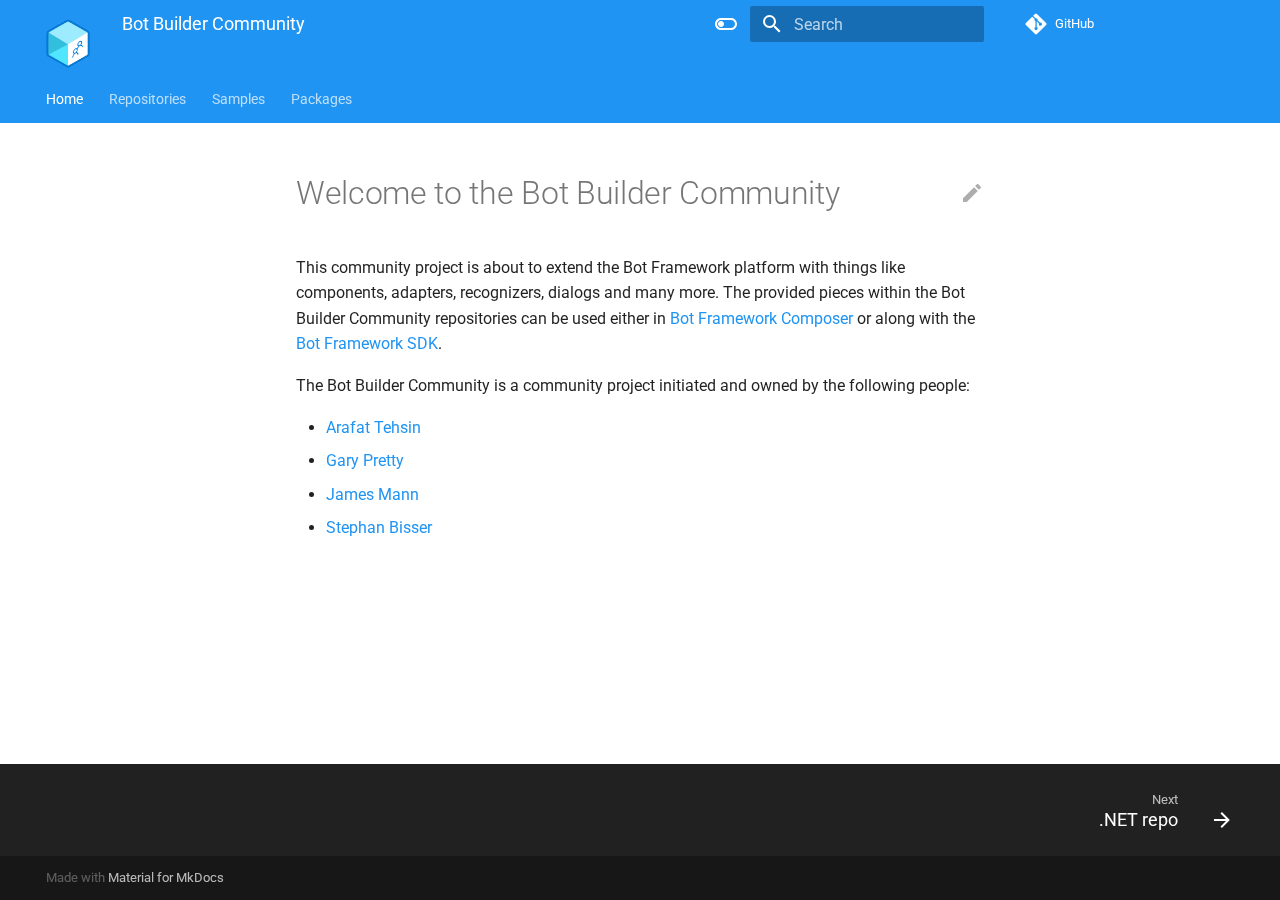
<file: index.html>
<!doctype html>
<html lang="en" class="no-js">
  <head>
    
      <meta charset="utf-8">
      <meta name="viewport" content="width=device-width,initial-scale=1">
      
      
      
      
      <link rel="icon" href="assets/images/favicon.png">
      <meta name="generator" content="mkdocs-1.2.2, mkdocs-material-7.3.0">
    
    
      
        <title>Bot Builder Community</title>
      
    
    
      <link rel="stylesheet" href="assets/stylesheets/main.8b42a75e.min.css">
      
        
        <link rel="stylesheet" href="assets/stylesheets/palette.3f5d1f46.min.css">
        
      
    
    
    
      
        
        <link rel="preconnect" href="https://fonts.gstatic.com" crossorigin>
        <link rel="stylesheet" href="https://fonts.googleapis.com/css?family=Roboto:300,400,400i,700%7CRoboto+Mono&display=fallback">
        <style>:root{--md-text-font-family:"Roboto";--md-code-font-family:"Roboto Mono"}</style>
      
    
    
    
      <link rel="stylesheet" href="css/styles.css">
    
    
      


    
    
  </head>
  
  
    
    
      
    
    
    
    
    <body dir="ltr" data-md-color-scheme="default" data-md-color-primary="blue" data-md-color-accent="blue">
  
    
    <script>function __prefix(e){return new URL(".",location).pathname+"."+e}function __get(e,t=localStorage){return JSON.parse(t.getItem(__prefix(e)))}</script>
    
      <script>var palette=__get("__palette");if(null!==palette&&"object"==typeof palette.color)for(var key in palette.color)document.body.setAttribute("data-md-color-"+key,palette.color[key])</script>
    
    <input class="md-toggle" data-md-toggle="drawer" type="checkbox" id="__drawer" autocomplete="off">
    <input class="md-toggle" data-md-toggle="search" type="checkbox" id="__search" autocomplete="off">
    <label class="md-overlay" for="__drawer"></label>
    <div data-md-component="skip">
      
        
        <a href="#welcome-to-the-bot-builder-community" class="md-skip">
          Skip to content
        </a>
      
    </div>
    <div data-md-component="announce">
      
    </div>
    
      

<header class="md-header" data-md-component="header">
  <nav class="md-header__inner md-grid" aria-label="Header">
    <a href="." title="Bot Builder Community" class="md-header__button md-logo" aria-label="Bot Builder Community" data-md-component="logo">
      
  <img src="images/logo.png" alt="logo">

    </a>
    <label class="md-header__button md-icon" for="__drawer">
      <svg xmlns="http://www.w3.org/2000/svg" viewBox="0 0 24 24"><path d="M3 6h18v2H3V6m0 5h18v2H3v-2m0 5h18v2H3v-2z"/></svg>
    </label>
    <div class="md-header__title" data-md-component="header-title">
      <div class="md-header__ellipsis">
        <div class="md-header__topic">
          <span class="md-ellipsis">
            Bot Builder Community
          </span>
        </div>
        <div class="md-header__topic" data-md-component="header-topic">
          <span class="md-ellipsis">
            
              Home
            
          </span>
        </div>
      </div>
    </div>
    
      <form class="md-header__option" data-md-component="palette">
        
          
          
          <input class="md-option" data-md-color-media="" data-md-color-scheme="default" data-md-color-primary="blue" data-md-color-accent="blue"  aria-label="Switch to dark mode"  type="radio" name="__palette" id="__palette_1">
          
            <label class="md-header__button md-icon" title="Switch to dark mode" for="__palette_2" hidden>
              <svg xmlns="http://www.w3.org/2000/svg" viewBox="0 0 24 24"><path d="M17 6H7c-3.31 0-6 2.69-6 6s2.69 6 6 6h10c3.31 0 6-2.69 6-6s-2.69-6-6-6zm0 10H7c-2.21 0-4-1.79-4-4s1.79-4 4-4h10c2.21 0 4 1.79 4 4s-1.79 4-4 4zM7 9c-1.66 0-3 1.34-3 3s1.34 3 3 3 3-1.34 3-3-1.34-3-3-3z"/></svg>
            </label>
          
        
          
          
          <input class="md-option" data-md-color-media="" data-md-color-scheme="slate" data-md-color-primary="blue" data-md-color-accent="blue"  aria-label="Switch to light mode"  type="radio" name="__palette" id="__palette_2">
          
            <label class="md-header__button md-icon" title="Switch to light mode" for="__palette_1" hidden>
              <svg xmlns="http://www.w3.org/2000/svg" viewBox="0 0 24 24"><path d="M17 7H7a5 5 0 0 0-5 5 5 5 0 0 0 5 5h10a5 5 0 0 0 5-5 5 5 0 0 0-5-5m0 8a3 3 0 0 1-3-3 3 3 0 0 1 3-3 3 3 0 0 1 3 3 3 3 0 0 1-3 3z"/></svg>
            </label>
          
        
      </form>
    
    
    
      <label class="md-header__button md-icon" for="__search">
        <svg xmlns="http://www.w3.org/2000/svg" viewBox="0 0 24 24"><path d="M9.5 3A6.5 6.5 0 0 1 16 9.5c0 1.61-.59 3.09-1.56 4.23l.27.27h.79l5 5-1.5 1.5-5-5v-.79l-.27-.27A6.516 6.516 0 0 1 9.5 16 6.5 6.5 0 0 1 3 9.5 6.5 6.5 0 0 1 9.5 3m0 2C7 5 5 7 5 9.5S7 14 9.5 14 14 12 14 9.5 12 5 9.5 5z"/></svg>
      </label>
      
<div class="md-search" data-md-component="search" role="dialog">
  <label class="md-search__overlay" for="__search"></label>
  <div class="md-search__inner" role="search">
    <form class="md-search__form" name="search">
      <input type="text" class="md-search__input" name="query" aria-label="Search" placeholder="Search" autocapitalize="off" autocorrect="off" autocomplete="off" spellcheck="false" data-md-component="search-query" required>
      <label class="md-search__icon md-icon" for="__search">
        <svg xmlns="http://www.w3.org/2000/svg" viewBox="0 0 24 24"><path d="M9.5 3A6.5 6.5 0 0 1 16 9.5c0 1.61-.59 3.09-1.56 4.23l.27.27h.79l5 5-1.5 1.5-5-5v-.79l-.27-.27A6.516 6.516 0 0 1 9.5 16 6.5 6.5 0 0 1 3 9.5 6.5 6.5 0 0 1 9.5 3m0 2C7 5 5 7 5 9.5S7 14 9.5 14 14 12 14 9.5 12 5 9.5 5z"/></svg>
        <svg xmlns="http://www.w3.org/2000/svg" viewBox="0 0 24 24"><path d="M20 11v2H8l5.5 5.5-1.42 1.42L4.16 12l7.92-7.92L13.5 5.5 8 11h12z"/></svg>
      </label>
      <nav class="md-search__options" aria-label="Search">
        
          <a href="javascript:void(0)" class="md-search__icon md-icon" aria-label="Share" data-clipboard data-clipboard-text="" data-md-component="search-share" tabindex="-1">
            <svg xmlns="http://www.w3.org/2000/svg" viewBox="0 0 24 24"><path d="M18 16.08c-.76 0-1.44.3-1.96.77L8.91 12.7c.05-.23.09-.46.09-.7 0-.24-.04-.47-.09-.7l7.05-4.11c.54.5 1.25.81 2.04.81a3 3 0 0 0 3-3 3 3 0 0 0-3-3 3 3 0 0 0-3 3c0 .24.04.47.09.7L8.04 9.81C7.5 9.31 6.79 9 6 9a3 3 0 0 0-3 3 3 3 0 0 0 3 3c.79 0 1.5-.31 2.04-.81l7.12 4.15c-.05.21-.08.43-.08.66 0 1.61 1.31 2.91 2.92 2.91 1.61 0 2.92-1.3 2.92-2.91A2.92 2.92 0 0 0 18 16.08z"/></svg>
          </a>
        
        <button type="reset" class="md-search__icon md-icon" aria-label="Clear" tabindex="-1">
          <svg xmlns="http://www.w3.org/2000/svg" viewBox="0 0 24 24"><path d="M19 6.41 17.59 5 12 10.59 6.41 5 5 6.41 10.59 12 5 17.59 6.41 19 12 13.41 17.59 19 19 17.59 13.41 12 19 6.41z"/></svg>
        </button>
      </nav>
      
        <div class="md-search__suggest" data-md-component="search-suggest"></div>
      
    </form>
    <div class="md-search__output">
      <div class="md-search__scrollwrap" data-md-scrollfix>
        <div class="md-search-result" data-md-component="search-result">
          <div class="md-search-result__meta">
            Initializing search
          </div>
          <ol class="md-search-result__list"></ol>
        </div>
      </div>
    </div>
  </div>
</div>
    
    
      <div class="md-header__source">
        
<a href="https://github.com/BotBuilderCommunity/BotBuilderCommunity.github.io/" title="Go to repository" class="md-source" data-md-component="source">
  <div class="md-source__icon md-icon">
    
    <svg xmlns="http://www.w3.org/2000/svg" viewBox="0 0 448 512"><path d="M439.55 236.05 244 40.45a28.87 28.87 0 0 0-40.81 0l-40.66 40.63 51.52 51.52c27.06-9.14 52.68 16.77 43.39 43.68l49.66 49.66c34.23-11.8 61.18 31 35.47 56.69-26.49 26.49-70.21-2.87-56-37.34L240.22 199v121.85c25.3 12.54 22.26 41.85 9.08 55a34.34 34.34 0 0 1-48.55 0c-17.57-17.6-11.07-46.91 11.25-56v-123c-20.8-8.51-24.6-30.74-18.64-45L142.57 101 8.45 235.14a28.86 28.86 0 0 0 0 40.81l195.61 195.6a28.86 28.86 0 0 0 40.8 0l194.69-194.69a28.86 28.86 0 0 0 0-40.81z"/></svg>
  </div>
  <div class="md-source__repository">
    GitHub
  </div>
</a>
      </div>
    
  </nav>
  
</header>
    
    <div class="md-container" data-md-component="container">
      
      
        
          
            
<nav class="md-tabs" aria-label="Tabs" data-md-component="tabs">
  <div class="md-tabs__inner md-grid">
    <ul class="md-tabs__list">
      
        
  
  
    
  


  <li class="md-tabs__item">
    <a href="." class="md-tabs__link md-tabs__link--active">
      Home
    </a>
  </li>

      
        
  
  


  
  
  
    <li class="md-tabs__item">
      <a href="repo-dotnet/" class="md-tabs__link">
        Repositories
      </a>
    </li>
  

      
        
  
  


  <li class="md-tabs__item">
    <a href="samples/" class="md-tabs__link">
      Samples
    </a>
  </li>

      
        
  
  


  <li class="md-tabs__item">
    <a href="packages/" class="md-tabs__link">
      Packages
    </a>
  </li>

      
    </ul>
  </div>
</nav>
          
        
      
      <main class="md-main" data-md-component="main">
        <div class="md-main__inner md-grid">
          
            
              
              <div class="md-sidebar md-sidebar--primary" data-md-component="sidebar" data-md-type="navigation" >
                <div class="md-sidebar__scrollwrap">
                  <div class="md-sidebar__inner">
                    

  


<nav class="md-nav md-nav--primary md-nav--lifted" aria-label="Navigation" data-md-level="0">
  <label class="md-nav__title" for="__drawer">
    <a href="." title="Bot Builder Community" class="md-nav__button md-logo" aria-label="Bot Builder Community" data-md-component="logo">
      
  <img src="images/logo.png" alt="logo">

    </a>
    Bot Builder Community
  </label>
  
    <div class="md-nav__source">
      
<a href="https://github.com/BotBuilderCommunity/BotBuilderCommunity.github.io/" title="Go to repository" class="md-source" data-md-component="source">
  <div class="md-source__icon md-icon">
    
    <svg xmlns="http://www.w3.org/2000/svg" viewBox="0 0 448 512"><path d="M439.55 236.05 244 40.45a28.87 28.87 0 0 0-40.81 0l-40.66 40.63 51.52 51.52c27.06-9.14 52.68 16.77 43.39 43.68l49.66 49.66c34.23-11.8 61.18 31 35.47 56.69-26.49 26.49-70.21-2.87-56-37.34L240.22 199v121.85c25.3 12.54 22.26 41.85 9.08 55a34.34 34.34 0 0 1-48.55 0c-17.57-17.6-11.07-46.91 11.25-56v-123c-20.8-8.51-24.6-30.74-18.64-45L142.57 101 8.45 235.14a28.86 28.86 0 0 0 0 40.81l195.61 195.6a28.86 28.86 0 0 0 40.8 0l194.69-194.69a28.86 28.86 0 0 0 0-40.81z"/></svg>
  </div>
  <div class="md-source__repository">
    GitHub
  </div>
</a>
    </div>
  
  <ul class="md-nav__list" data-md-scrollfix>
    
      
      
      

  
  
    
  
  
    <li class="md-nav__item md-nav__item--active">
      
      <input class="md-nav__toggle md-toggle" data-md-toggle="toc" type="checkbox" id="__toc">
      
      
        
      
      
      <a href="." class="md-nav__link md-nav__link--active">
        Home
      </a>
      
    </li>
  

    
      
      
      

  
  
  
    
    <li class="md-nav__item md-nav__item--nested">
      
      
        <input class="md-nav__toggle md-toggle" data-md-toggle="__nav_2" type="checkbox" id="__nav_2" >
      
      
      
        
          
        
          
        
          
        
          
        
          
        
      
      
        <label class="md-nav__link" for="__nav_2">
          Repositories
          <span class="md-nav__icon md-icon"></span>
        </label>
      
      <nav class="md-nav" aria-label="Repositories" data-md-level="1">
        <label class="md-nav__title" for="__nav_2">
          <span class="md-nav__icon md-icon"></span>
          Repositories
        </label>
        <ul class="md-nav__list" data-md-scrollfix>
          
            
              
  
  
  
    <li class="md-nav__item">
      <a href="repo-dotnet/" class="md-nav__link">
        .NET repo
      </a>
    </li>
  

            
          
            
              
  
  
  
    <li class="md-nav__item">
      <a href="repo-js/" class="md-nav__link">
        JS repo
      </a>
    </li>
  

            
          
            
              
  
  
  
    <li class="md-nav__item">
      <a href="repo-python.md" class="md-nav__link">
        Python repo
      </a>
    </li>
  

            
          
            
              
  
  
  
    <li class="md-nav__item">
      <a href="repo-java.md" class="md-nav__link">
        Java repo
      </a>
    </li>
  

            
          
            
              
  
  
  
    <li class="md-nav__item">
      <a href="repo-tools/" class="md-nav__link">
        Tools
      </a>
    </li>
  

            
          
        </ul>
      </nav>
    </li>
  

    
      
      
      

  
  
  
    <li class="md-nav__item">
      <a href="samples/" class="md-nav__link">
        Samples
      </a>
    </li>
  

    
      
      
      

  
  
  
    <li class="md-nav__item">
      <a href="packages/" class="md-nav__link">
        Packages
      </a>
    </li>
  

    
  </ul>
</nav>
                  </div>
                </div>
              </div>
            
            
              
              <div class="md-sidebar md-sidebar--secondary" data-md-component="sidebar" data-md-type="toc" >
                <div class="md-sidebar__scrollwrap">
                  <div class="md-sidebar__inner">
                    
<nav class="md-nav md-nav--secondary" aria-label="Table of contents">
  
  
  
    
  
  
</nav>
                  </div>
                </div>
              </div>
            
          
          <div class="md-content" data-md-component="content">
            <article class="md-content__inner md-typeset">
              
                
                  <a href="https://github.com/BotBuilderCommunity/BotBuilderCommunity.github.io/blob/master/docs/index.md" title="Edit this page" class="md-content__button md-icon">
                    <svg xmlns="http://www.w3.org/2000/svg" viewBox="0 0 24 24"><path d="M20.71 7.04c.39-.39.39-1.04 0-1.41l-2.34-2.34c-.37-.39-1.02-.39-1.41 0l-1.84 1.83 3.75 3.75M3 17.25V21h3.75L17.81 9.93l-3.75-3.75L3 17.25z"/></svg>
                  </a>
                
                
                <h1 id="welcome-to-the-bot-builder-community">Welcome to the Bot Builder Community<a class="headerlink" href="#welcome-to-the-bot-builder-community" title="Permanent link">&para;</a></h1>
<p>This community project is about to extend the Bot Framework platform with things like components, adapters, recognizers, dialogs and many more. The provided pieces within the Bot Builder Community repositories can be used either in <a href="https://github.com/microsoft/BotFramework-Composer">Bot Framework Composer</a> or along with the <a href="https://github.com/microsoft/BotFramework-sdk">Bot Framework SDK</a>.</p>
<p>The Bot Builder Community is a community project initiated and owned by the following people:</p>
<ul>
<li><a href="https://github.com/arafattehsin">Arafat Tehsin</a></li>
<li><a href="https://github.com/garypretty">Gary Pretty</a></li>
<li><a href="https://github.com/jamesemann">James Mann</a></li>
<li><a href="https://github.com/stephanbisser">Stephan Bisser</a></li>
</ul>
                
              
              
                


              
            </article>
          </div>
        </div>
        
          <a href="#" class="md-top md-icon" data-md-component="top" data-md-state="hidden">
            <svg xmlns="http://www.w3.org/2000/svg" viewBox="0 0 24 24"><path d="M13 20h-2V8l-5.5 5.5-1.42-1.42L12 4.16l7.92 7.92-1.42 1.42L13 8v12z"/></svg>
            Back to top
          </a>
        
      </main>
      
        
<footer class="md-footer">
  
    <nav class="md-footer__inner md-grid" aria-label="Footer">
      
      
        
        <a href="repo-dotnet/" class="md-footer__link md-footer__link--next" aria-label="Next: .NET repo" rel="next">
          <div class="md-footer__title">
            <div class="md-ellipsis">
              <span class="md-footer__direction">
                Next
              </span>
              .NET repo
            </div>
          </div>
          <div class="md-footer__button md-icon">
            <svg xmlns="http://www.w3.org/2000/svg" viewBox="0 0 24 24"><path d="M4 11v2h12l-5.5 5.5 1.42 1.42L19.84 12l-7.92-7.92L10.5 5.5 16 11H4z"/></svg>
          </div>
        </a>
      
    </nav>
  
  <div class="md-footer-meta md-typeset">
    <div class="md-footer-meta__inner md-grid">
      <div class="md-footer-copyright">
        
        
          Made with
          <a href="https://squidfunk.github.io/mkdocs-material/" target="_blank" rel="noopener">
            Material for MkDocs
          </a>
        
        
      </div>
      
    </div>
  </div>
</footer>
      
    </div>
    <div class="md-dialog" data-md-component="dialog">
      <div class="md-dialog__inner md-typeset"></div>
    </div>
    <script id="__config" type="application/json">{"base": ".", "features": ["content.code.annotate", "content.tabs.link", "navigation.indexes", "navigation.sections", "navigation.tabs", "navigation.top", "navigation.tracking", "search.highlight", "search.share", "search.suggest"], "translations": {"clipboard.copy": "Copy to clipboard", "clipboard.copied": "Copied to clipboard", "search.config.lang": "en", "search.config.pipeline": "trimmer, stopWordFilter", "search.config.separator": "[\\s\\-]+", "search.placeholder": "Search", "search.result.placeholder": "Type to start searching", "search.result.none": "No matching documents", "search.result.one": "1 matching document", "search.result.other": "# matching documents", "search.result.more.one": "1 more on this page", "search.result.more.other": "# more on this page", "search.result.term.missing": "Missing", "select.version.title": "Select version"}, "search": "assets/javascripts/workers/search.f8263e09.min.js", "version": null}</script>
    
    
      <script src="assets/javascripts/bundle.4fc53ad4.min.js"></script>
      
    
  </body>
</html>
</file>
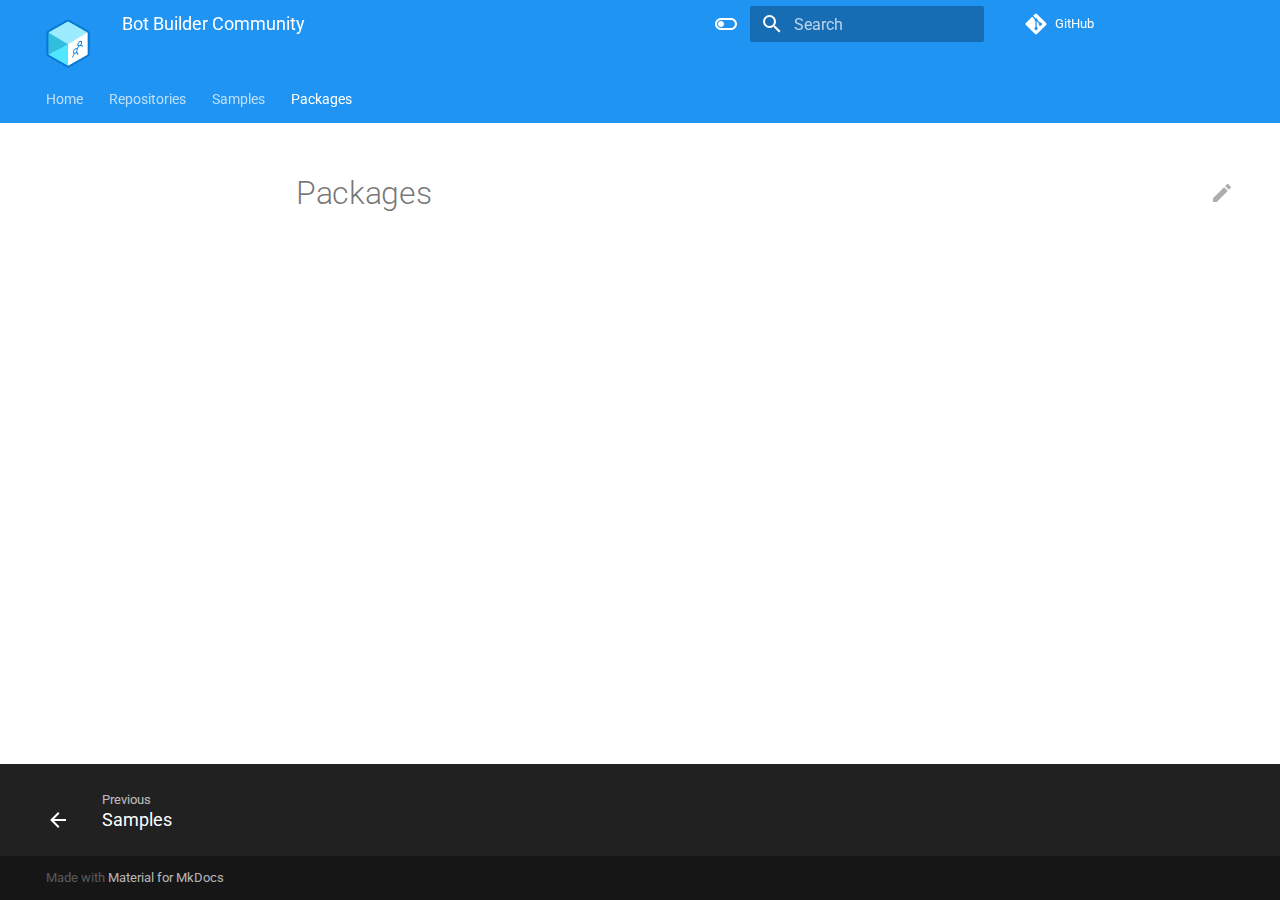
<file: packages/index.html>
<!doctype html>
<html lang="en" class="no-js">
  <head>
    
      <meta charset="utf-8">
      <meta name="viewport" content="width=device-width,initial-scale=1">
      
      
      
      
      <link rel="icon" href="../assets/images/favicon.png">
      <meta name="generator" content="mkdocs-1.2.2, mkdocs-material-7.3.0">
    
    
      
        <title>Packages - Bot Builder Community</title>
      
    
    
      <link rel="stylesheet" href="../assets/stylesheets/main.8b42a75e.min.css">
      
        
        <link rel="stylesheet" href="../assets/stylesheets/palette.3f5d1f46.min.css">
        
      
    
    
    
      
        
        <link rel="preconnect" href="https://fonts.gstatic.com" crossorigin>
        <link rel="stylesheet" href="https://fonts.googleapis.com/css?family=Roboto:300,400,400i,700%7CRoboto+Mono&display=fallback">
        <style>:root{--md-text-font-family:"Roboto";--md-code-font-family:"Roboto Mono"}</style>
      
    
    
    
      <link rel="stylesheet" href="../css/styles.css">
    
    
      


    
    
  </head>
  
  
    
    
      
    
    
    
    
    <body dir="ltr" data-md-color-scheme="default" data-md-color-primary="blue" data-md-color-accent="blue">
  
    
    <script>function __prefix(e){return new URL("..",location).pathname+"."+e}function __get(e,t=localStorage){return JSON.parse(t.getItem(__prefix(e)))}</script>
    
      <script>var palette=__get("__palette");if(null!==palette&&"object"==typeof palette.color)for(var key in palette.color)document.body.setAttribute("data-md-color-"+key,palette.color[key])</script>
    
    <input class="md-toggle" data-md-toggle="drawer" type="checkbox" id="__drawer" autocomplete="off">
    <input class="md-toggle" data-md-toggle="search" type="checkbox" id="__search" autocomplete="off">
    <label class="md-overlay" for="__drawer"></label>
    <div data-md-component="skip">
      
    </div>
    <div data-md-component="announce">
      
    </div>
    
      

<header class="md-header" data-md-component="header">
  <nav class="md-header__inner md-grid" aria-label="Header">
    <a href=".." title="Bot Builder Community" class="md-header__button md-logo" aria-label="Bot Builder Community" data-md-component="logo">
      
  <img src="../images/logo.png" alt="logo">

    </a>
    <label class="md-header__button md-icon" for="__drawer">
      <svg xmlns="http://www.w3.org/2000/svg" viewBox="0 0 24 24"><path d="M3 6h18v2H3V6m0 5h18v2H3v-2m0 5h18v2H3v-2z"/></svg>
    </label>
    <div class="md-header__title" data-md-component="header-title">
      <div class="md-header__ellipsis">
        <div class="md-header__topic">
          <span class="md-ellipsis">
            Bot Builder Community
          </span>
        </div>
        <div class="md-header__topic" data-md-component="header-topic">
          <span class="md-ellipsis">
            
              Packages
            
          </span>
        </div>
      </div>
    </div>
    
      <form class="md-header__option" data-md-component="palette">
        
          
          
          <input class="md-option" data-md-color-media="" data-md-color-scheme="default" data-md-color-primary="blue" data-md-color-accent="blue"  aria-label="Switch to dark mode"  type="radio" name="__palette" id="__palette_1">
          
            <label class="md-header__button md-icon" title="Switch to dark mode" for="__palette_2" hidden>
              <svg xmlns="http://www.w3.org/2000/svg" viewBox="0 0 24 24"><path d="M17 6H7c-3.31 0-6 2.69-6 6s2.69 6 6 6h10c3.31 0 6-2.69 6-6s-2.69-6-6-6zm0 10H7c-2.21 0-4-1.79-4-4s1.79-4 4-4h10c2.21 0 4 1.79 4 4s-1.79 4-4 4zM7 9c-1.66 0-3 1.34-3 3s1.34 3 3 3 3-1.34 3-3-1.34-3-3-3z"/></svg>
            </label>
          
        
          
          
          <input class="md-option" data-md-color-media="" data-md-color-scheme="slate" data-md-color-primary="blue" data-md-color-accent="blue"  aria-label="Switch to light mode"  type="radio" name="__palette" id="__palette_2">
          
            <label class="md-header__button md-icon" title="Switch to light mode" for="__palette_1" hidden>
              <svg xmlns="http://www.w3.org/2000/svg" viewBox="0 0 24 24"><path d="M17 7H7a5 5 0 0 0-5 5 5 5 0 0 0 5 5h10a5 5 0 0 0 5-5 5 5 0 0 0-5-5m0 8a3 3 0 0 1-3-3 3 3 0 0 1 3-3 3 3 0 0 1 3 3 3 3 0 0 1-3 3z"/></svg>
            </label>
          
        
      </form>
    
    
    
      <label class="md-header__button md-icon" for="__search">
        <svg xmlns="http://www.w3.org/2000/svg" viewBox="0 0 24 24"><path d="M9.5 3A6.5 6.5 0 0 1 16 9.5c0 1.61-.59 3.09-1.56 4.23l.27.27h.79l5 5-1.5 1.5-5-5v-.79l-.27-.27A6.516 6.516 0 0 1 9.5 16 6.5 6.5 0 0 1 3 9.5 6.5 6.5 0 0 1 9.5 3m0 2C7 5 5 7 5 9.5S7 14 9.5 14 14 12 14 9.5 12 5 9.5 5z"/></svg>
      </label>
      
<div class="md-search" data-md-component="search" role="dialog">
  <label class="md-search__overlay" for="__search"></label>
  <div class="md-search__inner" role="search">
    <form class="md-search__form" name="search">
      <input type="text" class="md-search__input" name="query" aria-label="Search" placeholder="Search" autocapitalize="off" autocorrect="off" autocomplete="off" spellcheck="false" data-md-component="search-query" required>
      <label class="md-search__icon md-icon" for="__search">
        <svg xmlns="http://www.w3.org/2000/svg" viewBox="0 0 24 24"><path d="M9.5 3A6.5 6.5 0 0 1 16 9.5c0 1.61-.59 3.09-1.56 4.23l.27.27h.79l5 5-1.5 1.5-5-5v-.79l-.27-.27A6.516 6.516 0 0 1 9.5 16 6.5 6.5 0 0 1 3 9.5 6.5 6.5 0 0 1 9.5 3m0 2C7 5 5 7 5 9.5S7 14 9.5 14 14 12 14 9.5 12 5 9.5 5z"/></svg>
        <svg xmlns="http://www.w3.org/2000/svg" viewBox="0 0 24 24"><path d="M20 11v2H8l5.5 5.5-1.42 1.42L4.16 12l7.92-7.92L13.5 5.5 8 11h12z"/></svg>
      </label>
      <nav class="md-search__options" aria-label="Search">
        
          <a href="javascript:void(0)" class="md-search__icon md-icon" aria-label="Share" data-clipboard data-clipboard-text="" data-md-component="search-share" tabindex="-1">
            <svg xmlns="http://www.w3.org/2000/svg" viewBox="0 0 24 24"><path d="M18 16.08c-.76 0-1.44.3-1.96.77L8.91 12.7c.05-.23.09-.46.09-.7 0-.24-.04-.47-.09-.7l7.05-4.11c.54.5 1.25.81 2.04.81a3 3 0 0 0 3-3 3 3 0 0 0-3-3 3 3 0 0 0-3 3c0 .24.04.47.09.7L8.04 9.81C7.5 9.31 6.79 9 6 9a3 3 0 0 0-3 3 3 3 0 0 0 3 3c.79 0 1.5-.31 2.04-.81l7.12 4.15c-.05.21-.08.43-.08.66 0 1.61 1.31 2.91 2.92 2.91 1.61 0 2.92-1.3 2.92-2.91A2.92 2.92 0 0 0 18 16.08z"/></svg>
          </a>
        
        <button type="reset" class="md-search__icon md-icon" aria-label="Clear" tabindex="-1">
          <svg xmlns="http://www.w3.org/2000/svg" viewBox="0 0 24 24"><path d="M19 6.41 17.59 5 12 10.59 6.41 5 5 6.41 10.59 12 5 17.59 6.41 19 12 13.41 17.59 19 19 17.59 13.41 12 19 6.41z"/></svg>
        </button>
      </nav>
      
        <div class="md-search__suggest" data-md-component="search-suggest"></div>
      
    </form>
    <div class="md-search__output">
      <div class="md-search__scrollwrap" data-md-scrollfix>
        <div class="md-search-result" data-md-component="search-result">
          <div class="md-search-result__meta">
            Initializing search
          </div>
          <ol class="md-search-result__list"></ol>
        </div>
      </div>
    </div>
  </div>
</div>
    
    
      <div class="md-header__source">
        
<a href="https://github.com/BotBuilderCommunity/BotBuilderCommunity.github.io/" title="Go to repository" class="md-source" data-md-component="source">
  <div class="md-source__icon md-icon">
    
    <svg xmlns="http://www.w3.org/2000/svg" viewBox="0 0 448 512"><path d="M439.55 236.05 244 40.45a28.87 28.87 0 0 0-40.81 0l-40.66 40.63 51.52 51.52c27.06-9.14 52.68 16.77 43.39 43.68l49.66 49.66c34.23-11.8 61.18 31 35.47 56.69-26.49 26.49-70.21-2.87-56-37.34L240.22 199v121.85c25.3 12.54 22.26 41.85 9.08 55a34.34 34.34 0 0 1-48.55 0c-17.57-17.6-11.07-46.91 11.25-56v-123c-20.8-8.51-24.6-30.74-18.64-45L142.57 101 8.45 235.14a28.86 28.86 0 0 0 0 40.81l195.61 195.6a28.86 28.86 0 0 0 40.8 0l194.69-194.69a28.86 28.86 0 0 0 0-40.81z"/></svg>
  </div>
  <div class="md-source__repository">
    GitHub
  </div>
</a>
      </div>
    
  </nav>
  
</header>
    
    <div class="md-container" data-md-component="container">
      
      
        
          
            
<nav class="md-tabs" aria-label="Tabs" data-md-component="tabs">
  <div class="md-tabs__inner md-grid">
    <ul class="md-tabs__list">
      
        
  
  


  <li class="md-tabs__item">
    <a href=".." class="md-tabs__link">
      Home
    </a>
  </li>

      
        
  
  


  
  
  
    <li class="md-tabs__item">
      <a href="../repo-dotnet/" class="md-tabs__link">
        Repositories
      </a>
    </li>
  

      
        
  
  


  <li class="md-tabs__item">
    <a href="../samples/" class="md-tabs__link">
      Samples
    </a>
  </li>

      
        
  
  
    
  


  <li class="md-tabs__item">
    <a href="./" class="md-tabs__link md-tabs__link--active">
      Packages
    </a>
  </li>

      
    </ul>
  </div>
</nav>
          
        
      
      <main class="md-main" data-md-component="main">
        <div class="md-main__inner md-grid">
          
            
              
              <div class="md-sidebar md-sidebar--primary" data-md-component="sidebar" data-md-type="navigation" >
                <div class="md-sidebar__scrollwrap">
                  <div class="md-sidebar__inner">
                    

  


<nav class="md-nav md-nav--primary md-nav--lifted" aria-label="Navigation" data-md-level="0">
  <label class="md-nav__title" for="__drawer">
    <a href=".." title="Bot Builder Community" class="md-nav__button md-logo" aria-label="Bot Builder Community" data-md-component="logo">
      
  <img src="../images/logo.png" alt="logo">

    </a>
    Bot Builder Community
  </label>
  
    <div class="md-nav__source">
      
<a href="https://github.com/BotBuilderCommunity/BotBuilderCommunity.github.io/" title="Go to repository" class="md-source" data-md-component="source">
  <div class="md-source__icon md-icon">
    
    <svg xmlns="http://www.w3.org/2000/svg" viewBox="0 0 448 512"><path d="M439.55 236.05 244 40.45a28.87 28.87 0 0 0-40.81 0l-40.66 40.63 51.52 51.52c27.06-9.14 52.68 16.77 43.39 43.68l49.66 49.66c34.23-11.8 61.18 31 35.47 56.69-26.49 26.49-70.21-2.87-56-37.34L240.22 199v121.85c25.3 12.54 22.26 41.85 9.08 55a34.34 34.34 0 0 1-48.55 0c-17.57-17.6-11.07-46.91 11.25-56v-123c-20.8-8.51-24.6-30.74-18.64-45L142.57 101 8.45 235.14a28.86 28.86 0 0 0 0 40.81l195.61 195.6a28.86 28.86 0 0 0 40.8 0l194.69-194.69a28.86 28.86 0 0 0 0-40.81z"/></svg>
  </div>
  <div class="md-source__repository">
    GitHub
  </div>
</a>
    </div>
  
  <ul class="md-nav__list" data-md-scrollfix>
    
      
      
      

  
  
  
    <li class="md-nav__item">
      <a href=".." class="md-nav__link">
        Home
      </a>
    </li>
  

    
      
      
      

  
  
  
    
    <li class="md-nav__item md-nav__item--nested">
      
      
        <input class="md-nav__toggle md-toggle" data-md-toggle="__nav_2" type="checkbox" id="__nav_2" >
      
      
      
        
          
        
          
        
          
        
          
        
          
        
      
      
        <label class="md-nav__link" for="__nav_2">
          Repositories
          <span class="md-nav__icon md-icon"></span>
        </label>
      
      <nav class="md-nav" aria-label="Repositories" data-md-level="1">
        <label class="md-nav__title" for="__nav_2">
          <span class="md-nav__icon md-icon"></span>
          Repositories
        </label>
        <ul class="md-nav__list" data-md-scrollfix>
          
            
              
  
  
  
    <li class="md-nav__item">
      <a href="../repo-dotnet/" class="md-nav__link">
        .NET repo
      </a>
    </li>
  

            
          
            
              
  
  
  
    <li class="md-nav__item">
      <a href="../repo-js/" class="md-nav__link">
        JS repo
      </a>
    </li>
  

            
          
            
              
  
  
  
    <li class="md-nav__item">
      <a href="../repo-python.md" class="md-nav__link">
        Python repo
      </a>
    </li>
  

            
          
            
              
  
  
  
    <li class="md-nav__item">
      <a href="../repo-java.md" class="md-nav__link">
        Java repo
      </a>
    </li>
  

            
          
            
              
  
  
  
    <li class="md-nav__item">
      <a href="../repo-tools/" class="md-nav__link">
        Tools
      </a>
    </li>
  

            
          
        </ul>
      </nav>
    </li>
  

    
      
      
      

  
  
  
    <li class="md-nav__item">
      <a href="../samples/" class="md-nav__link">
        Samples
      </a>
    </li>
  

    
      
      
      

  
  
    
  
  
    <li class="md-nav__item md-nav__item--active">
      
      <input class="md-nav__toggle md-toggle" data-md-toggle="toc" type="checkbox" id="__toc">
      
      
      
      <a href="./" class="md-nav__link md-nav__link--active">
        Packages
      </a>
      
    </li>
  

    
  </ul>
</nav>
                  </div>
                </div>
              </div>
            
            
          
          <div class="md-content" data-md-component="content">
            <article class="md-content__inner md-typeset">
              
                
                  <a href="https://github.com/BotBuilderCommunity/BotBuilderCommunity.github.io/blob/master/docs/packages.md" title="Edit this page" class="md-content__button md-icon">
                    <svg xmlns="http://www.w3.org/2000/svg" viewBox="0 0 24 24"><path d="M20.71 7.04c.39-.39.39-1.04 0-1.41l-2.34-2.34c-.37-.39-1.02-.39-1.41 0l-1.84 1.83 3.75 3.75M3 17.25V21h3.75L17.81 9.93l-3.75-3.75L3 17.25z"/></svg>
                  </a>
                
                
                  <h1>Packages</h1>
                
                
                
              
              
                


              
            </article>
          </div>
        </div>
        
          <a href="#" class="md-top md-icon" data-md-component="top" data-md-state="hidden">
            <svg xmlns="http://www.w3.org/2000/svg" viewBox="0 0 24 24"><path d="M13 20h-2V8l-5.5 5.5-1.42-1.42L12 4.16l7.92 7.92-1.42 1.42L13 8v12z"/></svg>
            Back to top
          </a>
        
      </main>
      
        
<footer class="md-footer">
  
    <nav class="md-footer__inner md-grid" aria-label="Footer">
      
        
        <a href="../samples/" class="md-footer__link md-footer__link--prev" aria-label="Previous: Samples" rel="prev">
          <div class="md-footer__button md-icon">
            <svg xmlns="http://www.w3.org/2000/svg" viewBox="0 0 24 24"><path d="M20 11v2H8l5.5 5.5-1.42 1.42L4.16 12l7.92-7.92L13.5 5.5 8 11h12z"/></svg>
          </div>
          <div class="md-footer__title">
            <div class="md-ellipsis">
              <span class="md-footer__direction">
                Previous
              </span>
              Samples
            </div>
          </div>
        </a>
      
      
    </nav>
  
  <div class="md-footer-meta md-typeset">
    <div class="md-footer-meta__inner md-grid">
      <div class="md-footer-copyright">
        
        
          Made with
          <a href="https://squidfunk.github.io/mkdocs-material/" target="_blank" rel="noopener">
            Material for MkDocs
          </a>
        
        
      </div>
      
    </div>
  </div>
</footer>
      
    </div>
    <div class="md-dialog" data-md-component="dialog">
      <div class="md-dialog__inner md-typeset"></div>
    </div>
    <script id="__config" type="application/json">{"base": "..", "features": ["content.code.annotate", "content.tabs.link", "navigation.indexes", "navigation.sections", "navigation.tabs", "navigation.top", "navigation.tracking", "search.highlight", "search.share", "search.suggest"], "translations": {"clipboard.copy": "Copy to clipboard", "clipboard.copied": "Copied to clipboard", "search.config.lang": "en", "search.config.pipeline": "trimmer, stopWordFilter", "search.config.separator": "[\\s\\-]+", "search.placeholder": "Search", "search.result.placeholder": "Type to start searching", "search.result.none": "No matching documents", "search.result.one": "1 matching document", "search.result.other": "# matching documents", "search.result.more.one": "1 more on this page", "search.result.more.other": "# more on this page", "search.result.term.missing": "Missing", "select.version.title": "Select version"}, "search": "../assets/javascripts/workers/search.f8263e09.min.js", "version": null}</script>
    
    
      <script src="../assets/javascripts/bundle.4fc53ad4.min.js"></script>
      
    
  </body>
</html>
</file>
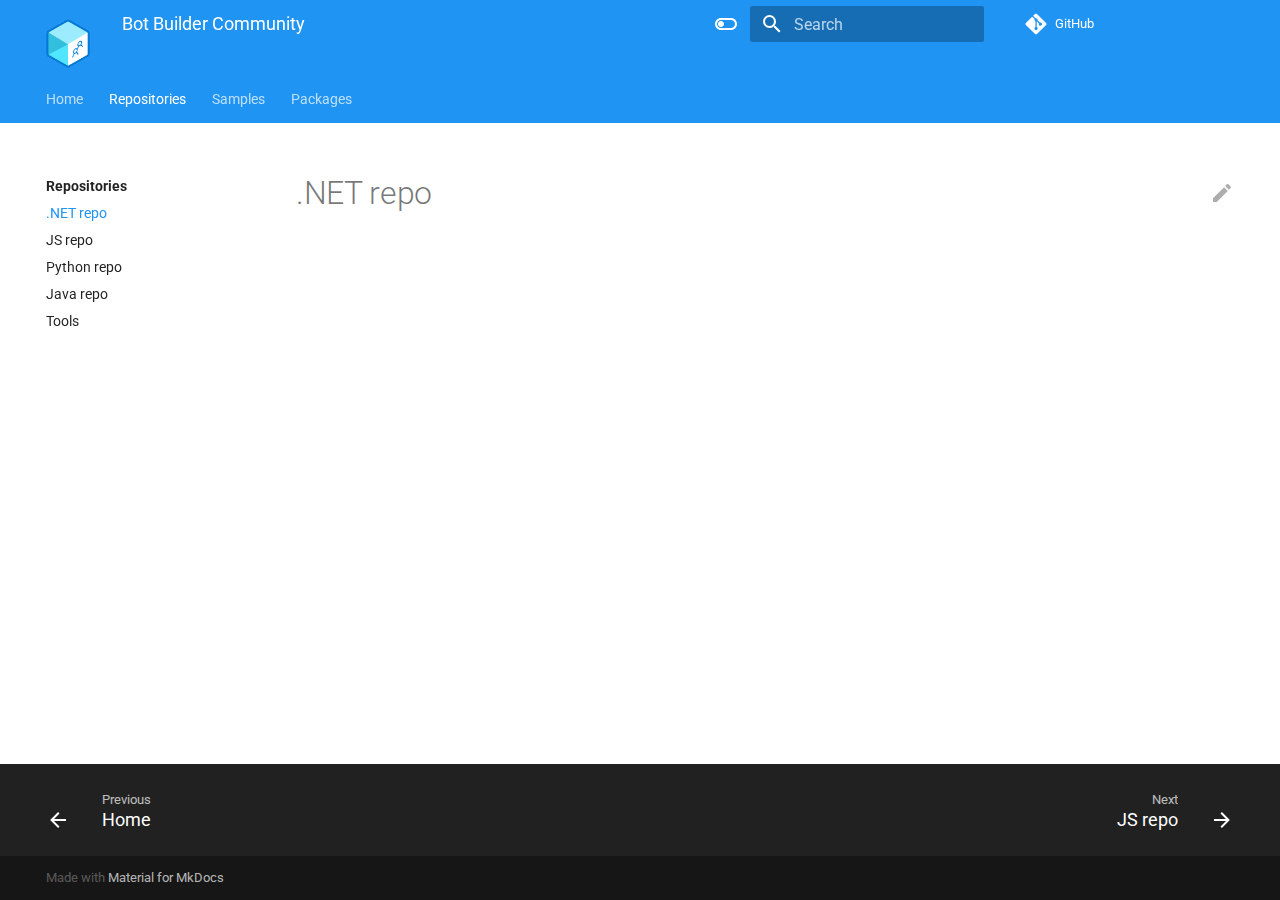
<file: repo-dotnet/index.html>
<!doctype html>
<html lang="en" class="no-js">
  <head>
    
      <meta charset="utf-8">
      <meta name="viewport" content="width=device-width,initial-scale=1">
      
      
      
      
      <link rel="icon" href="../assets/images/favicon.png">
      <meta name="generator" content="mkdocs-1.2.2, mkdocs-material-7.3.0">
    
    
      
        <title>.NET repo - Bot Builder Community</title>
      
    
    
      <link rel="stylesheet" href="../assets/stylesheets/main.8b42a75e.min.css">
      
        
        <link rel="stylesheet" href="../assets/stylesheets/palette.3f5d1f46.min.css">
        
      
    
    
    
      
        
        <link rel="preconnect" href="https://fonts.gstatic.com" crossorigin>
        <link rel="stylesheet" href="https://fonts.googleapis.com/css?family=Roboto:300,400,400i,700%7CRoboto+Mono&display=fallback">
        <style>:root{--md-text-font-family:"Roboto";--md-code-font-family:"Roboto Mono"}</style>
      
    
    
    
      <link rel="stylesheet" href="../css/styles.css">
    
    
      


    
    
  </head>
  
  
    
    
      
    
    
    
    
    <body dir="ltr" data-md-color-scheme="default" data-md-color-primary="blue" data-md-color-accent="blue">
  
    
    <script>function __prefix(e){return new URL("..",location).pathname+"."+e}function __get(e,t=localStorage){return JSON.parse(t.getItem(__prefix(e)))}</script>
    
      <script>var palette=__get("__palette");if(null!==palette&&"object"==typeof palette.color)for(var key in palette.color)document.body.setAttribute("data-md-color-"+key,palette.color[key])</script>
    
    <input class="md-toggle" data-md-toggle="drawer" type="checkbox" id="__drawer" autocomplete="off">
    <input class="md-toggle" data-md-toggle="search" type="checkbox" id="__search" autocomplete="off">
    <label class="md-overlay" for="__drawer"></label>
    <div data-md-component="skip">
      
    </div>
    <div data-md-component="announce">
      
    </div>
    
      

<header class="md-header" data-md-component="header">
  <nav class="md-header__inner md-grid" aria-label="Header">
    <a href=".." title="Bot Builder Community" class="md-header__button md-logo" aria-label="Bot Builder Community" data-md-component="logo">
      
  <img src="../images/logo.png" alt="logo">

    </a>
    <label class="md-header__button md-icon" for="__drawer">
      <svg xmlns="http://www.w3.org/2000/svg" viewBox="0 0 24 24"><path d="M3 6h18v2H3V6m0 5h18v2H3v-2m0 5h18v2H3v-2z"/></svg>
    </label>
    <div class="md-header__title" data-md-component="header-title">
      <div class="md-header__ellipsis">
        <div class="md-header__topic">
          <span class="md-ellipsis">
            Bot Builder Community
          </span>
        </div>
        <div class="md-header__topic" data-md-component="header-topic">
          <span class="md-ellipsis">
            
              .NET repo
            
          </span>
        </div>
      </div>
    </div>
    
      <form class="md-header__option" data-md-component="palette">
        
          
          
          <input class="md-option" data-md-color-media="" data-md-color-scheme="default" data-md-color-primary="blue" data-md-color-accent="blue"  aria-label="Switch to dark mode"  type="radio" name="__palette" id="__palette_1">
          
            <label class="md-header__button md-icon" title="Switch to dark mode" for="__palette_2" hidden>
              <svg xmlns="http://www.w3.org/2000/svg" viewBox="0 0 24 24"><path d="M17 6H7c-3.31 0-6 2.69-6 6s2.69 6 6 6h10c3.31 0 6-2.69 6-6s-2.69-6-6-6zm0 10H7c-2.21 0-4-1.79-4-4s1.79-4 4-4h10c2.21 0 4 1.79 4 4s-1.79 4-4 4zM7 9c-1.66 0-3 1.34-3 3s1.34 3 3 3 3-1.34 3-3-1.34-3-3-3z"/></svg>
            </label>
          
        
          
          
          <input class="md-option" data-md-color-media="" data-md-color-scheme="slate" data-md-color-primary="blue" data-md-color-accent="blue"  aria-label="Switch to light mode"  type="radio" name="__palette" id="__palette_2">
          
            <label class="md-header__button md-icon" title="Switch to light mode" for="__palette_1" hidden>
              <svg xmlns="http://www.w3.org/2000/svg" viewBox="0 0 24 24"><path d="M17 7H7a5 5 0 0 0-5 5 5 5 0 0 0 5 5h10a5 5 0 0 0 5-5 5 5 0 0 0-5-5m0 8a3 3 0 0 1-3-3 3 3 0 0 1 3-3 3 3 0 0 1 3 3 3 3 0 0 1-3 3z"/></svg>
            </label>
          
        
      </form>
    
    
    
      <label class="md-header__button md-icon" for="__search">
        <svg xmlns="http://www.w3.org/2000/svg" viewBox="0 0 24 24"><path d="M9.5 3A6.5 6.5 0 0 1 16 9.5c0 1.61-.59 3.09-1.56 4.23l.27.27h.79l5 5-1.5 1.5-5-5v-.79l-.27-.27A6.516 6.516 0 0 1 9.5 16 6.5 6.5 0 0 1 3 9.5 6.5 6.5 0 0 1 9.5 3m0 2C7 5 5 7 5 9.5S7 14 9.5 14 14 12 14 9.5 12 5 9.5 5z"/></svg>
      </label>
      
<div class="md-search" data-md-component="search" role="dialog">
  <label class="md-search__overlay" for="__search"></label>
  <div class="md-search__inner" role="search">
    <form class="md-search__form" name="search">
      <input type="text" class="md-search__input" name="query" aria-label="Search" placeholder="Search" autocapitalize="off" autocorrect="off" autocomplete="off" spellcheck="false" data-md-component="search-query" required>
      <label class="md-search__icon md-icon" for="__search">
        <svg xmlns="http://www.w3.org/2000/svg" viewBox="0 0 24 24"><path d="M9.5 3A6.5 6.5 0 0 1 16 9.5c0 1.61-.59 3.09-1.56 4.23l.27.27h.79l5 5-1.5 1.5-5-5v-.79l-.27-.27A6.516 6.516 0 0 1 9.5 16 6.5 6.5 0 0 1 3 9.5 6.5 6.5 0 0 1 9.5 3m0 2C7 5 5 7 5 9.5S7 14 9.5 14 14 12 14 9.5 12 5 9.5 5z"/></svg>
        <svg xmlns="http://www.w3.org/2000/svg" viewBox="0 0 24 24"><path d="M20 11v2H8l5.5 5.5-1.42 1.42L4.16 12l7.92-7.92L13.5 5.5 8 11h12z"/></svg>
      </label>
      <nav class="md-search__options" aria-label="Search">
        
          <a href="javascript:void(0)" class="md-search__icon md-icon" aria-label="Share" data-clipboard data-clipboard-text="" data-md-component="search-share" tabindex="-1">
            <svg xmlns="http://www.w3.org/2000/svg" viewBox="0 0 24 24"><path d="M18 16.08c-.76 0-1.44.3-1.96.77L8.91 12.7c.05-.23.09-.46.09-.7 0-.24-.04-.47-.09-.7l7.05-4.11c.54.5 1.25.81 2.04.81a3 3 0 0 0 3-3 3 3 0 0 0-3-3 3 3 0 0 0-3 3c0 .24.04.47.09.7L8.04 9.81C7.5 9.31 6.79 9 6 9a3 3 0 0 0-3 3 3 3 0 0 0 3 3c.79 0 1.5-.31 2.04-.81l7.12 4.15c-.05.21-.08.43-.08.66 0 1.61 1.31 2.91 2.92 2.91 1.61 0 2.92-1.3 2.92-2.91A2.92 2.92 0 0 0 18 16.08z"/></svg>
          </a>
        
        <button type="reset" class="md-search__icon md-icon" aria-label="Clear" tabindex="-1">
          <svg xmlns="http://www.w3.org/2000/svg" viewBox="0 0 24 24"><path d="M19 6.41 17.59 5 12 10.59 6.41 5 5 6.41 10.59 12 5 17.59 6.41 19 12 13.41 17.59 19 19 17.59 13.41 12 19 6.41z"/></svg>
        </button>
      </nav>
      
        <div class="md-search__suggest" data-md-component="search-suggest"></div>
      
    </form>
    <div class="md-search__output">
      <div class="md-search__scrollwrap" data-md-scrollfix>
        <div class="md-search-result" data-md-component="search-result">
          <div class="md-search-result__meta">
            Initializing search
          </div>
          <ol class="md-search-result__list"></ol>
        </div>
      </div>
    </div>
  </div>
</div>
    
    
      <div class="md-header__source">
        
<a href="https://github.com/BotBuilderCommunity/BotBuilderCommunity.github.io/" title="Go to repository" class="md-source" data-md-component="source">
  <div class="md-source__icon md-icon">
    
    <svg xmlns="http://www.w3.org/2000/svg" viewBox="0 0 448 512"><path d="M439.55 236.05 244 40.45a28.87 28.87 0 0 0-40.81 0l-40.66 40.63 51.52 51.52c27.06-9.14 52.68 16.77 43.39 43.68l49.66 49.66c34.23-11.8 61.18 31 35.47 56.69-26.49 26.49-70.21-2.87-56-37.34L240.22 199v121.85c25.3 12.54 22.26 41.85 9.08 55a34.34 34.34 0 0 1-48.55 0c-17.57-17.6-11.07-46.91 11.25-56v-123c-20.8-8.51-24.6-30.74-18.64-45L142.57 101 8.45 235.14a28.86 28.86 0 0 0 0 40.81l195.61 195.6a28.86 28.86 0 0 0 40.8 0l194.69-194.69a28.86 28.86 0 0 0 0-40.81z"/></svg>
  </div>
  <div class="md-source__repository">
    GitHub
  </div>
</a>
      </div>
    
  </nav>
  
</header>
    
    <div class="md-container" data-md-component="container">
      
      
        
          
            
<nav class="md-tabs" aria-label="Tabs" data-md-component="tabs">
  <div class="md-tabs__inner md-grid">
    <ul class="md-tabs__list">
      
        
  
  


  <li class="md-tabs__item">
    <a href=".." class="md-tabs__link">
      Home
    </a>
  </li>

      
        
  
  
    
  


  
  
  
    <li class="md-tabs__item">
      <a href="./" class="md-tabs__link md-tabs__link--active">
        Repositories
      </a>
    </li>
  

      
        
  
  


  <li class="md-tabs__item">
    <a href="../samples/" class="md-tabs__link">
      Samples
    </a>
  </li>

      
        
  
  


  <li class="md-tabs__item">
    <a href="../packages/" class="md-tabs__link">
      Packages
    </a>
  </li>

      
    </ul>
  </div>
</nav>
          
        
      
      <main class="md-main" data-md-component="main">
        <div class="md-main__inner md-grid">
          
            
              
              <div class="md-sidebar md-sidebar--primary" data-md-component="sidebar" data-md-type="navigation" >
                <div class="md-sidebar__scrollwrap">
                  <div class="md-sidebar__inner">
                    

  


<nav class="md-nav md-nav--primary md-nav--lifted" aria-label="Navigation" data-md-level="0">
  <label class="md-nav__title" for="__drawer">
    <a href=".." title="Bot Builder Community" class="md-nav__button md-logo" aria-label="Bot Builder Community" data-md-component="logo">
      
  <img src="../images/logo.png" alt="logo">

    </a>
    Bot Builder Community
  </label>
  
    <div class="md-nav__source">
      
<a href="https://github.com/BotBuilderCommunity/BotBuilderCommunity.github.io/" title="Go to repository" class="md-source" data-md-component="source">
  <div class="md-source__icon md-icon">
    
    <svg xmlns="http://www.w3.org/2000/svg" viewBox="0 0 448 512"><path d="M439.55 236.05 244 40.45a28.87 28.87 0 0 0-40.81 0l-40.66 40.63 51.52 51.52c27.06-9.14 52.68 16.77 43.39 43.68l49.66 49.66c34.23-11.8 61.18 31 35.47 56.69-26.49 26.49-70.21-2.87-56-37.34L240.22 199v121.85c25.3 12.54 22.26 41.85 9.08 55a34.34 34.34 0 0 1-48.55 0c-17.57-17.6-11.07-46.91 11.25-56v-123c-20.8-8.51-24.6-30.74-18.64-45L142.57 101 8.45 235.14a28.86 28.86 0 0 0 0 40.81l195.61 195.6a28.86 28.86 0 0 0 40.8 0l194.69-194.69a28.86 28.86 0 0 0 0-40.81z"/></svg>
  </div>
  <div class="md-source__repository">
    GitHub
  </div>
</a>
    </div>
  
  <ul class="md-nav__list" data-md-scrollfix>
    
      
      
      

  
  
  
    <li class="md-nav__item">
      <a href=".." class="md-nav__link">
        Home
      </a>
    </li>
  

    
      
      
      

  
  
    
  
  
    
    <li class="md-nav__item md-nav__item--active md-nav__item--nested">
      
      
        <input class="md-nav__toggle md-toggle" data-md-toggle="__nav_2" type="checkbox" id="__nav_2" checked>
      
      
      
        
          
        
          
        
          
        
          
        
          
        
      
      
        <label class="md-nav__link" for="__nav_2">
          Repositories
          <span class="md-nav__icon md-icon"></span>
        </label>
      
      <nav class="md-nav" aria-label="Repositories" data-md-level="1">
        <label class="md-nav__title" for="__nav_2">
          <span class="md-nav__icon md-icon"></span>
          Repositories
        </label>
        <ul class="md-nav__list" data-md-scrollfix>
          
            
              
  
  
    
  
  
    <li class="md-nav__item md-nav__item--active">
      
      <input class="md-nav__toggle md-toggle" data-md-toggle="toc" type="checkbox" id="__toc">
      
      
      
      <a href="./" class="md-nav__link md-nav__link--active">
        .NET repo
      </a>
      
    </li>
  

            
          
            
              
  
  
  
    <li class="md-nav__item">
      <a href="../repo-js/" class="md-nav__link">
        JS repo
      </a>
    </li>
  

            
          
            
              
  
  
  
    <li class="md-nav__item">
      <a href="../repo-python.md" class="md-nav__link">
        Python repo
      </a>
    </li>
  

            
          
            
              
  
  
  
    <li class="md-nav__item">
      <a href="../repo-java.md" class="md-nav__link">
        Java repo
      </a>
    </li>
  

            
          
            
              
  
  
  
    <li class="md-nav__item">
      <a href="../repo-tools/" class="md-nav__link">
        Tools
      </a>
    </li>
  

            
          
        </ul>
      </nav>
    </li>
  

    
      
      
      

  
  
  
    <li class="md-nav__item">
      <a href="../samples/" class="md-nav__link">
        Samples
      </a>
    </li>
  

    
      
      
      

  
  
  
    <li class="md-nav__item">
      <a href="../packages/" class="md-nav__link">
        Packages
      </a>
    </li>
  

    
  </ul>
</nav>
                  </div>
                </div>
              </div>
            
            
          
          <div class="md-content" data-md-component="content">
            <article class="md-content__inner md-typeset">
              
                
                  <a href="https://github.com/BotBuilderCommunity/BotBuilderCommunity.github.io/blob/master/docs/repo-dotnet.md" title="Edit this page" class="md-content__button md-icon">
                    <svg xmlns="http://www.w3.org/2000/svg" viewBox="0 0 24 24"><path d="M20.71 7.04c.39-.39.39-1.04 0-1.41l-2.34-2.34c-.37-.39-1.02-.39-1.41 0l-1.84 1.83 3.75 3.75M3 17.25V21h3.75L17.81 9.93l-3.75-3.75L3 17.25z"/></svg>
                  </a>
                
                
                  <h1>.NET repo</h1>
                
                
                
              
              
                


              
            </article>
          </div>
        </div>
        
          <a href="#" class="md-top md-icon" data-md-component="top" data-md-state="hidden">
            <svg xmlns="http://www.w3.org/2000/svg" viewBox="0 0 24 24"><path d="M13 20h-2V8l-5.5 5.5-1.42-1.42L12 4.16l7.92 7.92-1.42 1.42L13 8v12z"/></svg>
            Back to top
          </a>
        
      </main>
      
        
<footer class="md-footer">
  
    <nav class="md-footer__inner md-grid" aria-label="Footer">
      
        
        <a href=".." class="md-footer__link md-footer__link--prev" aria-label="Previous: Home" rel="prev">
          <div class="md-footer__button md-icon">
            <svg xmlns="http://www.w3.org/2000/svg" viewBox="0 0 24 24"><path d="M20 11v2H8l5.5 5.5-1.42 1.42L4.16 12l7.92-7.92L13.5 5.5 8 11h12z"/></svg>
          </div>
          <div class="md-footer__title">
            <div class="md-ellipsis">
              <span class="md-footer__direction">
                Previous
              </span>
              Home
            </div>
          </div>
        </a>
      
      
        
        <a href="../repo-js/" class="md-footer__link md-footer__link--next" aria-label="Next: JS repo" rel="next">
          <div class="md-footer__title">
            <div class="md-ellipsis">
              <span class="md-footer__direction">
                Next
              </span>
              JS repo
            </div>
          </div>
          <div class="md-footer__button md-icon">
            <svg xmlns="http://www.w3.org/2000/svg" viewBox="0 0 24 24"><path d="M4 11v2h12l-5.5 5.5 1.42 1.42L19.84 12l-7.92-7.92L10.5 5.5 16 11H4z"/></svg>
          </div>
        </a>
      
    </nav>
  
  <div class="md-footer-meta md-typeset">
    <div class="md-footer-meta__inner md-grid">
      <div class="md-footer-copyright">
        
        
          Made with
          <a href="https://squidfunk.github.io/mkdocs-material/" target="_blank" rel="noopener">
            Material for MkDocs
          </a>
        
        
      </div>
      
    </div>
  </div>
</footer>
      
    </div>
    <div class="md-dialog" data-md-component="dialog">
      <div class="md-dialog__inner md-typeset"></div>
    </div>
    <script id="__config" type="application/json">{"base": "..", "features": ["content.code.annotate", "content.tabs.link", "navigation.indexes", "navigation.sections", "navigation.tabs", "navigation.top", "navigation.tracking", "search.highlight", "search.share", "search.suggest"], "translations": {"clipboard.copy": "Copy to clipboard", "clipboard.copied": "Copied to clipboard", "search.config.lang": "en", "search.config.pipeline": "trimmer, stopWordFilter", "search.config.separator": "[\\s\\-]+", "search.placeholder": "Search", "search.result.placeholder": "Type to start searching", "search.result.none": "No matching documents", "search.result.one": "1 matching document", "search.result.other": "# matching documents", "search.result.more.one": "1 more on this page", "search.result.more.other": "# more on this page", "search.result.term.missing": "Missing", "select.version.title": "Select version"}, "search": "../assets/javascripts/workers/search.f8263e09.min.js", "version": null}</script>
    
    
      <script src="../assets/javascripts/bundle.4fc53ad4.min.js"></script>
      
    
  </body>
</html>
</file>
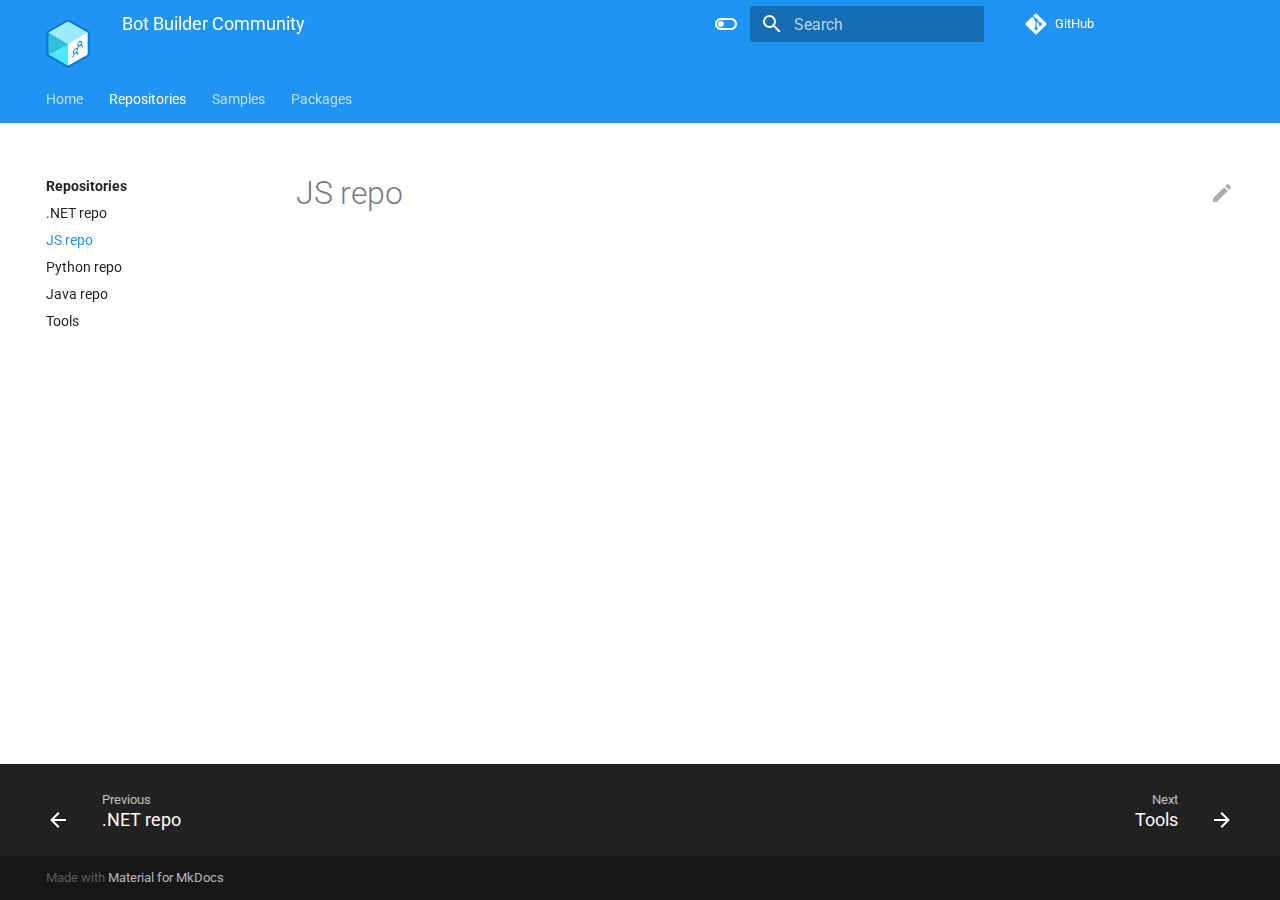
<file: repo-js/index.html>
<!doctype html>
<html lang="en" class="no-js">
  <head>
    
      <meta charset="utf-8">
      <meta name="viewport" content="width=device-width,initial-scale=1">
      
      
      
      
      <link rel="icon" href="../assets/images/favicon.png">
      <meta name="generator" content="mkdocs-1.2.2, mkdocs-material-7.3.0">
    
    
      
        <title>JS repo - Bot Builder Community</title>
      
    
    
      <link rel="stylesheet" href="../assets/stylesheets/main.8b42a75e.min.css">
      
        
        <link rel="stylesheet" href="../assets/stylesheets/palette.3f5d1f46.min.css">
        
      
    
    
    
      
        
        <link rel="preconnect" href="https://fonts.gstatic.com" crossorigin>
        <link rel="stylesheet" href="https://fonts.googleapis.com/css?family=Roboto:300,400,400i,700%7CRoboto+Mono&display=fallback">
        <style>:root{--md-text-font-family:"Roboto";--md-code-font-family:"Roboto Mono"}</style>
      
    
    
    
      <link rel="stylesheet" href="../css/styles.css">
    
    
      


    
    
  </head>
  
  
    
    
      
    
    
    
    
    <body dir="ltr" data-md-color-scheme="default" data-md-color-primary="blue" data-md-color-accent="blue">
  
    
    <script>function __prefix(e){return new URL("..",location).pathname+"."+e}function __get(e,t=localStorage){return JSON.parse(t.getItem(__prefix(e)))}</script>
    
      <script>var palette=__get("__palette");if(null!==palette&&"object"==typeof palette.color)for(var key in palette.color)document.body.setAttribute("data-md-color-"+key,palette.color[key])</script>
    
    <input class="md-toggle" data-md-toggle="drawer" type="checkbox" id="__drawer" autocomplete="off">
    <input class="md-toggle" data-md-toggle="search" type="checkbox" id="__search" autocomplete="off">
    <label class="md-overlay" for="__drawer"></label>
    <div data-md-component="skip">
      
    </div>
    <div data-md-component="announce">
      
    </div>
    
      

<header class="md-header" data-md-component="header">
  <nav class="md-header__inner md-grid" aria-label="Header">
    <a href=".." title="Bot Builder Community" class="md-header__button md-logo" aria-label="Bot Builder Community" data-md-component="logo">
      
  <img src="../images/logo.png" alt="logo">

    </a>
    <label class="md-header__button md-icon" for="__drawer">
      <svg xmlns="http://www.w3.org/2000/svg" viewBox="0 0 24 24"><path d="M3 6h18v2H3V6m0 5h18v2H3v-2m0 5h18v2H3v-2z"/></svg>
    </label>
    <div class="md-header__title" data-md-component="header-title">
      <div class="md-header__ellipsis">
        <div class="md-header__topic">
          <span class="md-ellipsis">
            Bot Builder Community
          </span>
        </div>
        <div class="md-header__topic" data-md-component="header-topic">
          <span class="md-ellipsis">
            
              JS repo
            
          </span>
        </div>
      </div>
    </div>
    
      <form class="md-header__option" data-md-component="palette">
        
          
          
          <input class="md-option" data-md-color-media="" data-md-color-scheme="default" data-md-color-primary="blue" data-md-color-accent="blue"  aria-label="Switch to dark mode"  type="radio" name="__palette" id="__palette_1">
          
            <label class="md-header__button md-icon" title="Switch to dark mode" for="__palette_2" hidden>
              <svg xmlns="http://www.w3.org/2000/svg" viewBox="0 0 24 24"><path d="M17 6H7c-3.31 0-6 2.69-6 6s2.69 6 6 6h10c3.31 0 6-2.69 6-6s-2.69-6-6-6zm0 10H7c-2.21 0-4-1.79-4-4s1.79-4 4-4h10c2.21 0 4 1.79 4 4s-1.79 4-4 4zM7 9c-1.66 0-3 1.34-3 3s1.34 3 3 3 3-1.34 3-3-1.34-3-3-3z"/></svg>
            </label>
          
        
          
          
          <input class="md-option" data-md-color-media="" data-md-color-scheme="slate" data-md-color-primary="blue" data-md-color-accent="blue"  aria-label="Switch to light mode"  type="radio" name="__palette" id="__palette_2">
          
            <label class="md-header__button md-icon" title="Switch to light mode" for="__palette_1" hidden>
              <svg xmlns="http://www.w3.org/2000/svg" viewBox="0 0 24 24"><path d="M17 7H7a5 5 0 0 0-5 5 5 5 0 0 0 5 5h10a5 5 0 0 0 5-5 5 5 0 0 0-5-5m0 8a3 3 0 0 1-3-3 3 3 0 0 1 3-3 3 3 0 0 1 3 3 3 3 0 0 1-3 3z"/></svg>
            </label>
          
        
      </form>
    
    
    
      <label class="md-header__button md-icon" for="__search">
        <svg xmlns="http://www.w3.org/2000/svg" viewBox="0 0 24 24"><path d="M9.5 3A6.5 6.5 0 0 1 16 9.5c0 1.61-.59 3.09-1.56 4.23l.27.27h.79l5 5-1.5 1.5-5-5v-.79l-.27-.27A6.516 6.516 0 0 1 9.5 16 6.5 6.5 0 0 1 3 9.5 6.5 6.5 0 0 1 9.5 3m0 2C7 5 5 7 5 9.5S7 14 9.5 14 14 12 14 9.5 12 5 9.5 5z"/></svg>
      </label>
      
<div class="md-search" data-md-component="search" role="dialog">
  <label class="md-search__overlay" for="__search"></label>
  <div class="md-search__inner" role="search">
    <form class="md-search__form" name="search">
      <input type="text" class="md-search__input" name="query" aria-label="Search" placeholder="Search" autocapitalize="off" autocorrect="off" autocomplete="off" spellcheck="false" data-md-component="search-query" required>
      <label class="md-search__icon md-icon" for="__search">
        <svg xmlns="http://www.w3.org/2000/svg" viewBox="0 0 24 24"><path d="M9.5 3A6.5 6.5 0 0 1 16 9.5c0 1.61-.59 3.09-1.56 4.23l.27.27h.79l5 5-1.5 1.5-5-5v-.79l-.27-.27A6.516 6.516 0 0 1 9.5 16 6.5 6.5 0 0 1 3 9.5 6.5 6.5 0 0 1 9.5 3m0 2C7 5 5 7 5 9.5S7 14 9.5 14 14 12 14 9.5 12 5 9.5 5z"/></svg>
        <svg xmlns="http://www.w3.org/2000/svg" viewBox="0 0 24 24"><path d="M20 11v2H8l5.5 5.5-1.42 1.42L4.16 12l7.92-7.92L13.5 5.5 8 11h12z"/></svg>
      </label>
      <nav class="md-search__options" aria-label="Search">
        
          <a href="javascript:void(0)" class="md-search__icon md-icon" aria-label="Share" data-clipboard data-clipboard-text="" data-md-component="search-share" tabindex="-1">
            <svg xmlns="http://www.w3.org/2000/svg" viewBox="0 0 24 24"><path d="M18 16.08c-.76 0-1.44.3-1.96.77L8.91 12.7c.05-.23.09-.46.09-.7 0-.24-.04-.47-.09-.7l7.05-4.11c.54.5 1.25.81 2.04.81a3 3 0 0 0 3-3 3 3 0 0 0-3-3 3 3 0 0 0-3 3c0 .24.04.47.09.7L8.04 9.81C7.5 9.31 6.79 9 6 9a3 3 0 0 0-3 3 3 3 0 0 0 3 3c.79 0 1.5-.31 2.04-.81l7.12 4.15c-.05.21-.08.43-.08.66 0 1.61 1.31 2.91 2.92 2.91 1.61 0 2.92-1.3 2.92-2.91A2.92 2.92 0 0 0 18 16.08z"/></svg>
          </a>
        
        <button type="reset" class="md-search__icon md-icon" aria-label="Clear" tabindex="-1">
          <svg xmlns="http://www.w3.org/2000/svg" viewBox="0 0 24 24"><path d="M19 6.41 17.59 5 12 10.59 6.41 5 5 6.41 10.59 12 5 17.59 6.41 19 12 13.41 17.59 19 19 17.59 13.41 12 19 6.41z"/></svg>
        </button>
      </nav>
      
        <div class="md-search__suggest" data-md-component="search-suggest"></div>
      
    </form>
    <div class="md-search__output">
      <div class="md-search__scrollwrap" data-md-scrollfix>
        <div class="md-search-result" data-md-component="search-result">
          <div class="md-search-result__meta">
            Initializing search
          </div>
          <ol class="md-search-result__list"></ol>
        </div>
      </div>
    </div>
  </div>
</div>
    
    
      <div class="md-header__source">
        
<a href="https://github.com/BotBuilderCommunity/BotBuilderCommunity.github.io/" title="Go to repository" class="md-source" data-md-component="source">
  <div class="md-source__icon md-icon">
    
    <svg xmlns="http://www.w3.org/2000/svg" viewBox="0 0 448 512"><path d="M439.55 236.05 244 40.45a28.87 28.87 0 0 0-40.81 0l-40.66 40.63 51.52 51.52c27.06-9.14 52.68 16.77 43.39 43.68l49.66 49.66c34.23-11.8 61.18 31 35.47 56.69-26.49 26.49-70.21-2.87-56-37.34L240.22 199v121.85c25.3 12.54 22.26 41.85 9.08 55a34.34 34.34 0 0 1-48.55 0c-17.57-17.6-11.07-46.91 11.25-56v-123c-20.8-8.51-24.6-30.74-18.64-45L142.57 101 8.45 235.14a28.86 28.86 0 0 0 0 40.81l195.61 195.6a28.86 28.86 0 0 0 40.8 0l194.69-194.69a28.86 28.86 0 0 0 0-40.81z"/></svg>
  </div>
  <div class="md-source__repository">
    GitHub
  </div>
</a>
      </div>
    
  </nav>
  
</header>
    
    <div class="md-container" data-md-component="container">
      
      
        
          
            
<nav class="md-tabs" aria-label="Tabs" data-md-component="tabs">
  <div class="md-tabs__inner md-grid">
    <ul class="md-tabs__list">
      
        
  
  


  <li class="md-tabs__item">
    <a href=".." class="md-tabs__link">
      Home
    </a>
  </li>

      
        
  
  
    
  


  
  
  
    <li class="md-tabs__item">
      <a href="../repo-dotnet/" class="md-tabs__link md-tabs__link--active">
        Repositories
      </a>
    </li>
  

      
        
  
  


  <li class="md-tabs__item">
    <a href="../samples/" class="md-tabs__link">
      Samples
    </a>
  </li>

      
        
  
  


  <li class="md-tabs__item">
    <a href="../packages/" class="md-tabs__link">
      Packages
    </a>
  </li>

      
    </ul>
  </div>
</nav>
          
        
      
      <main class="md-main" data-md-component="main">
        <div class="md-main__inner md-grid">
          
            
              
              <div class="md-sidebar md-sidebar--primary" data-md-component="sidebar" data-md-type="navigation" >
                <div class="md-sidebar__scrollwrap">
                  <div class="md-sidebar__inner">
                    

  


<nav class="md-nav md-nav--primary md-nav--lifted" aria-label="Navigation" data-md-level="0">
  <label class="md-nav__title" for="__drawer">
    <a href=".." title="Bot Builder Community" class="md-nav__button md-logo" aria-label="Bot Builder Community" data-md-component="logo">
      
  <img src="../images/logo.png" alt="logo">

    </a>
    Bot Builder Community
  </label>
  
    <div class="md-nav__source">
      
<a href="https://github.com/BotBuilderCommunity/BotBuilderCommunity.github.io/" title="Go to repository" class="md-source" data-md-component="source">
  <div class="md-source__icon md-icon">
    
    <svg xmlns="http://www.w3.org/2000/svg" viewBox="0 0 448 512"><path d="M439.55 236.05 244 40.45a28.87 28.87 0 0 0-40.81 0l-40.66 40.63 51.52 51.52c27.06-9.14 52.68 16.77 43.39 43.68l49.66 49.66c34.23-11.8 61.18 31 35.47 56.69-26.49 26.49-70.21-2.87-56-37.34L240.22 199v121.85c25.3 12.54 22.26 41.85 9.08 55a34.34 34.34 0 0 1-48.55 0c-17.57-17.6-11.07-46.91 11.25-56v-123c-20.8-8.51-24.6-30.74-18.64-45L142.57 101 8.45 235.14a28.86 28.86 0 0 0 0 40.81l195.61 195.6a28.86 28.86 0 0 0 40.8 0l194.69-194.69a28.86 28.86 0 0 0 0-40.81z"/></svg>
  </div>
  <div class="md-source__repository">
    GitHub
  </div>
</a>
    </div>
  
  <ul class="md-nav__list" data-md-scrollfix>
    
      
      
      

  
  
  
    <li class="md-nav__item">
      <a href=".." class="md-nav__link">
        Home
      </a>
    </li>
  

    
      
      
      

  
  
    
  
  
    
    <li class="md-nav__item md-nav__item--active md-nav__item--nested">
      
      
        <input class="md-nav__toggle md-toggle" data-md-toggle="__nav_2" type="checkbox" id="__nav_2" checked>
      
      
      
        
          
        
          
        
          
        
          
        
          
        
      
      
        <label class="md-nav__link" for="__nav_2">
          Repositories
          <span class="md-nav__icon md-icon"></span>
        </label>
      
      <nav class="md-nav" aria-label="Repositories" data-md-level="1">
        <label class="md-nav__title" for="__nav_2">
          <span class="md-nav__icon md-icon"></span>
          Repositories
        </label>
        <ul class="md-nav__list" data-md-scrollfix>
          
            
              
  
  
  
    <li class="md-nav__item">
      <a href="../repo-dotnet/" class="md-nav__link">
        .NET repo
      </a>
    </li>
  

            
          
            
              
  
  
    
  
  
    <li class="md-nav__item md-nav__item--active">
      
      <input class="md-nav__toggle md-toggle" data-md-toggle="toc" type="checkbox" id="__toc">
      
      
      
      <a href="./" class="md-nav__link md-nav__link--active">
        JS repo
      </a>
      
    </li>
  

            
          
            
              
  
  
  
    <li class="md-nav__item">
      <a href="../repo-python.md" class="md-nav__link">
        Python repo
      </a>
    </li>
  

            
          
            
              
  
  
  
    <li class="md-nav__item">
      <a href="../repo-java.md" class="md-nav__link">
        Java repo
      </a>
    </li>
  

            
          
            
              
  
  
  
    <li class="md-nav__item">
      <a href="../repo-tools/" class="md-nav__link">
        Tools
      </a>
    </li>
  

            
          
        </ul>
      </nav>
    </li>
  

    
      
      
      

  
  
  
    <li class="md-nav__item">
      <a href="../samples/" class="md-nav__link">
        Samples
      </a>
    </li>
  

    
      
      
      

  
  
  
    <li class="md-nav__item">
      <a href="../packages/" class="md-nav__link">
        Packages
      </a>
    </li>
  

    
  </ul>
</nav>
                  </div>
                </div>
              </div>
            
            
          
          <div class="md-content" data-md-component="content">
            <article class="md-content__inner md-typeset">
              
                
                  <a href="https://github.com/BotBuilderCommunity/BotBuilderCommunity.github.io/blob/master/docs/repo-js.md" title="Edit this page" class="md-content__button md-icon">
                    <svg xmlns="http://www.w3.org/2000/svg" viewBox="0 0 24 24"><path d="M20.71 7.04c.39-.39.39-1.04 0-1.41l-2.34-2.34c-.37-.39-1.02-.39-1.41 0l-1.84 1.83 3.75 3.75M3 17.25V21h3.75L17.81 9.93l-3.75-3.75L3 17.25z"/></svg>
                  </a>
                
                
                  <h1>JS repo</h1>
                
                
                
              
              
                


              
            </article>
          </div>
        </div>
        
          <a href="#" class="md-top md-icon" data-md-component="top" data-md-state="hidden">
            <svg xmlns="http://www.w3.org/2000/svg" viewBox="0 0 24 24"><path d="M13 20h-2V8l-5.5 5.5-1.42-1.42L12 4.16l7.92 7.92-1.42 1.42L13 8v12z"/></svg>
            Back to top
          </a>
        
      </main>
      
        
<footer class="md-footer">
  
    <nav class="md-footer__inner md-grid" aria-label="Footer">
      
        
        <a href="../repo-dotnet/" class="md-footer__link md-footer__link--prev" aria-label="Previous: .NET repo" rel="prev">
          <div class="md-footer__button md-icon">
            <svg xmlns="http://www.w3.org/2000/svg" viewBox="0 0 24 24"><path d="M20 11v2H8l5.5 5.5-1.42 1.42L4.16 12l7.92-7.92L13.5 5.5 8 11h12z"/></svg>
          </div>
          <div class="md-footer__title">
            <div class="md-ellipsis">
              <span class="md-footer__direction">
                Previous
              </span>
              .NET repo
            </div>
          </div>
        </a>
      
      
        
        <a href="../repo-tools/" class="md-footer__link md-footer__link--next" aria-label="Next: Tools" rel="next">
          <div class="md-footer__title">
            <div class="md-ellipsis">
              <span class="md-footer__direction">
                Next
              </span>
              Tools
            </div>
          </div>
          <div class="md-footer__button md-icon">
            <svg xmlns="http://www.w3.org/2000/svg" viewBox="0 0 24 24"><path d="M4 11v2h12l-5.5 5.5 1.42 1.42L19.84 12l-7.92-7.92L10.5 5.5 16 11H4z"/></svg>
          </div>
        </a>
      
    </nav>
  
  <div class="md-footer-meta md-typeset">
    <div class="md-footer-meta__inner md-grid">
      <div class="md-footer-copyright">
        
        
          Made with
          <a href="https://squidfunk.github.io/mkdocs-material/" target="_blank" rel="noopener">
            Material for MkDocs
          </a>
        
        
      </div>
      
    </div>
  </div>
</footer>
      
    </div>
    <div class="md-dialog" data-md-component="dialog">
      <div class="md-dialog__inner md-typeset"></div>
    </div>
    <script id="__config" type="application/json">{"base": "..", "features": ["content.code.annotate", "content.tabs.link", "navigation.indexes", "navigation.sections", "navigation.tabs", "navigation.top", "navigation.tracking", "search.highlight", "search.share", "search.suggest"], "translations": {"clipboard.copy": "Copy to clipboard", "clipboard.copied": "Copied to clipboard", "search.config.lang": "en", "search.config.pipeline": "trimmer, stopWordFilter", "search.config.separator": "[\\s\\-]+", "search.placeholder": "Search", "search.result.placeholder": "Type to start searching", "search.result.none": "No matching documents", "search.result.one": "1 matching document", "search.result.other": "# matching documents", "search.result.more.one": "1 more on this page", "search.result.more.other": "# more on this page", "search.result.term.missing": "Missing", "select.version.title": "Select version"}, "search": "../assets/javascripts/workers/search.f8263e09.min.js", "version": null}</script>
    
    
      <script src="../assets/javascripts/bundle.4fc53ad4.min.js"></script>
      
    
  </body>
</html>
</file>
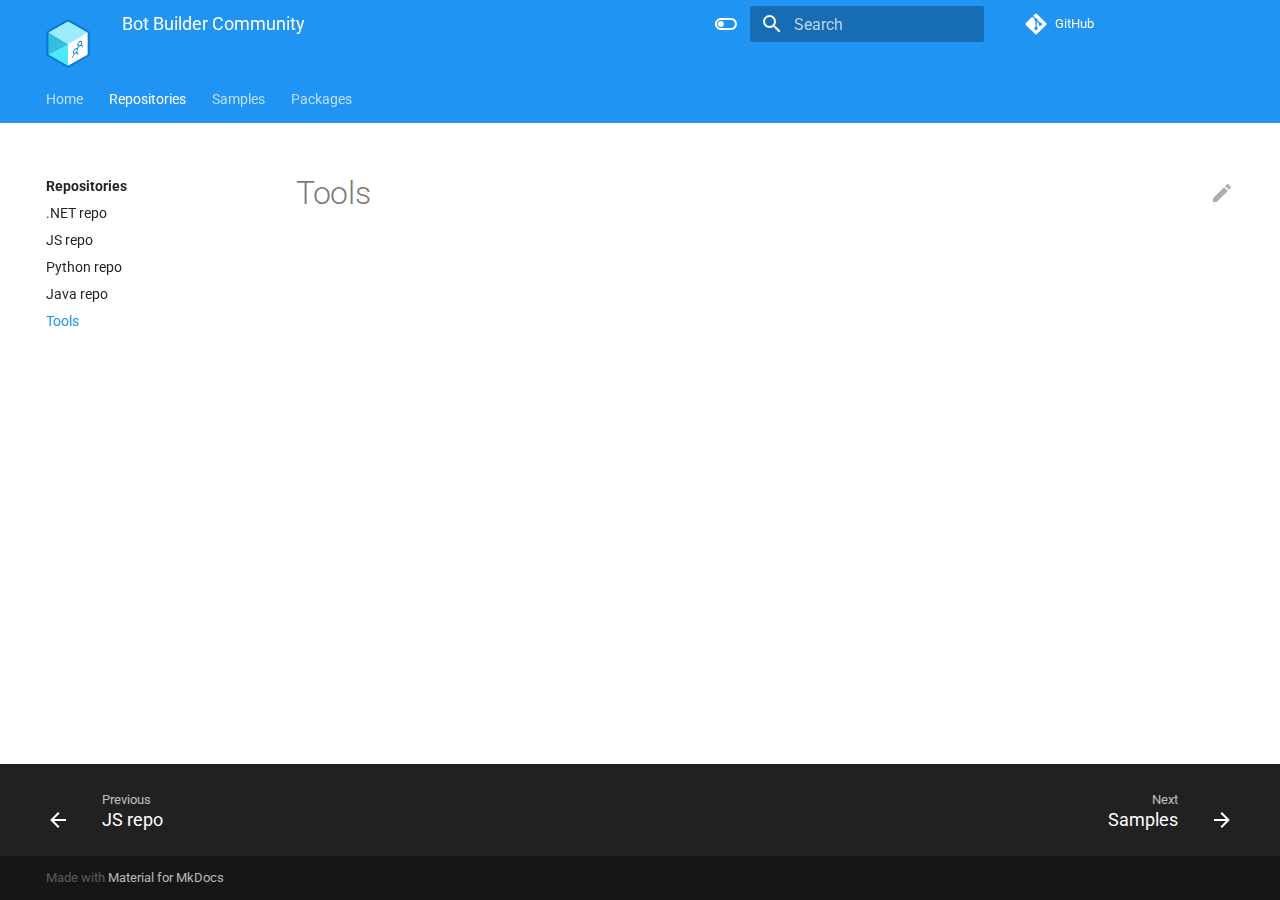
<file: repo-tools/index.html>
<!doctype html>
<html lang="en" class="no-js">
  <head>
    
      <meta charset="utf-8">
      <meta name="viewport" content="width=device-width,initial-scale=1">
      
      
      
      
      <link rel="icon" href="../assets/images/favicon.png">
      <meta name="generator" content="mkdocs-1.2.2, mkdocs-material-7.3.0">
    
    
      
        <title>Tools - Bot Builder Community</title>
      
    
    
      <link rel="stylesheet" href="../assets/stylesheets/main.8b42a75e.min.css">
      
        
        <link rel="stylesheet" href="../assets/stylesheets/palette.3f5d1f46.min.css">
        
      
    
    
    
      
        
        <link rel="preconnect" href="https://fonts.gstatic.com" crossorigin>
        <link rel="stylesheet" href="https://fonts.googleapis.com/css?family=Roboto:300,400,400i,700%7CRoboto+Mono&display=fallback">
        <style>:root{--md-text-font-family:"Roboto";--md-code-font-family:"Roboto Mono"}</style>
      
    
    
    
      <link rel="stylesheet" href="../css/styles.css">
    
    
      


    
    
  </head>
  
  
    
    
      
    
    
    
    
    <body dir="ltr" data-md-color-scheme="default" data-md-color-primary="blue" data-md-color-accent="blue">
  
    
    <script>function __prefix(e){return new URL("..",location).pathname+"."+e}function __get(e,t=localStorage){return JSON.parse(t.getItem(__prefix(e)))}</script>
    
      <script>var palette=__get("__palette");if(null!==palette&&"object"==typeof palette.color)for(var key in palette.color)document.body.setAttribute("data-md-color-"+key,palette.color[key])</script>
    
    <input class="md-toggle" data-md-toggle="drawer" type="checkbox" id="__drawer" autocomplete="off">
    <input class="md-toggle" data-md-toggle="search" type="checkbox" id="__search" autocomplete="off">
    <label class="md-overlay" for="__drawer"></label>
    <div data-md-component="skip">
      
    </div>
    <div data-md-component="announce">
      
    </div>
    
      

<header class="md-header" data-md-component="header">
  <nav class="md-header__inner md-grid" aria-label="Header">
    <a href=".." title="Bot Builder Community" class="md-header__button md-logo" aria-label="Bot Builder Community" data-md-component="logo">
      
  <img src="../images/logo.png" alt="logo">

    </a>
    <label class="md-header__button md-icon" for="__drawer">
      <svg xmlns="http://www.w3.org/2000/svg" viewBox="0 0 24 24"><path d="M3 6h18v2H3V6m0 5h18v2H3v-2m0 5h18v2H3v-2z"/></svg>
    </label>
    <div class="md-header__title" data-md-component="header-title">
      <div class="md-header__ellipsis">
        <div class="md-header__topic">
          <span class="md-ellipsis">
            Bot Builder Community
          </span>
        </div>
        <div class="md-header__topic" data-md-component="header-topic">
          <span class="md-ellipsis">
            
              Tools
            
          </span>
        </div>
      </div>
    </div>
    
      <form class="md-header__option" data-md-component="palette">
        
          
          
          <input class="md-option" data-md-color-media="" data-md-color-scheme="default" data-md-color-primary="blue" data-md-color-accent="blue"  aria-label="Switch to dark mode"  type="radio" name="__palette" id="__palette_1">
          
            <label class="md-header__button md-icon" title="Switch to dark mode" for="__palette_2" hidden>
              <svg xmlns="http://www.w3.org/2000/svg" viewBox="0 0 24 24"><path d="M17 6H7c-3.31 0-6 2.69-6 6s2.69 6 6 6h10c3.31 0 6-2.69 6-6s-2.69-6-6-6zm0 10H7c-2.21 0-4-1.79-4-4s1.79-4 4-4h10c2.21 0 4 1.79 4 4s-1.79 4-4 4zM7 9c-1.66 0-3 1.34-3 3s1.34 3 3 3 3-1.34 3-3-1.34-3-3-3z"/></svg>
            </label>
          
        
          
          
          <input class="md-option" data-md-color-media="" data-md-color-scheme="slate" data-md-color-primary="blue" data-md-color-accent="blue"  aria-label="Switch to light mode"  type="radio" name="__palette" id="__palette_2">
          
            <label class="md-header__button md-icon" title="Switch to light mode" for="__palette_1" hidden>
              <svg xmlns="http://www.w3.org/2000/svg" viewBox="0 0 24 24"><path d="M17 7H7a5 5 0 0 0-5 5 5 5 0 0 0 5 5h10a5 5 0 0 0 5-5 5 5 0 0 0-5-5m0 8a3 3 0 0 1-3-3 3 3 0 0 1 3-3 3 3 0 0 1 3 3 3 3 0 0 1-3 3z"/></svg>
            </label>
          
        
      </form>
    
    
    
      <label class="md-header__button md-icon" for="__search">
        <svg xmlns="http://www.w3.org/2000/svg" viewBox="0 0 24 24"><path d="M9.5 3A6.5 6.5 0 0 1 16 9.5c0 1.61-.59 3.09-1.56 4.23l.27.27h.79l5 5-1.5 1.5-5-5v-.79l-.27-.27A6.516 6.516 0 0 1 9.5 16 6.5 6.5 0 0 1 3 9.5 6.5 6.5 0 0 1 9.5 3m0 2C7 5 5 7 5 9.5S7 14 9.5 14 14 12 14 9.5 12 5 9.5 5z"/></svg>
      </label>
      
<div class="md-search" data-md-component="search" role="dialog">
  <label class="md-search__overlay" for="__search"></label>
  <div class="md-search__inner" role="search">
    <form class="md-search__form" name="search">
      <input type="text" class="md-search__input" name="query" aria-label="Search" placeholder="Search" autocapitalize="off" autocorrect="off" autocomplete="off" spellcheck="false" data-md-component="search-query" required>
      <label class="md-search__icon md-icon" for="__search">
        <svg xmlns="http://www.w3.org/2000/svg" viewBox="0 0 24 24"><path d="M9.5 3A6.5 6.5 0 0 1 16 9.5c0 1.61-.59 3.09-1.56 4.23l.27.27h.79l5 5-1.5 1.5-5-5v-.79l-.27-.27A6.516 6.516 0 0 1 9.5 16 6.5 6.5 0 0 1 3 9.5 6.5 6.5 0 0 1 9.5 3m0 2C7 5 5 7 5 9.5S7 14 9.5 14 14 12 14 9.5 12 5 9.5 5z"/></svg>
        <svg xmlns="http://www.w3.org/2000/svg" viewBox="0 0 24 24"><path d="M20 11v2H8l5.5 5.5-1.42 1.42L4.16 12l7.92-7.92L13.5 5.5 8 11h12z"/></svg>
      </label>
      <nav class="md-search__options" aria-label="Search">
        
          <a href="javascript:void(0)" class="md-search__icon md-icon" aria-label="Share" data-clipboard data-clipboard-text="" data-md-component="search-share" tabindex="-1">
            <svg xmlns="http://www.w3.org/2000/svg" viewBox="0 0 24 24"><path d="M18 16.08c-.76 0-1.44.3-1.96.77L8.91 12.7c.05-.23.09-.46.09-.7 0-.24-.04-.47-.09-.7l7.05-4.11c.54.5 1.25.81 2.04.81a3 3 0 0 0 3-3 3 3 0 0 0-3-3 3 3 0 0 0-3 3c0 .24.04.47.09.7L8.04 9.81C7.5 9.31 6.79 9 6 9a3 3 0 0 0-3 3 3 3 0 0 0 3 3c.79 0 1.5-.31 2.04-.81l7.12 4.15c-.05.21-.08.43-.08.66 0 1.61 1.31 2.91 2.92 2.91 1.61 0 2.92-1.3 2.92-2.91A2.92 2.92 0 0 0 18 16.08z"/></svg>
          </a>
        
        <button type="reset" class="md-search__icon md-icon" aria-label="Clear" tabindex="-1">
          <svg xmlns="http://www.w3.org/2000/svg" viewBox="0 0 24 24"><path d="M19 6.41 17.59 5 12 10.59 6.41 5 5 6.41 10.59 12 5 17.59 6.41 19 12 13.41 17.59 19 19 17.59 13.41 12 19 6.41z"/></svg>
        </button>
      </nav>
      
        <div class="md-search__suggest" data-md-component="search-suggest"></div>
      
    </form>
    <div class="md-search__output">
      <div class="md-search__scrollwrap" data-md-scrollfix>
        <div class="md-search-result" data-md-component="search-result">
          <div class="md-search-result__meta">
            Initializing search
          </div>
          <ol class="md-search-result__list"></ol>
        </div>
      </div>
    </div>
  </div>
</div>
    
    
      <div class="md-header__source">
        
<a href="https://github.com/BotBuilderCommunity/BotBuilderCommunity.github.io/" title="Go to repository" class="md-source" data-md-component="source">
  <div class="md-source__icon md-icon">
    
    <svg xmlns="http://www.w3.org/2000/svg" viewBox="0 0 448 512"><path d="M439.55 236.05 244 40.45a28.87 28.87 0 0 0-40.81 0l-40.66 40.63 51.52 51.52c27.06-9.14 52.68 16.77 43.39 43.68l49.66 49.66c34.23-11.8 61.18 31 35.47 56.69-26.49 26.49-70.21-2.87-56-37.34L240.22 199v121.85c25.3 12.54 22.26 41.85 9.08 55a34.34 34.34 0 0 1-48.55 0c-17.57-17.6-11.07-46.91 11.25-56v-123c-20.8-8.51-24.6-30.74-18.64-45L142.57 101 8.45 235.14a28.86 28.86 0 0 0 0 40.81l195.61 195.6a28.86 28.86 0 0 0 40.8 0l194.69-194.69a28.86 28.86 0 0 0 0-40.81z"/></svg>
  </div>
  <div class="md-source__repository">
    GitHub
  </div>
</a>
      </div>
    
  </nav>
  
</header>
    
    <div class="md-container" data-md-component="container">
      
      
        
          
            
<nav class="md-tabs" aria-label="Tabs" data-md-component="tabs">
  <div class="md-tabs__inner md-grid">
    <ul class="md-tabs__list">
      
        
  
  


  <li class="md-tabs__item">
    <a href=".." class="md-tabs__link">
      Home
    </a>
  </li>

      
        
  
  
    
  


  
  
  
    <li class="md-tabs__item">
      <a href="../repo-dotnet/" class="md-tabs__link md-tabs__link--active">
        Repositories
      </a>
    </li>
  

      
        
  
  


  <li class="md-tabs__item">
    <a href="../samples/" class="md-tabs__link">
      Samples
    </a>
  </li>

      
        
  
  


  <li class="md-tabs__item">
    <a href="../packages/" class="md-tabs__link">
      Packages
    </a>
  </li>

      
    </ul>
  </div>
</nav>
          
        
      
      <main class="md-main" data-md-component="main">
        <div class="md-main__inner md-grid">
          
            
              
              <div class="md-sidebar md-sidebar--primary" data-md-component="sidebar" data-md-type="navigation" >
                <div class="md-sidebar__scrollwrap">
                  <div class="md-sidebar__inner">
                    

  


<nav class="md-nav md-nav--primary md-nav--lifted" aria-label="Navigation" data-md-level="0">
  <label class="md-nav__title" for="__drawer">
    <a href=".." title="Bot Builder Community" class="md-nav__button md-logo" aria-label="Bot Builder Community" data-md-component="logo">
      
  <img src="../images/logo.png" alt="logo">

    </a>
    Bot Builder Community
  </label>
  
    <div class="md-nav__source">
      
<a href="https://github.com/BotBuilderCommunity/BotBuilderCommunity.github.io/" title="Go to repository" class="md-source" data-md-component="source">
  <div class="md-source__icon md-icon">
    
    <svg xmlns="http://www.w3.org/2000/svg" viewBox="0 0 448 512"><path d="M439.55 236.05 244 40.45a28.87 28.87 0 0 0-40.81 0l-40.66 40.63 51.52 51.52c27.06-9.14 52.68 16.77 43.39 43.68l49.66 49.66c34.23-11.8 61.18 31 35.47 56.69-26.49 26.49-70.21-2.87-56-37.34L240.22 199v121.85c25.3 12.54 22.26 41.85 9.08 55a34.34 34.34 0 0 1-48.55 0c-17.57-17.6-11.07-46.91 11.25-56v-123c-20.8-8.51-24.6-30.74-18.64-45L142.57 101 8.45 235.14a28.86 28.86 0 0 0 0 40.81l195.61 195.6a28.86 28.86 0 0 0 40.8 0l194.69-194.69a28.86 28.86 0 0 0 0-40.81z"/></svg>
  </div>
  <div class="md-source__repository">
    GitHub
  </div>
</a>
    </div>
  
  <ul class="md-nav__list" data-md-scrollfix>
    
      
      
      

  
  
  
    <li class="md-nav__item">
      <a href=".." class="md-nav__link">
        Home
      </a>
    </li>
  

    
      
      
      

  
  
    
  
  
    
    <li class="md-nav__item md-nav__item--active md-nav__item--nested">
      
      
        <input class="md-nav__toggle md-toggle" data-md-toggle="__nav_2" type="checkbox" id="__nav_2" checked>
      
      
      
        
          
        
          
        
          
        
          
        
          
        
      
      
        <label class="md-nav__link" for="__nav_2">
          Repositories
          <span class="md-nav__icon md-icon"></span>
        </label>
      
      <nav class="md-nav" aria-label="Repositories" data-md-level="1">
        <label class="md-nav__title" for="__nav_2">
          <span class="md-nav__icon md-icon"></span>
          Repositories
        </label>
        <ul class="md-nav__list" data-md-scrollfix>
          
            
              
  
  
  
    <li class="md-nav__item">
      <a href="../repo-dotnet/" class="md-nav__link">
        .NET repo
      </a>
    </li>
  

            
          
            
              
  
  
  
    <li class="md-nav__item">
      <a href="../repo-js/" class="md-nav__link">
        JS repo
      </a>
    </li>
  

            
          
            
              
  
  
  
    <li class="md-nav__item">
      <a href="../repo-python.md" class="md-nav__link">
        Python repo
      </a>
    </li>
  

            
          
            
              
  
  
  
    <li class="md-nav__item">
      <a href="../repo-java.md" class="md-nav__link">
        Java repo
      </a>
    </li>
  

            
          
            
              
  
  
    
  
  
    <li class="md-nav__item md-nav__item--active">
      
      <input class="md-nav__toggle md-toggle" data-md-toggle="toc" type="checkbox" id="__toc">
      
      
      
      <a href="./" class="md-nav__link md-nav__link--active">
        Tools
      </a>
      
    </li>
  

            
          
        </ul>
      </nav>
    </li>
  

    
      
      
      

  
  
  
    <li class="md-nav__item">
      <a href="../samples/" class="md-nav__link">
        Samples
      </a>
    </li>
  

    
      
      
      

  
  
  
    <li class="md-nav__item">
      <a href="../packages/" class="md-nav__link">
        Packages
      </a>
    </li>
  

    
  </ul>
</nav>
                  </div>
                </div>
              </div>
            
            
          
          <div class="md-content" data-md-component="content">
            <article class="md-content__inner md-typeset">
              
                
                  <a href="https://github.com/BotBuilderCommunity/BotBuilderCommunity.github.io/blob/master/docs/repo-tools.md" title="Edit this page" class="md-content__button md-icon">
                    <svg xmlns="http://www.w3.org/2000/svg" viewBox="0 0 24 24"><path d="M20.71 7.04c.39-.39.39-1.04 0-1.41l-2.34-2.34c-.37-.39-1.02-.39-1.41 0l-1.84 1.83 3.75 3.75M3 17.25V21h3.75L17.81 9.93l-3.75-3.75L3 17.25z"/></svg>
                  </a>
                
                
                  <h1>Tools</h1>
                
                
                
              
              
                


              
            </article>
          </div>
        </div>
        
          <a href="#" class="md-top md-icon" data-md-component="top" data-md-state="hidden">
            <svg xmlns="http://www.w3.org/2000/svg" viewBox="0 0 24 24"><path d="M13 20h-2V8l-5.5 5.5-1.42-1.42L12 4.16l7.92 7.92-1.42 1.42L13 8v12z"/></svg>
            Back to top
          </a>
        
      </main>
      
        
<footer class="md-footer">
  
    <nav class="md-footer__inner md-grid" aria-label="Footer">
      
        
        <a href="../repo-js/" class="md-footer__link md-footer__link--prev" aria-label="Previous: JS repo" rel="prev">
          <div class="md-footer__button md-icon">
            <svg xmlns="http://www.w3.org/2000/svg" viewBox="0 0 24 24"><path d="M20 11v2H8l5.5 5.5-1.42 1.42L4.16 12l7.92-7.92L13.5 5.5 8 11h12z"/></svg>
          </div>
          <div class="md-footer__title">
            <div class="md-ellipsis">
              <span class="md-footer__direction">
                Previous
              </span>
              JS repo
            </div>
          </div>
        </a>
      
      
        
        <a href="../samples/" class="md-footer__link md-footer__link--next" aria-label="Next: Samples" rel="next">
          <div class="md-footer__title">
            <div class="md-ellipsis">
              <span class="md-footer__direction">
                Next
              </span>
              Samples
            </div>
          </div>
          <div class="md-footer__button md-icon">
            <svg xmlns="http://www.w3.org/2000/svg" viewBox="0 0 24 24"><path d="M4 11v2h12l-5.5 5.5 1.42 1.42L19.84 12l-7.92-7.92L10.5 5.5 16 11H4z"/></svg>
          </div>
        </a>
      
    </nav>
  
  <div class="md-footer-meta md-typeset">
    <div class="md-footer-meta__inner md-grid">
      <div class="md-footer-copyright">
        
        
          Made with
          <a href="https://squidfunk.github.io/mkdocs-material/" target="_blank" rel="noopener">
            Material for MkDocs
          </a>
        
        
      </div>
      
    </div>
  </div>
</footer>
      
    </div>
    <div class="md-dialog" data-md-component="dialog">
      <div class="md-dialog__inner md-typeset"></div>
    </div>
    <script id="__config" type="application/json">{"base": "..", "features": ["content.code.annotate", "content.tabs.link", "navigation.indexes", "navigation.sections", "navigation.tabs", "navigation.top", "navigation.tracking", "search.highlight", "search.share", "search.suggest"], "translations": {"clipboard.copy": "Copy to clipboard", "clipboard.copied": "Copied to clipboard", "search.config.lang": "en", "search.config.pipeline": "trimmer, stopWordFilter", "search.config.separator": "[\\s\\-]+", "search.placeholder": "Search", "search.result.placeholder": "Type to start searching", "search.result.none": "No matching documents", "search.result.one": "1 matching document", "search.result.other": "# matching documents", "search.result.more.one": "1 more on this page", "search.result.more.other": "# more on this page", "search.result.term.missing": "Missing", "select.version.title": "Select version"}, "search": "../assets/javascripts/workers/search.f8263e09.min.js", "version": null}</script>
    
    
      <script src="../assets/javascripts/bundle.4fc53ad4.min.js"></script>
      
    
  </body>
</html>
</file>
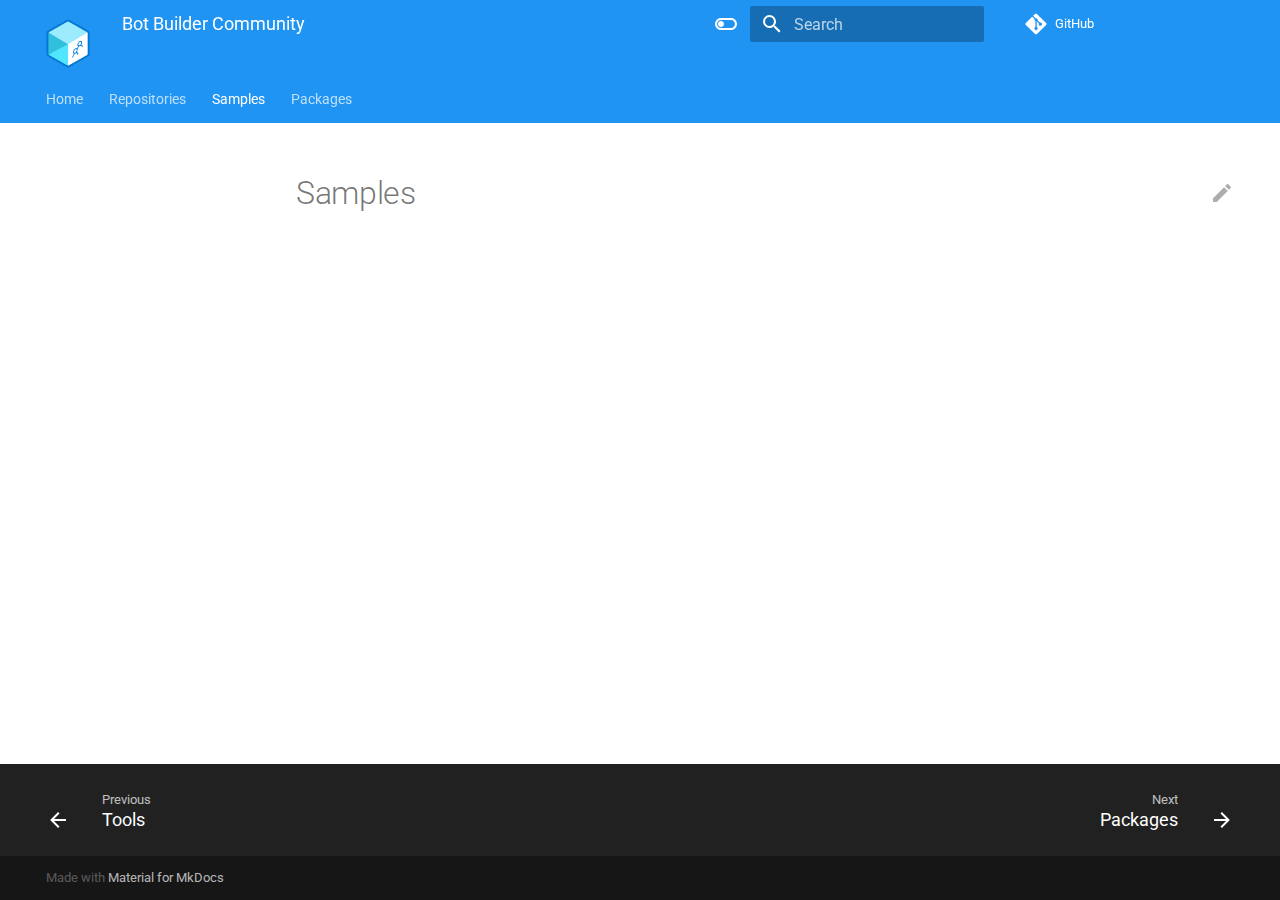
<file: samples/index.html>
<!doctype html>
<html lang="en" class="no-js">
  <head>
    
      <meta charset="utf-8">
      <meta name="viewport" content="width=device-width,initial-scale=1">
      
      
      
      
      <link rel="icon" href="../assets/images/favicon.png">
      <meta name="generator" content="mkdocs-1.2.2, mkdocs-material-7.3.0">
    
    
      
        <title>Samples - Bot Builder Community</title>
      
    
    
      <link rel="stylesheet" href="../assets/stylesheets/main.8b42a75e.min.css">
      
        
        <link rel="stylesheet" href="../assets/stylesheets/palette.3f5d1f46.min.css">
        
      
    
    
    
      
        
        <link rel="preconnect" href="https://fonts.gstatic.com" crossorigin>
        <link rel="stylesheet" href="https://fonts.googleapis.com/css?family=Roboto:300,400,400i,700%7CRoboto+Mono&display=fallback">
        <style>:root{--md-text-font-family:"Roboto";--md-code-font-family:"Roboto Mono"}</style>
      
    
    
    
      <link rel="stylesheet" href="../css/styles.css">
    
    
      


    
    
  </head>
  
  
    
    
      
    
    
    
    
    <body dir="ltr" data-md-color-scheme="default" data-md-color-primary="blue" data-md-color-accent="blue">
  
    
    <script>function __prefix(e){return new URL("..",location).pathname+"."+e}function __get(e,t=localStorage){return JSON.parse(t.getItem(__prefix(e)))}</script>
    
      <script>var palette=__get("__palette");if(null!==palette&&"object"==typeof palette.color)for(var key in palette.color)document.body.setAttribute("data-md-color-"+key,palette.color[key])</script>
    
    <input class="md-toggle" data-md-toggle="drawer" type="checkbox" id="__drawer" autocomplete="off">
    <input class="md-toggle" data-md-toggle="search" type="checkbox" id="__search" autocomplete="off">
    <label class="md-overlay" for="__drawer"></label>
    <div data-md-component="skip">
      
    </div>
    <div data-md-component="announce">
      
    </div>
    
      

<header class="md-header" data-md-component="header">
  <nav class="md-header__inner md-grid" aria-label="Header">
    <a href=".." title="Bot Builder Community" class="md-header__button md-logo" aria-label="Bot Builder Community" data-md-component="logo">
      
  <img src="../images/logo.png" alt="logo">

    </a>
    <label class="md-header__button md-icon" for="__drawer">
      <svg xmlns="http://www.w3.org/2000/svg" viewBox="0 0 24 24"><path d="M3 6h18v2H3V6m0 5h18v2H3v-2m0 5h18v2H3v-2z"/></svg>
    </label>
    <div class="md-header__title" data-md-component="header-title">
      <div class="md-header__ellipsis">
        <div class="md-header__topic">
          <span class="md-ellipsis">
            Bot Builder Community
          </span>
        </div>
        <div class="md-header__topic" data-md-component="header-topic">
          <span class="md-ellipsis">
            
              Samples
            
          </span>
        </div>
      </div>
    </div>
    
      <form class="md-header__option" data-md-component="palette">
        
          
          
          <input class="md-option" data-md-color-media="" data-md-color-scheme="default" data-md-color-primary="blue" data-md-color-accent="blue"  aria-label="Switch to dark mode"  type="radio" name="__palette" id="__palette_1">
          
            <label class="md-header__button md-icon" title="Switch to dark mode" for="__palette_2" hidden>
              <svg xmlns="http://www.w3.org/2000/svg" viewBox="0 0 24 24"><path d="M17 6H7c-3.31 0-6 2.69-6 6s2.69 6 6 6h10c3.31 0 6-2.69 6-6s-2.69-6-6-6zm0 10H7c-2.21 0-4-1.79-4-4s1.79-4 4-4h10c2.21 0 4 1.79 4 4s-1.79 4-4 4zM7 9c-1.66 0-3 1.34-3 3s1.34 3 3 3 3-1.34 3-3-1.34-3-3-3z"/></svg>
            </label>
          
        
          
          
          <input class="md-option" data-md-color-media="" data-md-color-scheme="slate" data-md-color-primary="blue" data-md-color-accent="blue"  aria-label="Switch to light mode"  type="radio" name="__palette" id="__palette_2">
          
            <label class="md-header__button md-icon" title="Switch to light mode" for="__palette_1" hidden>
              <svg xmlns="http://www.w3.org/2000/svg" viewBox="0 0 24 24"><path d="M17 7H7a5 5 0 0 0-5 5 5 5 0 0 0 5 5h10a5 5 0 0 0 5-5 5 5 0 0 0-5-5m0 8a3 3 0 0 1-3-3 3 3 0 0 1 3-3 3 3 0 0 1 3 3 3 3 0 0 1-3 3z"/></svg>
            </label>
          
        
      </form>
    
    
    
      <label class="md-header__button md-icon" for="__search">
        <svg xmlns="http://www.w3.org/2000/svg" viewBox="0 0 24 24"><path d="M9.5 3A6.5 6.5 0 0 1 16 9.5c0 1.61-.59 3.09-1.56 4.23l.27.27h.79l5 5-1.5 1.5-5-5v-.79l-.27-.27A6.516 6.516 0 0 1 9.5 16 6.5 6.5 0 0 1 3 9.5 6.5 6.5 0 0 1 9.5 3m0 2C7 5 5 7 5 9.5S7 14 9.5 14 14 12 14 9.5 12 5 9.5 5z"/></svg>
      </label>
      
<div class="md-search" data-md-component="search" role="dialog">
  <label class="md-search__overlay" for="__search"></label>
  <div class="md-search__inner" role="search">
    <form class="md-search__form" name="search">
      <input type="text" class="md-search__input" name="query" aria-label="Search" placeholder="Search" autocapitalize="off" autocorrect="off" autocomplete="off" spellcheck="false" data-md-component="search-query" required>
      <label class="md-search__icon md-icon" for="__search">
        <svg xmlns="http://www.w3.org/2000/svg" viewBox="0 0 24 24"><path d="M9.5 3A6.5 6.5 0 0 1 16 9.5c0 1.61-.59 3.09-1.56 4.23l.27.27h.79l5 5-1.5 1.5-5-5v-.79l-.27-.27A6.516 6.516 0 0 1 9.5 16 6.5 6.5 0 0 1 3 9.5 6.5 6.5 0 0 1 9.5 3m0 2C7 5 5 7 5 9.5S7 14 9.5 14 14 12 14 9.5 12 5 9.5 5z"/></svg>
        <svg xmlns="http://www.w3.org/2000/svg" viewBox="0 0 24 24"><path d="M20 11v2H8l5.5 5.5-1.42 1.42L4.16 12l7.92-7.92L13.5 5.5 8 11h12z"/></svg>
      </label>
      <nav class="md-search__options" aria-label="Search">
        
          <a href="javascript:void(0)" class="md-search__icon md-icon" aria-label="Share" data-clipboard data-clipboard-text="" data-md-component="search-share" tabindex="-1">
            <svg xmlns="http://www.w3.org/2000/svg" viewBox="0 0 24 24"><path d="M18 16.08c-.76 0-1.44.3-1.96.77L8.91 12.7c.05-.23.09-.46.09-.7 0-.24-.04-.47-.09-.7l7.05-4.11c.54.5 1.25.81 2.04.81a3 3 0 0 0 3-3 3 3 0 0 0-3-3 3 3 0 0 0-3 3c0 .24.04.47.09.7L8.04 9.81C7.5 9.31 6.79 9 6 9a3 3 0 0 0-3 3 3 3 0 0 0 3 3c.79 0 1.5-.31 2.04-.81l7.12 4.15c-.05.21-.08.43-.08.66 0 1.61 1.31 2.91 2.92 2.91 1.61 0 2.92-1.3 2.92-2.91A2.92 2.92 0 0 0 18 16.08z"/></svg>
          </a>
        
        <button type="reset" class="md-search__icon md-icon" aria-label="Clear" tabindex="-1">
          <svg xmlns="http://www.w3.org/2000/svg" viewBox="0 0 24 24"><path d="M19 6.41 17.59 5 12 10.59 6.41 5 5 6.41 10.59 12 5 17.59 6.41 19 12 13.41 17.59 19 19 17.59 13.41 12 19 6.41z"/></svg>
        </button>
      </nav>
      
        <div class="md-search__suggest" data-md-component="search-suggest"></div>
      
    </form>
    <div class="md-search__output">
      <div class="md-search__scrollwrap" data-md-scrollfix>
        <div class="md-search-result" data-md-component="search-result">
          <div class="md-search-result__meta">
            Initializing search
          </div>
          <ol class="md-search-result__list"></ol>
        </div>
      </div>
    </div>
  </div>
</div>
    
    
      <div class="md-header__source">
        
<a href="https://github.com/BotBuilderCommunity/BotBuilderCommunity.github.io/" title="Go to repository" class="md-source" data-md-component="source">
  <div class="md-source__icon md-icon">
    
    <svg xmlns="http://www.w3.org/2000/svg" viewBox="0 0 448 512"><path d="M439.55 236.05 244 40.45a28.87 28.87 0 0 0-40.81 0l-40.66 40.63 51.52 51.52c27.06-9.14 52.68 16.77 43.39 43.68l49.66 49.66c34.23-11.8 61.18 31 35.47 56.69-26.49 26.49-70.21-2.87-56-37.34L240.22 199v121.85c25.3 12.54 22.26 41.85 9.08 55a34.34 34.34 0 0 1-48.55 0c-17.57-17.6-11.07-46.91 11.25-56v-123c-20.8-8.51-24.6-30.74-18.64-45L142.57 101 8.45 235.14a28.86 28.86 0 0 0 0 40.81l195.61 195.6a28.86 28.86 0 0 0 40.8 0l194.69-194.69a28.86 28.86 0 0 0 0-40.81z"/></svg>
  </div>
  <div class="md-source__repository">
    GitHub
  </div>
</a>
      </div>
    
  </nav>
  
</header>
    
    <div class="md-container" data-md-component="container">
      
      
        
          
            
<nav class="md-tabs" aria-label="Tabs" data-md-component="tabs">
  <div class="md-tabs__inner md-grid">
    <ul class="md-tabs__list">
      
        
  
  


  <li class="md-tabs__item">
    <a href=".." class="md-tabs__link">
      Home
    </a>
  </li>

      
        
  
  


  
  
  
    <li class="md-tabs__item">
      <a href="../repo-dotnet/" class="md-tabs__link">
        Repositories
      </a>
    </li>
  

      
        
  
  
    
  


  <li class="md-tabs__item">
    <a href="./" class="md-tabs__link md-tabs__link--active">
      Samples
    </a>
  </li>

      
        
  
  


  <li class="md-tabs__item">
    <a href="../packages/" class="md-tabs__link">
      Packages
    </a>
  </li>

      
    </ul>
  </div>
</nav>
          
        
      
      <main class="md-main" data-md-component="main">
        <div class="md-main__inner md-grid">
          
            
              
              <div class="md-sidebar md-sidebar--primary" data-md-component="sidebar" data-md-type="navigation" >
                <div class="md-sidebar__scrollwrap">
                  <div class="md-sidebar__inner">
                    

  


<nav class="md-nav md-nav--primary md-nav--lifted" aria-label="Navigation" data-md-level="0">
  <label class="md-nav__title" for="__drawer">
    <a href=".." title="Bot Builder Community" class="md-nav__button md-logo" aria-label="Bot Builder Community" data-md-component="logo">
      
  <img src="../images/logo.png" alt="logo">

    </a>
    Bot Builder Community
  </label>
  
    <div class="md-nav__source">
      
<a href="https://github.com/BotBuilderCommunity/BotBuilderCommunity.github.io/" title="Go to repository" class="md-source" data-md-component="source">
  <div class="md-source__icon md-icon">
    
    <svg xmlns="http://www.w3.org/2000/svg" viewBox="0 0 448 512"><path d="M439.55 236.05 244 40.45a28.87 28.87 0 0 0-40.81 0l-40.66 40.63 51.52 51.52c27.06-9.14 52.68 16.77 43.39 43.68l49.66 49.66c34.23-11.8 61.18 31 35.47 56.69-26.49 26.49-70.21-2.87-56-37.34L240.22 199v121.85c25.3 12.54 22.26 41.85 9.08 55a34.34 34.34 0 0 1-48.55 0c-17.57-17.6-11.07-46.91 11.25-56v-123c-20.8-8.51-24.6-30.74-18.64-45L142.57 101 8.45 235.14a28.86 28.86 0 0 0 0 40.81l195.61 195.6a28.86 28.86 0 0 0 40.8 0l194.69-194.69a28.86 28.86 0 0 0 0-40.81z"/></svg>
  </div>
  <div class="md-source__repository">
    GitHub
  </div>
</a>
    </div>
  
  <ul class="md-nav__list" data-md-scrollfix>
    
      
      
      

  
  
  
    <li class="md-nav__item">
      <a href=".." class="md-nav__link">
        Home
      </a>
    </li>
  

    
      
      
      

  
  
  
    
    <li class="md-nav__item md-nav__item--nested">
      
      
        <input class="md-nav__toggle md-toggle" data-md-toggle="__nav_2" type="checkbox" id="__nav_2" >
      
      
      
        
          
        
          
        
          
        
          
        
          
        
      
      
        <label class="md-nav__link" for="__nav_2">
          Repositories
          <span class="md-nav__icon md-icon"></span>
        </label>
      
      <nav class="md-nav" aria-label="Repositories" data-md-level="1">
        <label class="md-nav__title" for="__nav_2">
          <span class="md-nav__icon md-icon"></span>
          Repositories
        </label>
        <ul class="md-nav__list" data-md-scrollfix>
          
            
              
  
  
  
    <li class="md-nav__item">
      <a href="../repo-dotnet/" class="md-nav__link">
        .NET repo
      </a>
    </li>
  

            
          
            
              
  
  
  
    <li class="md-nav__item">
      <a href="../repo-js/" class="md-nav__link">
        JS repo
      </a>
    </li>
  

            
          
            
              
  
  
  
    <li class="md-nav__item">
      <a href="../repo-python.md" class="md-nav__link">
        Python repo
      </a>
    </li>
  

            
          
            
              
  
  
  
    <li class="md-nav__item">
      <a href="../repo-java.md" class="md-nav__link">
        Java repo
      </a>
    </li>
  

            
          
            
              
  
  
  
    <li class="md-nav__item">
      <a href="../repo-tools/" class="md-nav__link">
        Tools
      </a>
    </li>
  

            
          
        </ul>
      </nav>
    </li>
  

    
      
      
      

  
  
    
  
  
    <li class="md-nav__item md-nav__item--active">
      
      <input class="md-nav__toggle md-toggle" data-md-toggle="toc" type="checkbox" id="__toc">
      
      
      
      <a href="./" class="md-nav__link md-nav__link--active">
        Samples
      </a>
      
    </li>
  

    
      
      
      

  
  
  
    <li class="md-nav__item">
      <a href="../packages/" class="md-nav__link">
        Packages
      </a>
    </li>
  

    
  </ul>
</nav>
                  </div>
                </div>
              </div>
            
            
          
          <div class="md-content" data-md-component="content">
            <article class="md-content__inner md-typeset">
              
                
                  <a href="https://github.com/BotBuilderCommunity/BotBuilderCommunity.github.io/blob/master/docs/samples.md" title="Edit this page" class="md-content__button md-icon">
                    <svg xmlns="http://www.w3.org/2000/svg" viewBox="0 0 24 24"><path d="M20.71 7.04c.39-.39.39-1.04 0-1.41l-2.34-2.34c-.37-.39-1.02-.39-1.41 0l-1.84 1.83 3.75 3.75M3 17.25V21h3.75L17.81 9.93l-3.75-3.75L3 17.25z"/></svg>
                  </a>
                
                
                  <h1>Samples</h1>
                
                
                
              
              
                


              
            </article>
          </div>
        </div>
        
          <a href="#" class="md-top md-icon" data-md-component="top" data-md-state="hidden">
            <svg xmlns="http://www.w3.org/2000/svg" viewBox="0 0 24 24"><path d="M13 20h-2V8l-5.5 5.5-1.42-1.42L12 4.16l7.92 7.92-1.42 1.42L13 8v12z"/></svg>
            Back to top
          </a>
        
      </main>
      
        
<footer class="md-footer">
  
    <nav class="md-footer__inner md-grid" aria-label="Footer">
      
        
        <a href="../repo-tools/" class="md-footer__link md-footer__link--prev" aria-label="Previous: Tools" rel="prev">
          <div class="md-footer__button md-icon">
            <svg xmlns="http://www.w3.org/2000/svg" viewBox="0 0 24 24"><path d="M20 11v2H8l5.5 5.5-1.42 1.42L4.16 12l7.92-7.92L13.5 5.5 8 11h12z"/></svg>
          </div>
          <div class="md-footer__title">
            <div class="md-ellipsis">
              <span class="md-footer__direction">
                Previous
              </span>
              Tools
            </div>
          </div>
        </a>
      
      
        
        <a href="../packages/" class="md-footer__link md-footer__link--next" aria-label="Next: Packages" rel="next">
          <div class="md-footer__title">
            <div class="md-ellipsis">
              <span class="md-footer__direction">
                Next
              </span>
              Packages
            </div>
          </div>
          <div class="md-footer__button md-icon">
            <svg xmlns="http://www.w3.org/2000/svg" viewBox="0 0 24 24"><path d="M4 11v2h12l-5.5 5.5 1.42 1.42L19.84 12l-7.92-7.92L10.5 5.5 16 11H4z"/></svg>
          </div>
        </a>
      
    </nav>
  
  <div class="md-footer-meta md-typeset">
    <div class="md-footer-meta__inner md-grid">
      <div class="md-footer-copyright">
        
        
          Made with
          <a href="https://squidfunk.github.io/mkdocs-material/" target="_blank" rel="noopener">
            Material for MkDocs
          </a>
        
        
      </div>
      
    </div>
  </div>
</footer>
      
    </div>
    <div class="md-dialog" data-md-component="dialog">
      <div class="md-dialog__inner md-typeset"></div>
    </div>
    <script id="__config" type="application/json">{"base": "..", "features": ["content.code.annotate", "content.tabs.link", "navigation.indexes", "navigation.sections", "navigation.tabs", "navigation.top", "navigation.tracking", "search.highlight", "search.share", "search.suggest"], "translations": {"clipboard.copy": "Copy to clipboard", "clipboard.copied": "Copied to clipboard", "search.config.lang": "en", "search.config.pipeline": "trimmer, stopWordFilter", "search.config.separator": "[\\s\\-]+", "search.placeholder": "Search", "search.result.placeholder": "Type to start searching", "search.result.none": "No matching documents", "search.result.one": "1 matching document", "search.result.other": "# matching documents", "search.result.more.one": "1 more on this page", "search.result.more.other": "# more on this page", "search.result.term.missing": "Missing", "select.version.title": "Select version"}, "search": "../assets/javascripts/workers/search.f8263e09.min.js", "version": null}</script>
    
    
      <script src="../assets/javascripts/bundle.4fc53ad4.min.js"></script>
      
    
  </body>
</html>
</file>
<file: css/styles.css>
.md-logo {
    height: 22px;
    width: 60px;
  }
  
  .md-logo img {
    width: 100% !important;
    height: auto !important;
    margin-top: -0.25em;
  }
  
  .md-header{
    height: 75px;
  }
  

  .md-sidebar[data-md-state="lock"]{
    padding-top: 75px;
  }
  
  .md-footer {
    margin-top: 5em;
  }
  
  @media only screen and (max-width: 76.1875em) {
    .md-nav--primary .md-nav__title--site .md-nav__button {
      width: 150px;
    }
  }
  
  @media screen and (min-width: 964px) {
    .md-typeset__scrollwrap {
      overflow: visible;
    }
  }
</file>
<file: assets/stylesheets/main.8b42a75e.min.css>
@charset "UTF-8";html{-webkit-text-size-adjust:none;-moz-text-size-adjust:none;-ms-text-size-adjust:none;text-size-adjust:none;box-sizing:border-box}*,:after,:before{box-sizing:inherit}body{margin:0}a,button,input,label{-webkit-tap-highlight-color:transparent}a{color:inherit;text-decoration:none}hr{border:0;box-sizing:content-box;display:block;height:.05rem;overflow:visible;padding:0}small{font-size:80%}sub,sup{line-height:1em}img{border-style:none}table{border-collapse:separate;border-spacing:0}td,th{font-weight:400;vertical-align:top}button{background:transparent;border:0;font-family:inherit;font-size:inherit;margin:0;padding:0}input{border:0;outline:none}:root{--md-default-fg-color:rgba(0,0,0,0.87);--md-default-fg-color--light:rgba(0,0,0,0.54);--md-default-fg-color--lighter:rgba(0,0,0,0.32);--md-default-fg-color--lightest:rgba(0,0,0,0.07);--md-default-bg-color:#fff;--md-default-bg-color--light:hsla(0,0%,100%,0.7);--md-default-bg-color--lighter:hsla(0,0%,100%,0.3);--md-default-bg-color--lightest:hsla(0,0%,100%,0.12);--md-primary-fg-color:#4051b5;--md-primary-fg-color--light:#5d6cc0;--md-primary-fg-color--dark:#303fa1;--md-primary-bg-color:#fff;--md-primary-bg-color--light:hsla(0,0%,100%,0.7);--md-accent-fg-color:#526cfe;--md-accent-fg-color--transparent:rgba(82,108,254,0.1);--md-accent-bg-color:#fff;--md-accent-bg-color--light:hsla(0,0%,100%,0.7)}:root>*{--md-code-fg-color:#36464e;--md-code-bg-color:#f5f5f5;--md-code-hl-color:rgba(255,255,0,0.5);--md-code-hl-number-color:#d52a2a;--md-code-hl-special-color:#db1457;--md-code-hl-function-color:#a846b9;--md-code-hl-constant-color:#6e59d9;--md-code-hl-keyword-color:#3f6ec6;--md-code-hl-string-color:#1c7d4d;--md-code-hl-name-color:var(--md-code-fg-color);--md-code-hl-operator-color:var(--md-default-fg-color--light);--md-code-hl-punctuation-color:var(--md-default-fg-color--light);--md-code-hl-comment-color:var(--md-default-fg-color--light);--md-code-hl-generic-color:var(--md-default-fg-color--light);--md-code-hl-variable-color:var(--md-default-fg-color--light);--md-typeset-color:var(--md-default-fg-color);--md-typeset-a-color:var(--md-primary-fg-color);--md-typeset-mark-color:rgba(255,255,0,0.5);--md-typeset-del-color:hsla(6,90%,60%,0.15);--md-typeset-ins-color:rgba(11,213,112,0.15);--md-typeset-kbd-color:#fafafa;--md-typeset-kbd-accent-color:#fff;--md-typeset-kbd-border-color:#b8b8b8;--md-typeset-table-color:rgba(0,0,0,0.12);--md-admonition-fg-color:var(--md-default-fg-color);--md-admonition-bg-color:var(--md-default-bg-color);--md-footer-fg-color:#fff;--md-footer-fg-color--light:hsla(0,0%,100%,0.7);--md-footer-fg-color--lighter:hsla(0,0%,100%,0.3);--md-footer-bg-color:rgba(0,0,0,0.87);--md-footer-bg-color--dark:rgba(0,0,0,0.32)}.md-icon svg{fill:currentColor;display:block;height:1.2rem;width:1.2rem}body{-webkit-font-smoothing:antialiased;-moz-osx-font-smoothing:grayscale}body,input{font-feature-settings:"kern","liga";font-family:var(--md-text-font-family,_),-apple-system,BlinkMacSystemFont,Helvetica,Arial,sans-serif}body,code,input,kbd,pre{color:var(--md-typeset-color)}code,kbd,pre{font-feature-settings:"kern";font-family:var(--md-code-font-family,_),SFMono-Regular,Consolas,Menlo,monospace}:root{--md-typeset-table-sort-icon:url('data:image/svg+xml;charset=utf-8,<svg xmlns="http://www.w3.org/2000/svg" viewBox="0 0 24 24"><path d="m18 21-4-4h3V7h-3l4-4 4 4h-3v10h3M2 19v-2h10v2M2 13v-2h7v2M2 7V5h4v2H2z"/></svg>');--md-typeset-table-sort-icon--asc:url('data:image/svg+xml;charset=utf-8,<svg xmlns="http://www.w3.org/2000/svg" viewBox="0 0 24 24"><path d="M19 17h3l-4 4-4-4h3V3h2M2 17h10v2H2M6 5v2H2V5m0 6h7v2H2v-2z"/></svg>');--md-typeset-table-sort-icon--desc:url('data:image/svg+xml;charset=utf-8,<svg xmlns="http://www.w3.org/2000/svg" viewBox="0 0 24 24"><path d="M19 7h3l-4-4-4 4h3v14h2M2 17h10v2H2M6 5v2H2V5m0 6h7v2H2v-2z"/></svg>')}.md-typeset{-webkit-print-color-adjust:exact;color-adjust:exact;font-size:.8rem;line-height:1.6}@media print{.md-typeset{font-size:.68rem}}.md-typeset blockquote,.md-typeset dl,.md-typeset figure,.md-typeset ol,.md-typeset pre,.md-typeset ul{margin:1em 0}.md-typeset h1{color:var(--md-default-fg-color--light);font-size:2em;line-height:1.3;margin:0 0 1.25em}.md-typeset h1,.md-typeset h2{font-weight:300;letter-spacing:-.01em}.md-typeset h2{font-size:1.5625em;line-height:1.4;margin:1.6em 0 .64em}.md-typeset h3{font-size:1.25em;font-weight:400;letter-spacing:-.01em;line-height:1.5;margin:1.6em 0 .8em}.md-typeset h2+h3{margin-top:.8em}.md-typeset h4{font-weight:700;letter-spacing:-.01em;margin:1em 0}.md-typeset h5,.md-typeset h6{color:var(--md-default-fg-color--light);font-size:.8em;font-weight:700;letter-spacing:-.01em;margin:1.25em 0}.md-typeset h5{text-transform:uppercase}.md-typeset hr{border-bottom:.05rem solid var(--md-default-fg-color--lightest);display:flow-root;margin:1.5em 0}.md-typeset a{color:var(--md-typeset-a-color);word-break:break-word}.md-typeset a,.md-typeset a:before{transition:color 125ms}.md-typeset a:focus,.md-typeset a:hover{color:var(--md-accent-fg-color)}.md-typeset a.focus-visible{outline-color:var(--md-accent-fg-color);outline-offset:.2rem}.md-typeset code,.md-typeset kbd,.md-typeset pre{color:var(--md-code-fg-color);direction:ltr}@media print{.md-typeset code,.md-typeset kbd,.md-typeset pre{white-space:pre-wrap}}.md-typeset code{background-color:var(--md-code-bg-color);border-radius:.1rem;-webkit-box-decoration-break:clone;box-decoration-break:clone;font-size:.85em;padding:0 .2941176471em;word-break:break-word}.md-typeset code:not(.focus-visible){-webkit-tap-highlight-color:transparent;outline:none}.md-typeset h1 code,.md-typeset h2 code,.md-typeset h3 code,.md-typeset h4 code,.md-typeset h5 code,.md-typeset h6 code{background-color:transparent;box-shadow:none;margin:initial;padding:initial}.md-typeset a code{color:currentColor}.md-typeset pre{display:flow-root;line-height:1.4;position:relative}.md-typeset pre>code{-webkit-box-decoration-break:slice;box-decoration-break:slice;box-shadow:none;display:block;margin:0;overflow:auto;padding:.7720588235em 1.1764705882em;scrollbar-color:var(--md-default-fg-color--lighter) transparent;scrollbar-width:thin;touch-action:auto;word-break:normal}.md-typeset pre>code:hover{scrollbar-color:var(--md-accent-fg-color) transparent}.md-typeset pre>code::-webkit-scrollbar{height:.2rem;width:.2rem}.md-typeset pre>code::-webkit-scrollbar-thumb{background-color:var(--md-default-fg-color--lighter)}.md-typeset pre>code::-webkit-scrollbar-thumb:hover{background-color:var(--md-accent-fg-color)}@media screen and (max-width:44.9375em){.md-typeset>pre{margin:1em -.8rem}.md-typeset>pre code{border-radius:0}}.md-typeset kbd{background-color:var(--md-typeset-kbd-color);border-radius:.1rem;box-shadow:0 .1rem 0 .05rem var(--md-typeset-kbd-border-color),0 .1rem 0 var(--md-typeset-kbd-border-color),0 -.1rem .2rem var(--md-typeset-kbd-accent-color) inset;color:var(--md-default-fg-color);display:inline-block;font-size:.75em;padding:0 .6666666667em;vertical-align:text-top;word-break:break-word}.md-typeset mark{background-color:var(--md-typeset-mark-color);-webkit-box-decoration-break:clone;box-decoration-break:clone;color:inherit;word-break:break-word}.md-typeset abbr{border-bottom:.05rem dotted var(--md-default-fg-color--light);cursor:help;text-decoration:none}@media (hover:none){.md-typeset abbr{position:relative}.md-typeset abbr[title]:focus:after,.md-typeset abbr[title]:hover:after{background-color:var(--md-default-fg-color);border-radius:.1rem;box-shadow:0 2px 2px 0 rgba(0,0,0,.14),0 1px 5px 0 rgba(0,0,0,.12),0 3px 1px -2px rgba(0,0,0,.2);color:var(--md-default-bg-color);content:attr(title);display:inline-block;font-size:.7rem;left:0;margin-top:2em;max-width:80%;min-width:-webkit-max-content;min-width:-moz-max-content;min-width:max-content;padding:.2rem .3rem;position:absolute;width:auto}}.md-typeset small{opacity:.75}.md-typeset sub,.md-typeset sup{margin-left:.078125em}[dir=rtl] .md-typeset sub,[dir=rtl] .md-typeset sup{margin-left:0;margin-right:.078125em}.md-typeset blockquote{border-left:.2rem solid var(--md-default-fg-color--lighter);color:var(--md-default-fg-color--light);padding-left:.6rem}[dir=rtl] .md-typeset blockquote{border-left:initial;border-right:.2rem solid var(--md-default-fg-color--lighter);padding-left:0;padding-right:.6rem}.md-typeset ul{list-style-type:disc}.md-typeset ol,.md-typeset ul{display:flow-root;margin-left:.625em;padding:0}[dir=rtl] .md-typeset ol,[dir=rtl] .md-typeset ul{margin-left:0;margin-right:.625em}.md-typeset ol ol,.md-typeset ul ol{list-style-type:lower-alpha}.md-typeset ol ol ol,.md-typeset ul ol ol{list-style-type:lower-roman}.md-typeset ol li,.md-typeset ul li{margin-bottom:.5em;margin-left:1.25em}[dir=rtl] .md-typeset ol li,[dir=rtl] .md-typeset ul li{margin-left:0;margin-right:1.25em}.md-typeset ol li blockquote,.md-typeset ol li p,.md-typeset ul li blockquote,.md-typeset ul li p{margin:.5em 0}.md-typeset ol li:last-child,.md-typeset ul li:last-child{margin-bottom:0}.md-typeset ol li ol,.md-typeset ol li ul,.md-typeset ul li ol,.md-typeset ul li ul{margin:.5em 0 .5em .625em}[dir=rtl] .md-typeset ol li ol,[dir=rtl] .md-typeset ol li ul,[dir=rtl] .md-typeset ul li ol,[dir=rtl] .md-typeset ul li ul{margin-left:0;margin-right:.625em}.md-typeset dd{margin:1em 0 1.5em 1.875em}[dir=rtl] .md-typeset dd{margin-left:0;margin-right:1.875em}.md-typeset img,.md-typeset svg{height:auto;max-width:100%}.md-typeset img[align=left],.md-typeset svg[align=left]{margin:1em 1em 1em 0}.md-typeset img[align=right],.md-typeset svg[align=right]{margin:1em 0 1em 1em}.md-typeset img[align]:only-child,.md-typeset svg[align]:only-child{margin-top:0}.md-typeset figure{display:flow-root;margin:0 auto;max-width:100%;text-align:center;width:-webkit-fit-content;width:-moz-fit-content;width:fit-content}.md-typeset figure img{display:block}.md-typeset figcaption{font-style:italic;margin:1em auto 2em;max-width:24rem}.md-typeset iframe{max-width:100%}.md-typeset table:not([class]){background-color:var(--md-default-bg-color);border:.05rem solid var(--md-typeset-table-color);border-radius:.1rem;display:inline-block;font-size:.64rem;max-width:100%;overflow:auto;touch-action:auto}@media print{.md-typeset table:not([class]){display:table}}.md-typeset table:not([class])+*{margin-top:1.5em}.md-typeset table:not([class]) td>:first-child,.md-typeset table:not([class]) th>:first-child{margin-top:0}.md-typeset table:not([class]) td>:last-child,.md-typeset table:not([class]) th>:last-child{margin-bottom:0}.md-typeset table:not([class]) td:not([align]),.md-typeset table:not([class]) th:not([align]){text-align:left}[dir=rtl] .md-typeset table:not([class]) td:not([align]),[dir=rtl] .md-typeset table:not([class]) th:not([align]){text-align:right}.md-typeset table:not([class]) th{font-weight:700;min-width:5rem;padding:.9375em 1.25em;vertical-align:top}.md-typeset table:not([class]) th a{color:inherit}.md-typeset table:not([class]) td{border-top:.05rem solid var(--md-typeset-table-color);padding:.9375em 1.25em;vertical-align:top}.md-typeset table:not([class]) tbody tr{transition:background-color 125ms}.md-typeset table:not([class]) tbody tr:hover{background-color:rgba(0,0,0,.035);box-shadow:0 .05rem 0 var(--md-default-bg-color) inset}.md-typeset table:not([class]) a{word-break:normal}.md-typeset table th[role=columnheader]{cursor:pointer}.md-typeset table th[role=columnheader]:after{content:"";display:inline-block;height:1.2em;margin-left:.5em;-webkit-mask-image:var(--md-typeset-table-sort-icon);mask-image:var(--md-typeset-table-sort-icon);-webkit-mask-repeat:no-repeat;mask-repeat:no-repeat;-webkit-mask-size:contain;mask-size:contain;transition:background-color 125ms;vertical-align:text-bottom;width:1.2em}.md-typeset table th[role=columnheader]:hover:after{background-color:var(--md-default-fg-color--lighter)}.md-typeset table th[role=columnheader][aria-sort=ascending]:after{background-color:var(--md-default-fg-color--light);-webkit-mask-image:var(--md-typeset-table-sort-icon--asc);mask-image:var(--md-typeset-table-sort-icon--asc)}.md-typeset table th[role=columnheader][aria-sort=descending]:after{background-color:var(--md-default-fg-color--light);-webkit-mask-image:var(--md-typeset-table-sort-icon--desc);mask-image:var(--md-typeset-table-sort-icon--desc)}.md-typeset__scrollwrap{margin:1em -.8rem;overflow-x:auto;touch-action:auto}.md-typeset__table{display:inline-block;margin-bottom:.5em;padding:0 .8rem}@media print{.md-typeset__table{display:block}}html .md-typeset__table table{display:table;margin:0;overflow:hidden;width:100%}html{font-size:125%;height:100%;overflow-x:hidden}@media screen and (min-width:100em){html{font-size:137.5%}}@media screen and (min-width:125em){html{font-size:150%}}body{background-color:var(--md-default-bg-color);display:flex;flex-direction:column;font-size:.5rem;min-height:100%;position:relative;width:100%}@media print{body{display:block}}@media screen and (max-width:59.9375em){body[data-md-state=lock]{position:fixed}}.md-grid{margin-left:auto;margin-right:auto;max-width:61rem}.md-container{display:flex;flex-direction:column;flex-grow:1}@media print{.md-container{display:block}}.md-main{flex-grow:1}.md-main__inner{display:flex;height:100%;margin-top:1.5rem}.md-ellipsis{overflow:hidden;text-overflow:ellipsis;white-space:nowrap}.md-toggle{display:none}.md-option{height:0;opacity:0;position:absolute;width:0}.md-option:checked+label:not([hidden]){display:block}.md-option.focus-visible+label{outline-color:var(--md-accent-fg-color);outline-style:auto}.md-skip{background-color:var(--md-default-fg-color);border-radius:.1rem;color:var(--md-default-bg-color);font-size:.64rem;margin:.5rem;opacity:0;outline-color:var(--md-accent-fg-color);padding:.3rem .5rem;position:fixed;transform:translateY(.4rem);z-index:-1}.md-skip:focus{opacity:1;transform:translateY(0);transition:transform .25s cubic-bezier(.4,0,.2,1),opacity 175ms 75ms;z-index:10}@page{margin:25mm}.md-announce{background-color:var(--md-footer-bg-color);overflow:auto}@media print{.md-announce{display:none}}.md-announce__inner{color:var(--md-footer-fg-color);font-size:.7rem;margin:.6rem auto;padding:0 .8rem}:root{--md-clipboard-icon:url('data:image/svg+xml;charset=utf-8,<svg xmlns="http://www.w3.org/2000/svg" viewBox="0 0 24 24"><path d="M19 21H8V7h11m0-2H8a2 2 0 0 0-2 2v14a2 2 0 0 0 2 2h11a2 2 0 0 0 2-2V7a2 2 0 0 0-2-2m-3-4H4a2 2 0 0 0-2 2v14h2V3h12V1z"/></svg>')}.md-clipboard{border-radius:.1rem;color:var(--md-default-fg-color--lightest);cursor:pointer;height:1.5em;outline-color:var(--md-accent-fg-color);outline-offset:.1rem;position:absolute;right:.5em;top:.5em;transition:color .25s;width:1.5em;z-index:1}@media print{.md-clipboard{display:none}}.md-clipboard:not(.focus-visible){-webkit-tap-highlight-color:transparent;outline:none}:hover>.md-clipboard{color:var(--md-default-fg-color--light)}.md-clipboard:focus,.md-clipboard:hover{color:var(--md-accent-fg-color)}.md-clipboard:after{background-color:currentColor;content:"";display:block;height:1.125em;margin:0 auto;-webkit-mask-image:var(--md-clipboard-icon);mask-image:var(--md-clipboard-icon);-webkit-mask-repeat:no-repeat;mask-repeat:no-repeat;-webkit-mask-size:contain;mask-size:contain;width:1.125em}.md-clipboard--inline{cursor:pointer}.md-clipboard--inline code{transition:color .25s,background-color .25s}.md-clipboard--inline:focus code,.md-clipboard--inline:hover code{background-color:var(--md-accent-fg-color--transparent);color:var(--md-accent-fg-color)}.md-content{flex-grow:1;overflow:hidden;scroll-padding-top:51.2rem}.md-content__inner{margin:0 .8rem 1.2rem;padding-top:.6rem}@media screen and (min-width:76.25em){.md-sidebar--primary:not([hidden])~.md-content>.md-content__inner{margin-left:1.2rem}[dir=rtl] .md-sidebar--primary:not([hidden])~.md-content>.md-content__inner{margin-left:.8rem;margin-right:1.2rem}.md-sidebar--secondary:not([hidden])~.md-content>.md-content__inner{margin-right:1.2rem}[dir=rtl] .md-sidebar--secondary:not([hidden])~.md-content>.md-content__inner{margin-left:1.2rem;margin-right:.8rem}}.md-content__inner:before{content:"";display:block;height:.4rem}.md-content__inner>:last-child{margin-bottom:0}.md-content__button{float:right;margin:.4rem 0 .4rem .4rem;padding:0}@media print{.md-content__button{display:none}}[dir=rtl] .md-content__button{float:left;margin-left:0;margin-right:.4rem}[dir=rtl] .md-content__button svg{transform:scaleX(-1)}.md-typeset .md-content__button{color:var(--md-default-fg-color--lighter)}.md-content__button svg{display:inline;vertical-align:top}.md-dialog{background-color:var(--md-default-fg-color);border-radius:.1rem;bottom:.8rem;box-shadow:0 2px 2px 0 rgba(0,0,0,.14),0 1px 5px 0 rgba(0,0,0,.12),0 3px 1px -2px rgba(0,0,0,.2);left:auto;min-width:11.1rem;opacity:0;padding:.4rem .6rem;pointer-events:none;position:fixed;right:.8rem;transform:translateY(100%);transition:transform 0ms .4s,opacity .4s;z-index:3}@media print{.md-dialog{display:none}}[dir=rtl] .md-dialog{left:.8rem;right:auto}.md-dialog[data-md-state=open]{opacity:1;pointer-events:auto;transform:translateY(0);transition:transform .4s cubic-bezier(.075,.85,.175,1),opacity .4s}.md-dialog__inner{color:var(--md-default-bg-color);font-size:.7rem}.md-typeset .md-button{border:.1rem solid;border-radius:.1rem;color:var(--md-primary-fg-color);cursor:pointer;display:inline-block;font-weight:700;padding:.625em 2em;transition:color 125ms,background-color 125ms,border-color 125ms}.md-typeset .md-button--primary{background-color:var(--md-primary-fg-color);border-color:var(--md-primary-fg-color);color:var(--md-primary-bg-color)}.md-typeset .md-button:focus,.md-typeset .md-button:hover{background-color:var(--md-accent-fg-color);border-color:var(--md-accent-fg-color);color:var(--md-accent-bg-color)}.md-typeset .md-input{border-radius:.1rem;box-shadow:0 .2rem .5rem rgba(0,0,0,.1),0 .025rem .05rem rgba(0,0,0,.1);font-size:.8rem;height:1.8rem;padding:0 .6rem;transition:box-shadow .25s}.md-typeset .md-input:focus,.md-typeset .md-input:hover{box-shadow:0 .4rem 1rem rgba(0,0,0,.15),0 .025rem .05rem rgba(0,0,0,.15)}.md-typeset .md-input--stretch{width:100%}.md-header{background-color:var(--md-primary-fg-color);box-shadow:0 0 .2rem transparent,0 .2rem .4rem transparent;color:var(--md-primary-bg-color);left:0;position:-webkit-sticky;position:sticky;right:0;top:0;z-index:3}@media print{.md-header{display:none}}.md-header[data-md-state=shadow]{box-shadow:0 0 .2rem rgba(0,0,0,.1),0 .2rem .4rem rgba(0,0,0,.2);transition:transform .25s cubic-bezier(.1,.7,.1,1),box-shadow .25s}.md-header[data-md-state=hidden]{transform:translateY(-100%);transition:transform .25s cubic-bezier(.8,0,.6,1),box-shadow .25s}.md-header__inner{align-items:center;display:flex;padding:0 .2rem}.md-header__button{color:currentColor;cursor:pointer;margin:.2rem;outline-color:var(--md-accent-fg-color);padding:.4rem;position:relative;transition:opacity .25s;vertical-align:middle;z-index:1}.md-header__button:hover{opacity:.7}.md-header__button:not([hidden]){display:inline-block}.md-header__button:not(.focus-visible){-webkit-tap-highlight-color:transparent;outline:none}.md-header__button.md-logo{margin:.2rem;padding:.4rem}@media screen and (max-width:76.1875em){.md-header__button.md-logo{display:none}}.md-header__button.md-logo img,.md-header__button.md-logo svg{fill:currentColor;display:block;height:1.2rem;width:1.2rem}@media screen and (min-width:60em){.md-header__button[for=__search]{display:none}}.no-js .md-header__button[for=__search]{display:none}[dir=rtl] .md-header__button[for=__search] svg{transform:scaleX(-1)}@media screen and (min-width:76.25em){.md-header__button[for=__drawer]{display:none}}.md-header__topic{display:flex;max-width:100%;position:absolute;transition:transform .4s cubic-bezier(.1,.7,.1,1),opacity .15s}.md-header__topic+.md-header__topic{opacity:0;pointer-events:none;transform:translateX(1.25rem);transition:transform .4s cubic-bezier(1,.7,.1,.1),opacity .15s;z-index:-1}[dir=rtl] .md-header__topic+.md-header__topic{transform:translateX(-1.25rem)}.md-header__title{flex-grow:1;font-size:.9rem;height:2.4rem;line-height:2.4rem;margin-left:1rem;margin-right:.4rem}.md-header__title[data-md-state=active] .md-header__topic{opacity:0;pointer-events:none;transform:translateX(-1.25rem);transition:transform .4s cubic-bezier(1,.7,.1,.1),opacity .15s;z-index:-1}[dir=rtl] .md-header__title[data-md-state=active] .md-header__topic{transform:translateX(1.25rem)}.md-header__title[data-md-state=active] .md-header__topic+.md-header__topic{opacity:1;pointer-events:auto;transform:translateX(0);transition:transform .4s cubic-bezier(.1,.7,.1,1),opacity .15s;z-index:0}.md-header__title>.md-header__ellipsis{height:100%;position:relative;width:100%}.md-header__option{display:flex;flex-shrink:0;max-width:100%;transition:max-width 0ms .25s,opacity .25s .25s;white-space:nowrap}[data-md-toggle=search]:checked~.md-header .md-header__option{max-width:0;opacity:0;transition:max-width 0ms,opacity 0ms}.md-header__source{display:none}@media screen and (min-width:60em){.md-header__source{display:block;margin-left:1rem;max-width:11.7rem;width:11.7rem}[dir=rtl] .md-header__source{margin-left:0;margin-right:1rem}}@media screen and (min-width:76.25em){.md-header__source{margin-left:1.4rem}[dir=rtl] .md-header__source{margin-right:1.4rem}}.md-footer{background-color:var(--md-footer-bg-color);color:var(--md-footer-fg-color)}@media print{.md-footer{display:none}}.md-footer__inner{overflow:auto;padding:.2rem}.md-footer__link{display:flex;outline-color:var(--md-accent-fg-color);padding-bottom:.4rem;padding-top:1.4rem;transition:opacity .25s}@media screen and (min-width:45em){.md-footer__link{width:50%}}.md-footer__link:focus,.md-footer__link:hover{opacity:.7}.md-footer__link--prev{float:left}@media screen and (max-width:44.9375em){.md-footer__link--prev{width:25%}.md-footer__link--prev .md-footer__title{display:none}}[dir=rtl] .md-footer__link--prev{float:right}[dir=rtl] .md-footer__link--prev svg{transform:scaleX(-1)}.md-footer__link--next{float:right;text-align:right}@media screen and (max-width:44.9375em){.md-footer__link--next{width:75%}}[dir=rtl] .md-footer__link--next{float:left;text-align:left}[dir=rtl] .md-footer__link--next svg{transform:scaleX(-1)}.md-footer__title{flex-grow:1;font-size:.9rem;line-height:2.4rem;max-width:calc(100% - 2.4rem);padding:0 1rem;position:relative}.md-footer__button{margin:.2rem;padding:.4rem}.md-footer__direction{font-size:.64rem;left:0;margin-top:-1rem;opacity:.7;padding:0 1rem;position:absolute;right:0}.md-footer-meta{background-color:var(--md-footer-bg-color--dark)}.md-footer-meta__inner{display:flex;flex-wrap:wrap;justify-content:space-between;padding:.2rem}html .md-footer-meta.md-typeset a{color:var(--md-footer-fg-color--light)}html .md-footer-meta.md-typeset a:focus,html .md-footer-meta.md-typeset a:hover{color:var(--md-footer-fg-color)}.md-footer-copyright{color:var(--md-footer-fg-color--lighter);font-size:.64rem;margin:auto .6rem;padding:.4rem 0;width:100%}@media screen and (min-width:45em){.md-footer-copyright{width:auto}}.md-footer-copyright__highlight{color:var(--md-footer-fg-color--light)}.md-footer-social{margin:0 .4rem;padding:.2rem 0 .6rem}@media screen and (min-width:45em){.md-footer-social{padding:.6rem 0}}.md-footer-social__link{display:inline-block;height:1.6rem;text-align:center;width:1.6rem}.md-footer-social__link:before{line-height:1.9}.md-footer-social__link svg{fill:currentColor;max-height:.8rem;vertical-align:-25%}:root{--md-nav-icon--prev:url('data:image/svg+xml;charset=utf-8,<svg xmlns="http://www.w3.org/2000/svg" viewBox="0 0 24 24"><path d="M20 11v2H8l5.5 5.5-1.42 1.42L4.16 12l7.92-7.92L13.5 5.5 8 11h12z"/></svg>');--md-nav-icon--next:url('data:image/svg+xml;charset=utf-8,<svg xmlns="http://www.w3.org/2000/svg" viewBox="0 0 24 24"><path d="M8.59 16.58 13.17 12 8.59 7.41 10 6l6 6-6 6-1.41-1.42z"/></svg>');--md-toc-icon:url('data:image/svg+xml;charset=utf-8,<svg xmlns="http://www.w3.org/2000/svg" viewBox="0 0 24 24"><path d="M3 9h14V7H3v2m0 4h14v-2H3v2m0 4h14v-2H3v2m16 0h2v-2h-2v2m0-10v2h2V7h-2m0 6h2v-2h-2v2z"/></svg>')}.md-nav{font-size:.7rem;line-height:1.3}.md-nav__title{display:block;font-weight:700;overflow:hidden;padding:0 .6rem;text-overflow:ellipsis}.md-nav__title .md-nav__button{display:none}.md-nav__title .md-nav__button img{height:100%;width:auto}.md-nav__title .md-nav__button.md-logo img,.md-nav__title .md-nav__button.md-logo svg{fill:currentColor;display:block;height:2.4rem;width:2.4rem}.md-nav__list{list-style:none;margin:0;padding:0}.md-nav__item{padding:0 .6rem}.md-nav__item .md-nav__item{padding-right:0}[dir=rtl] .md-nav__item .md-nav__item{padding-left:0;padding-right:.6rem}.md-nav__link{cursor:pointer;display:block;margin-top:.625em;overflow:hidden;scroll-snap-align:start;text-overflow:ellipsis;transition:color 125ms}.md-nav__link[data-md-state=blur]{color:var(--md-default-fg-color--light)}.md-nav__item .md-nav__link--active{color:var(--md-typeset-a-color)}.md-nav__item--nested>.md-nav__link{color:inherit}.md-nav__link:focus,.md-nav__link:hover{color:var(--md-accent-fg-color)}.md-nav__link.focus-visible{outline-color:var(--md-accent-fg-color);outline-offset:.2rem}.md-nav--primary .md-nav__link[for=__toc]{display:none}.md-nav--primary .md-nav__link[for=__toc] .md-icon:after{background-color:currentColor;display:block;height:100%;-webkit-mask-image:var(--md-toc-icon);mask-image:var(--md-toc-icon);width:100%}.md-nav--primary .md-nav__link[for=__toc]~.md-nav{display:none}.md-nav__source{display:none}@media screen and (max-width:76.1875em){.md-nav--primary,.md-nav--primary .md-nav{background-color:var(--md-default-bg-color);display:flex;flex-direction:column;height:100%;left:0;position:absolute;right:0;top:0;z-index:1}.md-nav--primary .md-nav__item,.md-nav--primary .md-nav__title{font-size:.8rem;line-height:1.5}.md-nav--primary .md-nav__title{background-color:var(--md-default-fg-color--lightest);color:var(--md-default-fg-color--light);cursor:pointer;font-weight:400;height:5.6rem;line-height:2.4rem;padding:3rem .8rem .2rem;position:relative;white-space:nowrap}.md-nav--primary .md-nav__title .md-nav__icon{display:block;height:1.2rem;left:.4rem;margin:.2rem;position:absolute;top:.4rem;width:1.2rem}[dir=rtl] .md-nav--primary .md-nav__title .md-nav__icon{left:auto;right:.4rem}.md-nav--primary .md-nav__title .md-nav__icon:after{background-color:currentColor;content:"";display:block;height:100%;-webkit-mask-image:var(--md-nav-icon--prev);mask-image:var(--md-nav-icon--prev);-webkit-mask-repeat:no-repeat;mask-repeat:no-repeat;-webkit-mask-size:contain;mask-size:contain;width:100%}.md-nav--primary .md-nav__title~.md-nav__list{background-color:var(--md-default-bg-color);box-shadow:0 .05rem 0 var(--md-default-fg-color--lightest) inset;overflow-y:auto;-ms-scroll-snap-type:y mandatory;scroll-snap-type:y mandatory;touch-action:pan-y}.md-nav--primary .md-nav__title~.md-nav__list>:first-child{border-top:0}.md-nav--primary .md-nav__title[for=__drawer]{background-color:var(--md-primary-fg-color);color:var(--md-primary-bg-color)}.md-nav--primary .md-nav__title .md-logo{display:block;left:.2rem;margin:.2rem;padding:.4rem;position:absolute;top:.2rem}[dir=rtl] .md-nav--primary .md-nav__title .md-logo{left:auto;right:.2rem}.md-nav--primary .md-nav__list{flex:1}.md-nav--primary .md-nav__item{border-top:.05rem solid var(--md-default-fg-color--lightest);padding:0}.md-nav--primary .md-nav__item--nested>.md-nav__link{padding-right:2.4rem}[dir=rtl] .md-nav--primary .md-nav__item--nested>.md-nav__link{padding-left:2.4rem;padding-right:.8rem}.md-nav--primary .md-nav__item--active>.md-nav__link{color:var(--md-typeset-a-color)}.md-nav--primary .md-nav__item--active>.md-nav__link:focus,.md-nav--primary .md-nav__item--active>.md-nav__link:hover{color:var(--md-accent-fg-color)}.md-nav--primary .md-nav__link{margin-top:0;padding:.6rem .8rem;position:relative}.md-nav--primary .md-nav__link .md-nav__icon{color:inherit;font-size:1.2rem;height:1.2rem;margin-top:-.6rem;position:absolute;right:.6rem;top:50%;width:1.2rem}[dir=rtl] .md-nav--primary .md-nav__link .md-nav__icon{left:.6rem;right:auto}.md-nav--primary .md-nav__link .md-nav__icon:after{background-color:currentColor;content:"";display:block;height:100%;-webkit-mask-image:var(--md-nav-icon--next);mask-image:var(--md-nav-icon--next);-webkit-mask-repeat:no-repeat;mask-repeat:no-repeat;-webkit-mask-size:contain;mask-size:contain;width:100%}[dir=rtl] .md-nav--primary .md-nav__icon:after{transform:scale(-1)}.md-nav--primary .md-nav--secondary .md-nav__link{position:static}.md-nav--primary .md-nav--secondary .md-nav{background-color:transparent;position:static}.md-nav--primary .md-nav--secondary .md-nav .md-nav__link{padding-left:1.4rem}[dir=rtl] .md-nav--primary .md-nav--secondary .md-nav .md-nav__link{padding-left:0;padding-right:1.4rem}.md-nav--primary .md-nav--secondary .md-nav .md-nav .md-nav__link{padding-left:2rem}[dir=rtl] .md-nav--primary .md-nav--secondary .md-nav .md-nav .md-nav__link{padding-left:0;padding-right:2rem}.md-nav--primary .md-nav--secondary .md-nav .md-nav .md-nav .md-nav__link{padding-left:2.6rem}[dir=rtl] .md-nav--primary .md-nav--secondary .md-nav .md-nav .md-nav .md-nav__link{padding-left:0;padding-right:2.6rem}.md-nav--primary .md-nav--secondary .md-nav .md-nav .md-nav .md-nav .md-nav__link{padding-left:3.2rem}[dir=rtl] .md-nav--primary .md-nav--secondary .md-nav .md-nav .md-nav .md-nav .md-nav__link{padding-left:0;padding-right:3.2rem}.md-nav--secondary{background-color:transparent}.md-nav__toggle~.md-nav{display:flex;opacity:0;transform:translateX(100%);transition:transform .25s cubic-bezier(.8,0,.6,1),opacity 125ms 50ms}[dir=rtl] .md-nav__toggle~.md-nav{transform:translateX(-100%)}.md-nav__toggle:checked~.md-nav{opacity:1;transform:translateX(0);transition:transform .25s cubic-bezier(.4,0,.2,1),opacity 125ms 125ms}.md-nav__toggle:checked~.md-nav>.md-nav__list{-webkit-backface-visibility:hidden;backface-visibility:hidden}}@media screen and (max-width:59.9375em){.md-nav--primary .md-nav__link[for=__toc]{display:block;padding-right:2.4rem}[dir=rtl] .md-nav--primary .md-nav__link[for=__toc]{padding-left:2.4rem;padding-right:.8rem}.md-nav--primary .md-nav__link[for=__toc] .md-icon:after{content:""}.md-nav--primary .md-nav__link[for=__toc]+.md-nav__link{display:none}.md-nav--primary .md-nav__link[for=__toc]~.md-nav{display:flex}.md-nav__source{background-color:var(--md-primary-fg-color--dark);color:var(--md-primary-bg-color);display:block;padding:0 .2rem}}@media screen and (min-width:60em) and (max-width:76.1875em){.md-nav--integrated .md-nav__link[for=__toc]{display:block;padding-right:2.4rem;scroll-snap-align:none}[dir=rtl] .md-nav--integrated .md-nav__link[for=__toc]{padding-left:2.4rem;padding-right:.8rem}.md-nav--integrated .md-nav__link[for=__toc] .md-icon:after{content:""}.md-nav--integrated .md-nav__link[for=__toc]+.md-nav__link{display:none}.md-nav--integrated .md-nav__link[for=__toc]~.md-nav{display:flex}}@media screen and (min-width:60em){.md-nav--secondary .md-nav__title[for=__toc]{scroll-snap-align:start}.md-nav--secondary .md-nav__title .md-nav__icon{display:none}}@media screen and (min-width:76.25em){.md-nav{transition:max-height .25s cubic-bezier(.86,0,.07,1)}.md-nav--primary .md-nav__title[for=__drawer]{scroll-snap-align:start}.md-nav--primary .md-nav__title .md-nav__icon{display:none}.md-nav__toggle~.md-nav{display:none}.md-nav__toggle:checked~.md-nav,.md-nav__toggle:indeterminate~.md-nav{display:block}.md-nav__item--nested>.md-nav>.md-nav__title{display:none}.md-nav__item--section{display:block;margin:1.25em 0}.md-nav__item--section:last-child{margin-bottom:0}.md-nav__item--section>.md-nav__link{display:none}.md-nav__item--section>.md-nav{display:block}.md-nav__item--section>.md-nav>.md-nav__title{display:block;padding:0;pointer-events:none;scroll-snap-align:start}.md-nav__item--section>.md-nav>.md-nav__list>.md-nav__item{padding:0}.md-nav__icon{float:right;height:.9rem;transition:transform .25s;width:.9rem}[dir=rtl] .md-nav__icon{float:left;transform:rotate(180deg)}.md-nav__icon:after{background-color:currentColor;content:"";display:inline-block;height:100%;-webkit-mask-image:var(--md-nav-icon--next);mask-image:var(--md-nav-icon--next);-webkit-mask-repeat:no-repeat;mask-repeat:no-repeat;-webkit-mask-size:contain;mask-size:contain;vertical-align:-.1rem;width:100%}.md-nav__item--nested .md-nav__toggle:checked~.md-nav__link .md-nav__icon,.md-nav__item--nested .md-nav__toggle:indeterminate~.md-nav__link .md-nav__icon{transform:rotate(90deg)}.md-nav--lifted>.md-nav__list>.md-nav__item--nested,.md-nav--lifted>.md-nav__title{display:none}.md-nav--lifted>.md-nav__list>.md-nav__item{display:none}.md-nav--lifted>.md-nav__list>.md-nav__item--active{display:block;padding:0}.md-nav--lifted>.md-nav__list>.md-nav__item--active>.md-nav__link{display:none}.md-nav--lifted>.md-nav__list>.md-nav__item--active>.md-nav>.md-nav__title{display:block;padding:0 .6rem;pointer-events:none;scroll-snap-align:start}.md-nav--lifted .md-nav[data-md-level="1"]{display:block}.md-nav--lifted .md-nav[data-md-level="1"]>.md-nav__list>.md-nav__item{padding-right:.6rem}.md-nav--integrated .md-nav__link[for=__toc]~.md-nav{border-left:.05rem solid var(--md-primary-fg-color);display:block;margin-bottom:1.25em}.md-nav--integrated .md-nav__link[for=__toc]~.md-nav>.md-nav__title{display:none}}:root{--md-search-result-icon:url('data:image/svg+xml;charset=utf-8,<svg xmlns="http://www.w3.org/2000/svg" viewBox="0 0 24 24"><path d="M14 2H6a2 2 0 0 0-2 2v16a2 2 0 0 0 2 2h7c-.41-.25-.8-.56-1.14-.9-.33-.33-.61-.7-.86-1.1H6V4h7v5h5v1.18c.71.16 1.39.43 2 .82V8l-6-6m6.31 16.9c1.33-2.11.69-4.9-1.4-6.22-2.11-1.33-4.91-.68-6.22 1.4-1.34 2.11-.69 4.89 1.4 6.22 1.46.93 3.32.93 4.79.02L22 23.39 23.39 22l-3.08-3.1m-3.81.1a2.5 2.5 0 0 1-2.5-2.5 2.5 2.5 0 0 1 2.5-2.5 2.5 2.5 0 0 1 2.5 2.5 2.5 2.5 0 0 1-2.5 2.5z"/></svg>')}.md-search{position:relative}@media screen and (min-width:60em){.md-search{padding:.2rem 0}}.no-js .md-search{display:none}.md-search__overlay{opacity:0;z-index:1}@media screen and (max-width:59.9375em){.md-search__overlay{background-color:var(--md-default-bg-color);border-radius:1rem;height:2rem;left:-2.2rem;overflow:hidden;pointer-events:none;position:absolute;top:-1rem;transform-origin:center;transition:transform .3s .1s,opacity .2s .2s;width:2rem}[dir=rtl] .md-search__overlay{left:auto;right:-2.2rem}[data-md-toggle=search]:checked~.md-header .md-search__overlay{opacity:1;transition:transform .4s,opacity .1s}}@media screen and (min-width:60em){.md-search__overlay{background-color:rgba(0,0,0,.54);cursor:pointer;height:0;left:0;position:fixed;top:0;transition:width 0ms .25s,height 0ms .25s,opacity .25s;width:0}[dir=rtl] .md-search__overlay{left:auto;right:0}[data-md-toggle=search]:checked~.md-header .md-search__overlay{height:200vh;opacity:1;transition:width 0ms,height 0ms,opacity .25s;width:100%}}@media screen and (max-width:29.9375em){[data-md-toggle=search]:checked~.md-header .md-search__overlay{transform:scale(45)}}@media screen and (min-width:30em) and (max-width:44.9375em){[data-md-toggle=search]:checked~.md-header .md-search__overlay{transform:scale(60)}}@media screen and (min-width:45em) and (max-width:59.9375em){[data-md-toggle=search]:checked~.md-header .md-search__overlay{transform:scale(75)}}.md-search__inner{-webkit-backface-visibility:hidden;backface-visibility:hidden}@media screen and (max-width:59.9375em){.md-search__inner{height:0;left:0;opacity:0;overflow:hidden;position:fixed;top:0;transform:translateX(5%);transition:width 0ms .3s,height 0ms .3s,transform .15s cubic-bezier(.4,0,.2,1) .15s,opacity .15s .15s;width:0;z-index:2}[dir=rtl] .md-search__inner{left:auto;right:0;transform:translateX(-5%)}[data-md-toggle=search]:checked~.md-header .md-search__inner{height:100%;opacity:1;transform:translateX(0);transition:width 0ms 0ms,height 0ms 0ms,transform .15s cubic-bezier(.1,.7,.1,1) .15s,opacity .15s .15s;width:100%}}@media screen and (min-width:60em){.md-search__inner{float:right;padding:.1rem 0;position:relative;transition:width .25s cubic-bezier(.1,.7,.1,1);width:11.7rem}[dir=rtl] .md-search__inner{float:left}}@media screen and (min-width:60em) and (max-width:76.1875em){[data-md-toggle=search]:checked~.md-header .md-search__inner{width:23.4rem}}@media screen and (min-width:76.25em){[data-md-toggle=search]:checked~.md-header .md-search__inner{width:34.4rem}}.md-search__form{background-color:var(--md-default-bg-color);box-shadow:0 0 .6rem transparent;height:2.4rem;position:relative;transition:color .25s,background-color .25s;z-index:2}@media screen and (min-width:60em){.md-search__form{background-color:rgba(0,0,0,.26);border-radius:.1rem;height:1.8rem}.md-search__form:hover{background-color:hsla(0,0%,100%,.12)}}[data-md-toggle=search]:checked~.md-header .md-search__form{background-color:var(--md-default-bg-color);border-radius:.1rem .1rem 0 0;box-shadow:0 0 .6rem rgba(0,0,0,.07);color:var(--md-default-fg-color)}.md-search__input{background:transparent;font-size:.9rem;height:100%;padding:0 2.2rem 0 3.6rem;position:relative;text-overflow:ellipsis;width:100%;z-index:2}[dir=rtl] .md-search__input{padding:0 3.6rem 0 2.2rem}.md-search__input::-webkit-input-placeholder{-webkit-transition:color .25s;transition:color .25s}.md-search__input::-moz-placeholder{-moz-transition:color .25s;transition:color .25s}.md-search__input::-ms-input-placeholder{-ms-transition:color .25s;transition:color .25s}.md-search__input::placeholder{transition:color .25s}.md-search__input::-webkit-input-placeholder{color:var(--md-default-fg-color--light)}.md-search__input::-moz-placeholder{color:var(--md-default-fg-color--light)}.md-search__input::-ms-input-placeholder{color:var(--md-default-fg-color--light)}.md-search__input::placeholder,.md-search__input~.md-search__icon{color:var(--md-default-fg-color--light)}.md-search__input::-ms-clear{display:none}@media screen and (max-width:59.9375em){.md-search__input{font-size:.9rem;height:2.4rem;width:100%}}@media screen and (min-width:60em){.md-search__input{color:inherit;font-size:.8rem;padding-left:2.2rem}[dir=rtl] .md-search__input{padding-right:2.2rem}.md-search__input::-webkit-input-placeholder{color:var(--md-primary-bg-color--light)}.md-search__input::-moz-placeholder{color:var(--md-primary-bg-color--light)}.md-search__input::-ms-input-placeholder{color:var(--md-primary-bg-color--light)}.md-search__input::placeholder{color:var(--md-primary-bg-color--light)}.md-search__input+.md-search__icon{color:var(--md-primary-bg-color)}[data-md-toggle=search]:checked~.md-header .md-search__input{text-overflow:clip}[data-md-toggle=search]:checked~.md-header .md-search__input::-webkit-input-placeholder{color:var(--md-default-fg-color--light)}[data-md-toggle=search]:checked~.md-header .md-search__input::-moz-placeholder{color:var(--md-default-fg-color--light)}[data-md-toggle=search]:checked~.md-header .md-search__input::-ms-input-placeholder{color:var(--md-default-fg-color--light)}[data-md-toggle=search]:checked~.md-header .md-search__input+.md-search__icon,[data-md-toggle=search]:checked~.md-header .md-search__input::placeholder{color:var(--md-default-fg-color--light)}}.md-search__icon{cursor:pointer;display:inline-block;height:1.2rem;transition:color .25s,opacity .25s;width:1.2rem}.md-search__icon:hover{opacity:.7}.md-search__icon[for=__search]{left:.5rem;position:absolute;top:.3rem;z-index:2}[dir=rtl] .md-search__icon[for=__search]{left:auto;right:.5rem}[dir=rtl] .md-search__icon[for=__search] svg{transform:scaleX(-1)}@media screen and (max-width:59.9375em){.md-search__icon[for=__search]{left:.8rem;top:.6rem}[dir=rtl] .md-search__icon[for=__search]{left:auto;right:.8rem}.md-search__icon[for=__search] svg:first-child{display:none}}@media screen and (min-width:60em){.md-search__icon[for=__search]{pointer-events:none}.md-search__icon[for=__search] svg:last-child{display:none}}.md-search__options{pointer-events:none;position:absolute;right:.5rem;top:.3rem;z-index:2}[dir=rtl] .md-search__options{left:.5rem;right:auto}@media screen and (max-width:59.9375em){.md-search__options{right:.8rem;top:.6rem}[dir=rtl] .md-search__options{left:.8rem;right:auto}}.md-search__options>*{color:var(--md-default-fg-color--light);margin-left:.2rem;opacity:0;transform:scale(.75);transition:transform .15s cubic-bezier(.1,.7,.1,1),opacity .15s}.md-search__options>:not(.focus-visible){-webkit-tap-highlight-color:transparent;outline:none}[data-md-toggle=search]:checked~.md-header .md-search__input:valid~.md-search__options>*{opacity:1;pointer-events:auto;transform:scale(1)}[data-md-toggle=search]:checked~.md-header .md-search__input:valid~.md-search__options>:hover{opacity:.7}.md-search__suggest{align-items:center;color:var(--md-default-fg-color--lighter);display:flex;font-size:.9rem;height:100%;opacity:0;padding:0 2.2rem 0 3.6rem;position:absolute;top:0;transition:opacity 50ms;white-space:nowrap;width:100%}[dir=rtl] .md-search__suggest{padding:0 3.6rem 0 2.2rem}@media screen and (min-width:60em){.md-search__suggest{font-size:.8rem;padding-left:2.2rem}[dir=rtl] .md-search__suggest{padding-right:2.2rem}}[data-md-toggle=search]:checked~.md-header .md-search__suggest{opacity:1;transition:opacity .3s .1s}.md-search__output{border-radius:0 0 .1rem .1rem;overflow:hidden;position:absolute;width:100%;z-index:1}@media screen and (max-width:59.9375em){.md-search__output{bottom:0;top:2.4rem}}@media screen and (min-width:60em){.md-search__output{opacity:0;top:1.9rem;transition:opacity .4s}[data-md-toggle=search]:checked~.md-header .md-search__output{box-shadow:0 6px 10px 0 rgba(0,0,0,.14),0 1px 18px 0 rgba(0,0,0,.12),0 3px 5px -1px rgba(0,0,0,.4);opacity:1}}.md-search__scrollwrap{-webkit-backface-visibility:hidden;backface-visibility:hidden;background-color:var(--md-default-bg-color);height:100%;overflow-y:auto;touch-action:pan-y}@media (-webkit-max-device-pixel-ratio:1),(max-resolution:1dppx){.md-search__scrollwrap{transform:translateZ(0)}}@media screen and (min-width:60em) and (max-width:76.1875em){.md-search__scrollwrap{width:23.4rem}}@media screen and (min-width:76.25em){.md-search__scrollwrap{width:34.4rem}}@media screen and (min-width:60em){.md-search__scrollwrap{max-height:0;scrollbar-color:var(--md-default-fg-color--lighter) transparent;scrollbar-width:thin}[data-md-toggle=search]:checked~.md-header .md-search__scrollwrap{max-height:75vh}.md-search__scrollwrap:hover{scrollbar-color:var(--md-accent-fg-color) transparent}.md-search__scrollwrap::-webkit-scrollbar{height:.2rem;width:.2rem}.md-search__scrollwrap::-webkit-scrollbar-thumb{background-color:var(--md-default-fg-color--lighter)}.md-search__scrollwrap::-webkit-scrollbar-thumb:hover{background-color:var(--md-accent-fg-color)}}.md-search-result{color:var(--md-default-fg-color);word-break:break-word}.md-search-result__meta{background-color:var(--md-default-fg-color--lightest);color:var(--md-default-fg-color--light);font-size:.64rem;line-height:1.8rem;padding:0 .8rem;scroll-snap-align:start}@media screen and (min-width:60em){.md-search-result__meta{padding-left:2.2rem}[dir=rtl] .md-search-result__meta{padding-left:0;padding-right:2.2rem}}.md-search-result__list{list-style:none;margin:0;padding:0}.md-search-result__item{box-shadow:0 -.05rem 0 var(--md-default-fg-color--lightest)}.md-search-result__item:first-child{box-shadow:none}.md-search-result__link{display:block;outline:none;scroll-snap-align:start;transition:background-color .25s}.md-search-result__link:focus,.md-search-result__link:hover{background-color:var(--md-accent-fg-color--transparent)}.md-search-result__link:last-child p:last-child{margin-bottom:.6rem}.md-search-result__more summary{color:var(--md-typeset-a-color);cursor:pointer;display:block;font-size:.64rem;outline:none;padding:.75em .8rem;scroll-snap-align:start;transition:color .25s,background-color .25s}@media screen and (min-width:60em){.md-search-result__more summary{padding-left:2.2rem}[dir=rtl] .md-search-result__more summary{padding-left:.8rem;padding-right:2.2rem}}.md-search-result__more summary:focus,.md-search-result__more summary:hover{background-color:var(--md-accent-fg-color--transparent);color:var(--md-accent-fg-color)}.md-search-result__more summary::-webkit-details-marker,.md-search-result__more summary::marker{display:none}.md-search-result__more summary~*>*{opacity:.65}.md-search-result__article{overflow:hidden;padding:0 .8rem;position:relative}@media screen and (min-width:60em){.md-search-result__article{padding-left:2.2rem}[dir=rtl] .md-search-result__article{padding-left:.8rem;padding-right:2.2rem}}.md-search-result__article--document .md-search-result__title{font-size:.8rem;font-weight:400;line-height:1.4;margin:.55rem 0}.md-search-result__icon{color:var(--md-default-fg-color--light);height:1.2rem;left:0;margin:.5rem;position:absolute;width:1.2rem}@media screen and (max-width:59.9375em){.md-search-result__icon{display:none}}.md-search-result__icon:after{background-color:currentColor;content:"";display:inline-block;height:100%;-webkit-mask-image:var(--md-search-result-icon);mask-image:var(--md-search-result-icon);-webkit-mask-repeat:no-repeat;mask-repeat:no-repeat;-webkit-mask-size:contain;mask-size:contain;width:100%}[dir=rtl] .md-search-result__icon{left:auto;right:0}[dir=rtl] .md-search-result__icon:after{transform:scaleX(-1)}.md-search-result__title{font-size:.64rem;font-weight:700;line-height:1.6;margin:.5em 0}.md-search-result__teaser{-webkit-box-orient:vertical;-webkit-line-clamp:2;color:var(--md-default-fg-color--light);display:-webkit-box;font-size:.64rem;line-height:1.6;margin:.5em 0;max-height:2rem;overflow:hidden;text-overflow:ellipsis}@media screen and (max-width:44.9375em){.md-search-result__teaser{-webkit-line-clamp:3;max-height:3rem}}@media screen and (min-width:60em) and (max-width:76.1875em){.md-search-result__teaser{-webkit-line-clamp:3;max-height:3rem}}.md-search-result__teaser mark{background-color:transparent;text-decoration:underline}.md-search-result__terms{font-size:.64rem;font-style:italic;margin:.5em 0}.md-search-result mark{background-color:transparent;color:var(--md-accent-fg-color)}.md-select{position:relative;z-index:1}.md-select__inner{background-color:var(--md-default-bg-color);border-radius:.1rem;box-shadow:0 .2rem .5rem rgba(0,0,0,.1),0 0 .05rem rgba(0,0,0,.25);color:var(--md-default-fg-color);left:50%;margin-top:.2rem;max-height:0;opacity:0;position:absolute;top:calc(100% - .2rem);transform:translate3d(-50%,.3rem,0);transition:transform .25s 375ms,opacity .25s .25s,max-height 0ms .5s}.md-select:focus-within .md-select__inner,.md-select:hover .md-select__inner{max-height:10rem;opacity:1;transform:translate3d(-50%,0,0);transition:transform .25s cubic-bezier(.1,.7,.1,1),opacity .25s,max-height 0ms}.md-select__inner:after{border-bottom:.2rem solid transparent;border-bottom-color:var(--md-default-bg-color);border-left:.2rem solid transparent;border-right:.2rem solid transparent;border-top:0;content:"";height:0;left:50%;margin-left:-.2rem;margin-top:-.2rem;position:absolute;top:0;width:0}.md-select__list{border-radius:.1rem;font-size:.8rem;list-style-type:none;margin:0;max-height:inherit;overflow:auto;padding:0}.md-select__item{line-height:1.8rem}.md-select__link{cursor:pointer;display:block;outline:none;padding-left:.6rem;padding-right:1.2rem;scroll-snap-align:start;transition:background-color .25s,color .25s;width:100%}[dir=rtl] .md-select__link{padding-left:1.2rem;padding-right:.6rem}.md-select__link:focus,.md-select__link:hover{color:var(--md-accent-fg-color)}.md-select__link:focus{background-color:var(--md-default-fg-color--lightest)}.md-sidebar{align-self:flex-start;flex-shrink:0;padding:1.2rem 0;position:-webkit-sticky;position:sticky;top:2.4rem;width:12.1rem}@media print{.md-sidebar{display:none}}@media screen and (max-width:76.1875em){.md-sidebar--primary{background-color:var(--md-default-bg-color);display:block;height:100%;left:-12.1rem;position:fixed;top:0;transform:translateX(0);transition:transform .25s cubic-bezier(.4,0,.2,1),box-shadow .25s;width:12.1rem;z-index:4}[dir=rtl] .md-sidebar--primary{left:auto;right:-12.1rem}[data-md-toggle=drawer]:checked~.md-container .md-sidebar--primary{box-shadow:0 8px 10px 1px rgba(0,0,0,.14),0 3px 14px 2px rgba(0,0,0,.12),0 5px 5px -3px rgba(0,0,0,.4);transform:translateX(12.1rem)}[dir=rtl] [data-md-toggle=drawer]:checked~.md-container .md-sidebar--primary{transform:translateX(-12.1rem)}.md-sidebar--primary .md-sidebar__scrollwrap{bottom:0;left:0;margin:0;overflow:hidden;position:absolute;right:0;-ms-scroll-snap-type:none;scroll-snap-type:none;top:0}}@media screen and (min-width:76.25em){.md-sidebar{height:0}.no-js .md-sidebar{height:auto}}.md-sidebar--secondary{display:none;order:2}@media screen and (min-width:60em){.md-sidebar--secondary{height:0}.no-js .md-sidebar--secondary{height:auto}.md-sidebar--secondary:not([hidden]){display:block}.md-sidebar--secondary .md-sidebar__scrollwrap{touch-action:pan-y}}.md-sidebar__scrollwrap{-webkit-backface-visibility:hidden;backface-visibility:hidden;margin:0 .2rem;overflow-y:auto;scrollbar-color:var(--md-default-fg-color--lighter) transparent;scrollbar-width:thin}.md-sidebar__scrollwrap:hover{scrollbar-color:var(--md-accent-fg-color) transparent}.md-sidebar__scrollwrap::-webkit-scrollbar{height:.2rem;width:.2rem}.md-sidebar__scrollwrap::-webkit-scrollbar-thumb{background-color:var(--md-default-fg-color--lighter)}.md-sidebar__scrollwrap::-webkit-scrollbar-thumb:hover{background-color:var(--md-accent-fg-color)}@media screen and (max-width:76.1875em){.md-overlay{background-color:rgba(0,0,0,.54);height:0;opacity:0;position:fixed;top:0;transition:width 0ms .25s,height 0ms .25s,opacity .25s;width:0;z-index:4}[data-md-toggle=drawer]:checked~.md-overlay{height:100%;opacity:1;transition:width 0ms,height 0ms,opacity .25s;width:100%}}@-webkit-keyframes facts{0%{height:0}to{height:.65rem}}@keyframes facts{0%{height:0}to{height:.65rem}}@-webkit-keyframes fact{0%{opacity:0;transform:translateY(100%)}50%{opacity:0}to{opacity:1;transform:translateY(0)}}@keyframes fact{0%{opacity:0;transform:translateY(100%)}50%{opacity:0}to{opacity:1;transform:translateY(0)}}:root{--md-source-forks-icon:url('data:image/svg+xml;charset=utf-8,<svg xmlns="http://www.w3.org/2000/svg" viewBox="0 0 16 16"><path fill-rule="evenodd" d="M5 3.25a.75.75 0 1 1-1.5 0 .75.75 0 0 1 1.5 0zm0 2.122a2.25 2.25 0 1 0-1.5 0v.878A2.25 2.25 0 0 0 5.75 8.5h1.5v2.128a2.251 2.251 0 1 0 1.5 0V8.5h1.5a2.25 2.25 0 0 0 2.25-2.25v-.878a2.25 2.25 0 1 0-1.5 0v.878a.75.75 0 0 1-.75.75h-4.5A.75.75 0 0 1 5 6.25v-.878zm3.75 7.378a.75.75 0 1 1-1.5 0 .75.75 0 0 1 1.5 0zm3-8.75a.75.75 0 1 0 0-1.5.75.75 0 0 0 0 1.5z"/></svg>');--md-source-repositories-icon:url('data:image/svg+xml;charset=utf-8,<svg xmlns="http://www.w3.org/2000/svg" viewBox="0 0 16 16"><path fill-rule="evenodd" d="M2 2.5A2.5 2.5 0 0 1 4.5 0h8.75a.75.75 0 0 1 .75.75v12.5a.75.75 0 0 1-.75.75h-2.5a.75.75 0 1 1 0-1.5h1.75v-2h-8a1 1 0 0 0-.714 1.7.75.75 0 0 1-1.072 1.05A2.495 2.495 0 0 1 2 11.5v-9zm10.5-1V9h-8c-.356 0-.694.074-1 .208V2.5a1 1 0 0 1 1-1h8zM5 12.25v3.25a.25.25 0 0 0 .4.2l1.45-1.087a.25.25 0 0 1 .3 0L8.6 15.7a.25.25 0 0 0 .4-.2v-3.25a.25.25 0 0 0-.25-.25h-3.5a.25.25 0 0 0-.25.25z"/></svg>');--md-source-stars-icon:url('data:image/svg+xml;charset=utf-8,<svg xmlns="http://www.w3.org/2000/svg" viewBox="0 0 16 16"><path fill-rule="evenodd" d="M8 .25a.75.75 0 0 1 .673.418l1.882 3.815 4.21.612a.75.75 0 0 1 .416 1.279l-3.046 2.97.719 4.192a.75.75 0 0 1-1.088.791L8 12.347l-3.766 1.98a.75.75 0 0 1-1.088-.79l.72-4.194L.818 6.374a.75.75 0 0 1 .416-1.28l4.21-.611L7.327.668A.75.75 0 0 1 8 .25zm0 2.445L6.615 5.5a.75.75 0 0 1-.564.41l-3.097.45 2.24 2.184a.75.75 0 0 1 .216.664l-.528 3.084 2.769-1.456a.75.75 0 0 1 .698 0l2.77 1.456-.53-3.084a.75.75 0 0 1 .216-.664l2.24-2.183-3.096-.45a.75.75 0 0 1-.564-.41L8 2.694v.001z"/></svg>');--md-source-version-icon:url('data:image/svg+xml;charset=utf-8,<svg xmlns="http://www.w3.org/2000/svg" viewBox="0 0 16 16"><path fill-rule="evenodd" d="M2.5 7.775V2.75a.25.25 0 0 1 .25-.25h5.025a.25.25 0 0 1 .177.073l6.25 6.25a.25.25 0 0 1 0 .354l-5.025 5.025a.25.25 0 0 1-.354 0l-6.25-6.25a.25.25 0 0 1-.073-.177zm-1.5 0V2.75C1 1.784 1.784 1 2.75 1h5.025c.464 0 .91.184 1.238.513l6.25 6.25a1.75 1.75 0 0 1 0 2.474l-5.026 5.026a1.75 1.75 0 0 1-2.474 0l-6.25-6.25A1.75 1.75 0 0 1 1 7.775zM6 5a1 1 0 1 0 0 2 1 1 0 0 0 0-2z"/></svg>')}.md-source{-webkit-backface-visibility:hidden;backface-visibility:hidden;display:block;font-size:.65rem;line-height:1.2;outline-color:var(--md-accent-fg-color);transition:opacity .25s;white-space:nowrap}.md-source:hover{opacity:.7}.md-source__icon{display:inline-block;height:2.4rem;vertical-align:middle;width:2rem}.md-source__icon svg{margin-left:.6rem;margin-top:.6rem}[dir=rtl] .md-source__icon svg{margin-left:0;margin-right:.6rem}.md-source__icon+.md-source__repository{margin-left:-2rem;padding-left:2rem}[dir=rtl] .md-source__icon+.md-source__repository{margin-left:0;margin-right:-2rem;padding-left:0;padding-right:2rem}.md-source__repository{display:inline-block;margin-left:.6rem;max-width:calc(100% - 1.2rem);overflow:hidden;text-overflow:ellipsis;vertical-align:middle}.md-source__facts{font-size:.55rem;list-style-type:none;margin:.1rem 0 0;opacity:.75;overflow:hidden;padding:0}[data-md-state=done] .md-source__facts{-webkit-animation:facts .25s ease-in;animation:facts .25s ease-in}.md-source__fact{display:inline-block}[data-md-state=done] .md-source__fact{-webkit-animation:fact .4s ease-out;animation:fact .4s ease-out}.md-source__fact:before{background-color:currentColor;content:"";display:inline-block;height:.6rem;margin-right:.1rem;-webkit-mask-repeat:no-repeat;mask-repeat:no-repeat;-webkit-mask-size:contain;mask-size:contain;vertical-align:text-top;width:.6rem}.md-source__fact:nth-child(1n+2):before{margin-left:.4rem}[dir=rtl] .md-source__fact{margin-left:.1rem;margin-right:0}[dir=rtl] .md-source__fact:nth-child(1n+2):before{margin-left:0;margin-right:.4rem}.md-source__fact--version:before{-webkit-mask-image:var(--md-source-version-icon);mask-image:var(--md-source-version-icon)}.md-source__fact--stars:before{-webkit-mask-image:var(--md-source-stars-icon);mask-image:var(--md-source-stars-icon)}.md-source__fact--forks:before{-webkit-mask-image:var(--md-source-forks-icon);mask-image:var(--md-source-forks-icon)}.md-source__fact--repositories:before{-webkit-mask-image:var(--md-source-repositories-icon);mask-image:var(--md-source-repositories-icon)}.md-tabs{background-color:var(--md-primary-fg-color);color:var(--md-primary-bg-color);overflow:auto;width:100%}@media print{.md-tabs{display:none}}@media screen and (max-width:76.1875em){.md-tabs{display:none}}.md-tabs[data-md-state=hidden]{pointer-events:none}.md-tabs__list{contain:content;list-style:none;margin:0 0 0 .2rem;padding:0;white-space:nowrap}[dir=rtl] .md-tabs__list{margin-left:0;margin-right:.2rem}.md-tabs__item{display:inline-block;height:2.4rem;padding-left:.6rem;padding-right:.6rem}.md-tabs__link{-webkit-backface-visibility:hidden;backface-visibility:hidden;display:block;font-size:.7rem;margin-top:.8rem;opacity:.7;outline-color:var(--md-accent-fg-color);outline-offset:.2rem;transition:transform .4s cubic-bezier(.1,.7,.1,1),opacity .25s}.md-tabs__link--active,.md-tabs__link:focus,.md-tabs__link:hover{color:inherit;opacity:1}.md-tabs__item:nth-child(2) .md-tabs__link{transition-delay:20ms}.md-tabs__item:nth-child(3) .md-tabs__link{transition-delay:40ms}.md-tabs__item:nth-child(4) .md-tabs__link{transition-delay:60ms}.md-tabs__item:nth-child(5) .md-tabs__link{transition-delay:80ms}.md-tabs__item:nth-child(6) .md-tabs__link{transition-delay:.1s}.md-tabs__item:nth-child(7) .md-tabs__link{transition-delay:.12s}.md-tabs__item:nth-child(8) .md-tabs__link{transition-delay:.14s}.md-tabs__item:nth-child(9) .md-tabs__link{transition-delay:.16s}.md-tabs__item:nth-child(10) .md-tabs__link{transition-delay:.18s}.md-tabs__item:nth-child(11) .md-tabs__link{transition-delay:.2s}.md-tabs__item:nth-child(12) .md-tabs__link{transition-delay:.22s}.md-tabs__item:nth-child(13) .md-tabs__link{transition-delay:.24s}.md-tabs__item:nth-child(14) .md-tabs__link{transition-delay:.26s}.md-tabs__item:nth-child(15) .md-tabs__link{transition-delay:.28s}.md-tabs__item:nth-child(16) .md-tabs__link{transition-delay:.3s}.md-tabs[data-md-state=hidden] .md-tabs__link{opacity:0;transform:translateY(50%);transition:transform 0ms .1s,opacity .1s}.md-top{background-color:var(--md-default-bg-color);border-radius:1.6rem;box-shadow:0 .2rem .5rem rgba(0,0,0,.1),0 0 .05rem rgba(0,0,0,.25);color:var(--md-default-fg-color--light);font-size:.7rem;margin-left:50%;outline:none;padding:.4rem .8rem;position:fixed;top:3.2rem;transform:translate(-50%);transition:color 125ms,background-color 125ms,transform 125ms cubic-bezier(.4,0,.2,1),opacity 125ms;z-index:2}@media print{.md-top{display:none}}[dir=rtl] .md-top{float:left}.md-top[data-md-state=hidden]{opacity:0;pointer-events:none;transform:translate(-50%,.2rem);transition-duration:0ms}.md-top:focus,.md-top:hover{background-color:var(--md-accent-fg-color);color:var(--md-accent-bg-color)}.md-top svg{display:inline-block;vertical-align:-.5em}@-webkit-keyframes hoverfix{0%{pointer-events:none}}@keyframes hoverfix{0%{pointer-events:none}}:root{--md-version-icon:url('data:image/svg+xml;charset=utf-8,<svg xmlns="http://www.w3.org/2000/svg" viewBox="0 0 320 512"><path d="M31.3 192h257.3c17.8 0 26.7 21.5 14.1 34.1L174.1 354.8c-7.8 7.8-20.5 7.8-28.3 0L17.2 226.1C4.6 213.5 13.5 192 31.3 192z"/></svg>')}.md-version{flex-shrink:0;font-size:.8rem;height:2.4rem}.md-version__current{color:inherit;cursor:pointer;margin-left:1.4rem;margin-right:.4rem;outline:none;position:relative;top:.05rem}[dir=rtl] .md-version__current{margin-left:.4rem;margin-right:1.4rem}.md-version__current:after{background-color:currentColor;content:"";display:inline-block;height:.6rem;margin-left:.4rem;-webkit-mask-image:var(--md-version-icon);mask-image:var(--md-version-icon);-webkit-mask-repeat:no-repeat;mask-repeat:no-repeat;width:.4rem}[dir=rtl] .md-version__current:after{margin-left:0;margin-right:.4rem}.md-version__list{background-color:var(--md-default-bg-color);border-radius:.1rem;box-shadow:0 .2rem .5rem rgba(0,0,0,.1),0 0 .05rem rgba(0,0,0,.25);color:var(--md-default-fg-color);list-style-type:none;margin:.2rem .8rem;max-height:0;opacity:0;overflow:auto;padding:0;position:absolute;-ms-scroll-snap-type:y mandatory;scroll-snap-type:y mandatory;top:.15rem;transition:max-height 0ms .5s,opacity .25s .25s;z-index:1}.md-version:focus-within .md-version__list,.md-version:hover .md-version__list{max-height:10rem;opacity:1;transition:max-height 0ms,opacity .25s}@media (pointer:coarse){.md-version:hover .md-version__list{-webkit-animation:hoverfix .25s forwards;animation:hoverfix .25s forwards}.md-version:focus-within .md-version__list{-webkit-animation:none;animation:none}}.md-version__item{line-height:1.8rem}.md-version__link{cursor:pointer;display:block;outline:none;padding-left:.6rem;padding-right:1.2rem;scroll-snap-align:start;transition:color .25s,background-color .25s;white-space:nowrap;width:100%}[dir=rtl] .md-version__link{padding-left:1.2rem;padding-right:.6rem}.md-version__link:focus,.md-version__link:hover{color:var(--md-accent-fg-color)}.md-version__link:focus{background-color:var(--md-default-fg-color--lightest)}:root{--md-admonition-icon--note:url('data:image/svg+xml;charset=utf-8,<svg xmlns="http://www.w3.org/2000/svg" viewBox="0 0 24 24"><path d="M20.71 7.04c.39-.39.39-1.04 0-1.41l-2.34-2.34c-.37-.39-1.02-.39-1.41 0l-1.84 1.83 3.75 3.75M3 17.25V21h3.75L17.81 9.93l-3.75-3.75L3 17.25z"/></svg>');--md-admonition-icon--abstract:url('data:image/svg+xml;charset=utf-8,<svg xmlns="http://www.w3.org/2000/svg" viewBox="0 0 24 24"><path d="M17 9H7V7h10m0 6H7v-2h10m-3 6H7v-2h7M12 3a1 1 0 0 1 1 1 1 1 0 0 1-1 1 1 1 0 0 1-1-1 1 1 0 0 1 1-1m7 0h-4.18C14.4 1.84 13.3 1 12 1c-1.3 0-2.4.84-2.82 2H5a2 2 0 0 0-2 2v14a2 2 0 0 0 2 2h14a2 2 0 0 0 2-2V5a2 2 0 0 0-2-2z"/></svg>');--md-admonition-icon--info:url('data:image/svg+xml;charset=utf-8,<svg xmlns="http://www.w3.org/2000/svg" viewBox="0 0 24 24"><path d="M13 9h-2V7h2m0 10h-2v-6h2m-1-9A10 10 0 0 0 2 12a10 10 0 0 0 10 10 10 10 0 0 0 10-10A10 10 0 0 0 12 2z"/></svg>');--md-admonition-icon--tip:url('data:image/svg+xml;charset=utf-8,<svg xmlns="http://www.w3.org/2000/svg" viewBox="0 0 24 24"><path d="M17.66 11.2c-.23-.3-.51-.56-.77-.82-.67-.6-1.43-1.03-2.07-1.66C13.33 7.26 13 4.85 13.95 3c-.95.23-1.78.75-2.49 1.32-2.59 2.08-3.61 5.75-2.39 8.9.04.1.08.2.08.33 0 .22-.15.42-.35.5-.23.1-.47.04-.66-.12a.58.58 0 0 1-.14-.17c-1.13-1.43-1.31-3.48-.55-5.12C5.78 10 4.87 12.3 5 14.47c.06.5.12 1 .29 1.5.14.6.41 1.2.71 1.73 1.08 1.73 2.95 2.97 4.96 3.22 2.14.27 4.43-.12 6.07-1.6 1.83-1.66 2.47-4.32 1.53-6.6l-.13-.26c-.21-.46-.77-1.26-.77-1.26m-3.16 6.3c-.28.24-.74.5-1.1.6-1.12.4-2.24-.16-2.9-.82 1.19-.28 1.9-1.16 2.11-2.05.17-.8-.15-1.46-.28-2.23-.12-.74-.1-1.37.17-2.06.19.38.39.76.63 1.06.77 1 1.98 1.44 2.24 2.8.04.14.06.28.06.43.03.82-.33 1.72-.93 2.27z"/></svg>');--md-admonition-icon--success:url('data:image/svg+xml;charset=utf-8,<svg xmlns="http://www.w3.org/2000/svg" viewBox="0 0 24 24"><path d="m9 20.42-6.21-6.21 2.83-2.83L9 14.77l9.88-9.89 2.83 2.83L9 20.42z"/></svg>');--md-admonition-icon--question:url('data:image/svg+xml;charset=utf-8,<svg xmlns="http://www.w3.org/2000/svg" viewBox="0 0 24 24"><path d="m15.07 11.25-.9.92C13.45 12.89 13 13.5 13 15h-2v-.5c0-1.11.45-2.11 1.17-2.83l1.24-1.26c.37-.36.59-.86.59-1.41a2 2 0 0 0-2-2 2 2 0 0 0-2 2H8a4 4 0 0 1 4-4 4 4 0 0 1 4 4 3.2 3.2 0 0 1-.93 2.25M13 19h-2v-2h2M12 2A10 10 0 0 0 2 12a10 10 0 0 0 10 10 10 10 0 0 0 10-10c0-5.53-4.5-10-10-10z"/></svg>');--md-admonition-icon--warning:url('data:image/svg+xml;charset=utf-8,<svg xmlns="http://www.w3.org/2000/svg" viewBox="0 0 24 24"><path d="M13 14h-2V9h2m0 9h-2v-2h2M1 21h22L12 2 1 21z"/></svg>');--md-admonition-icon--failure:url('data:image/svg+xml;charset=utf-8,<svg xmlns="http://www.w3.org/2000/svg" viewBox="0 0 24 24"><path d="M20 6.91 17.09 4 12 9.09 6.91 4 4 6.91 9.09 12 4 17.09 6.91 20 12 14.91 17.09 20 20 17.09 14.91 12 20 6.91z"/></svg>');--md-admonition-icon--danger:url('data:image/svg+xml;charset=utf-8,<svg xmlns="http://www.w3.org/2000/svg" viewBox="0 0 24 24"><path d="M11 15H6l7-14v8h5l-7 14v-8z"/></svg>');--md-admonition-icon--bug:url('data:image/svg+xml;charset=utf-8,<svg xmlns="http://www.w3.org/2000/svg" viewBox="0 0 24 24"><path d="M14 12h-4v-2h4m0 6h-4v-2h4m6-6h-2.81a5.985 5.985 0 0 0-1.82-1.96L17 4.41 15.59 3l-2.17 2.17a6.002 6.002 0 0 0-2.83 0L8.41 3 7 4.41l1.62 1.63C7.88 6.55 7.26 7.22 6.81 8H4v2h2.09c-.05.33-.09.66-.09 1v1H4v2h2v1c0 .34.04.67.09 1H4v2h2.81c1.04 1.79 2.97 3 5.19 3s4.15-1.21 5.19-3H20v-2h-2.09c.05-.33.09-.66.09-1v-1h2v-2h-2v-1c0-.34-.04-.67-.09-1H20V8z"/></svg>');--md-admonition-icon--example:url('data:image/svg+xml;charset=utf-8,<svg xmlns="http://www.w3.org/2000/svg" viewBox="0 0 24 24"><path d="M7 13v-2h14v2H7m0 6v-2h14v2H7M7 7V5h14v2H7M3 8V5H2V4h2v4H3m-1 9v-1h3v4H2v-1h2v-.5H3v-1h1V17H2m2.25-7a.75.75 0 0 1 .75.75c0 .2-.08.39-.21.52L3.12 13H5v1H2v-.92L4 11H2v-1h2.25z"/></svg>');--md-admonition-icon--quote:url('data:image/svg+xml;charset=utf-8,<svg xmlns="http://www.w3.org/2000/svg" viewBox="0 0 24 24"><path d="M14 17h3l2-4V7h-6v6h3M6 17h3l2-4V7H5v6h3l-2 4z"/></svg>')}.md-typeset .admonition,.md-typeset details{background-color:var(--md-admonition-bg-color);border-left:.2rem solid #448aff;border-radius:.1rem;box-shadow:0 .2rem .5rem rgba(0,0,0,.05),0 .025rem .05rem rgba(0,0,0,.05);color:var(--md-admonition-fg-color);font-size:.64rem;margin:1.5625em 0;overflow:hidden;padding:0 .6rem;page-break-inside:avoid}@media print{.md-typeset .admonition,.md-typeset details{box-shadow:none}}[dir=rtl] .md-typeset .admonition,[dir=rtl] .md-typeset details{border-left:none;border-right:.2rem solid #448aff}.md-typeset .admonition .admonition,.md-typeset .admonition details,.md-typeset details .admonition,.md-typeset details details{margin-bottom:1em;margin-top:1em}.md-typeset .admonition .md-typeset__scrollwrap,.md-typeset details .md-typeset__scrollwrap{margin:1em -.6rem}.md-typeset .admonition .md-typeset__table,.md-typeset details .md-typeset__table{padding:0 .6rem}.md-typeset .admonition>.tabbed-set:only-child,.md-typeset details>.tabbed-set:only-child{margin-top:0}html .md-typeset .admonition>:last-child,html .md-typeset details>:last-child{margin-bottom:.6rem}.md-typeset .admonition-title,.md-typeset summary{background-color:rgba(68,138,255,.1);border-left:.2rem solid #448aff;font-weight:700;margin:0 -.6rem 0 -.8rem;padding:.4rem .6rem .4rem 2rem;position:relative}[dir=rtl] .md-typeset .admonition-title,[dir=rtl] .md-typeset summary{border-left:none;border-right:.2rem solid #448aff;margin:0 -.8rem 0 -.6rem;padding:.4rem 2rem .4rem .6rem}html .md-typeset .admonition-title:last-child,html .md-typeset summary:last-child{margin-bottom:0}.md-typeset .admonition-title:before,.md-typeset summary:before{background-color:#448aff;content:"";height:1rem;left:.6rem;-webkit-mask-image:var(--md-admonition-icon--note);mask-image:var(--md-admonition-icon--note);-webkit-mask-repeat:no-repeat;mask-repeat:no-repeat;-webkit-mask-size:contain;mask-size:contain;position:absolute;width:1rem}[dir=rtl] .md-typeset .admonition-title:before,[dir=rtl] .md-typeset summary:before{left:auto;right:.6rem}.md-typeset .admonition-title+.tabbed-set:last-child,.md-typeset summary+.tabbed-set:last-child{margin-top:0}.md-typeset .admonition.note,.md-typeset details.note{border-color:#448aff}.md-typeset .note>.admonition-title,.md-typeset .note>summary{background-color:rgba(68,138,255,.1);border-color:#448aff}.md-typeset .note>.admonition-title:before,.md-typeset .note>summary:before{background-color:#448aff;-webkit-mask-image:var(--md-admonition-icon--note);mask-image:var(--md-admonition-icon--note);-webkit-mask-repeat:no-repeat;mask-repeat:no-repeat;-webkit-mask-size:contain;mask-size:contain}.md-typeset .admonition.abstract,.md-typeset .admonition.summary,.md-typeset .admonition.tldr,.md-typeset details.abstract,.md-typeset details.summary,.md-typeset details.tldr{border-color:#00b0ff}.md-typeset .abstract>.admonition-title,.md-typeset .abstract>summary,.md-typeset .summary>.admonition-title,.md-typeset .summary>summary,.md-typeset .tldr>.admonition-title,.md-typeset .tldr>summary{background-color:rgba(0,176,255,.1);border-color:#00b0ff}.md-typeset .abstract>.admonition-title:before,.md-typeset .abstract>summary:before,.md-typeset .summary>.admonition-title:before,.md-typeset .summary>summary:before,.md-typeset .tldr>.admonition-title:before,.md-typeset .tldr>summary:before{background-color:#00b0ff;-webkit-mask-image:var(--md-admonition-icon--abstract);mask-image:var(--md-admonition-icon--abstract);-webkit-mask-repeat:no-repeat;mask-repeat:no-repeat;-webkit-mask-size:contain;mask-size:contain}.md-typeset .admonition.info,.md-typeset .admonition.todo,.md-typeset details.info,.md-typeset details.todo{border-color:#00b8d4}.md-typeset .info>.admonition-title,.md-typeset .info>summary,.md-typeset .todo>.admonition-title,.md-typeset .todo>summary{background-color:rgba(0,184,212,.1);border-color:#00b8d4}.md-typeset .info>.admonition-title:before,.md-typeset .info>summary:before,.md-typeset .todo>.admonition-title:before,.md-typeset .todo>summary:before{background-color:#00b8d4;-webkit-mask-image:var(--md-admonition-icon--info);mask-image:var(--md-admonition-icon--info);-webkit-mask-repeat:no-repeat;mask-repeat:no-repeat;-webkit-mask-size:contain;mask-size:contain}.md-typeset .admonition.hint,.md-typeset .admonition.important,.md-typeset .admonition.tip,.md-typeset details.hint,.md-typeset details.important,.md-typeset details.tip{border-color:#00bfa5}.md-typeset .hint>.admonition-title,.md-typeset .hint>summary,.md-typeset .important>.admonition-title,.md-typeset .important>summary,.md-typeset .tip>.admonition-title,.md-typeset .tip>summary{background-color:rgba(0,191,165,.1);border-color:#00bfa5}.md-typeset .hint>.admonition-title:before,.md-typeset .hint>summary:before,.md-typeset .important>.admonition-title:before,.md-typeset .important>summary:before,.md-typeset .tip>.admonition-title:before,.md-typeset .tip>summary:before{background-color:#00bfa5;-webkit-mask-image:var(--md-admonition-icon--tip);mask-image:var(--md-admonition-icon--tip);-webkit-mask-repeat:no-repeat;mask-repeat:no-repeat;-webkit-mask-size:contain;mask-size:contain}.md-typeset .admonition.check,.md-typeset .admonition.done,.md-typeset .admonition.success,.md-typeset details.check,.md-typeset details.done,.md-typeset details.success{border-color:#00c853}.md-typeset .check>.admonition-title,.md-typeset .check>summary,.md-typeset .done>.admonition-title,.md-typeset .done>summary,.md-typeset .success>.admonition-title,.md-typeset .success>summary{background-color:rgba(0,200,83,.1);border-color:#00c853}.md-typeset .check>.admonition-title:before,.md-typeset .check>summary:before,.md-typeset .done>.admonition-title:before,.md-typeset .done>summary:before,.md-typeset .success>.admonition-title:before,.md-typeset .success>summary:before{background-color:#00c853;-webkit-mask-image:var(--md-admonition-icon--success);mask-image:var(--md-admonition-icon--success);-webkit-mask-repeat:no-repeat;mask-repeat:no-repeat;-webkit-mask-size:contain;mask-size:contain}.md-typeset .admonition.faq,.md-typeset .admonition.help,.md-typeset .admonition.question,.md-typeset details.faq,.md-typeset details.help,.md-typeset details.question{border-color:#64dd17}.md-typeset .faq>.admonition-title,.md-typeset .faq>summary,.md-typeset .help>.admonition-title,.md-typeset .help>summary,.md-typeset .question>.admonition-title,.md-typeset .question>summary{background-color:rgba(100,221,23,.1);border-color:#64dd17}.md-typeset .faq>.admonition-title:before,.md-typeset .faq>summary:before,.md-typeset .help>.admonition-title:before,.md-typeset .help>summary:before,.md-typeset .question>.admonition-title:before,.md-typeset .question>summary:before{background-color:#64dd17;-webkit-mask-image:var(--md-admonition-icon--question);mask-image:var(--md-admonition-icon--question);-webkit-mask-repeat:no-repeat;mask-repeat:no-repeat;-webkit-mask-size:contain;mask-size:contain}.md-typeset .admonition.attention,.md-typeset .admonition.caution,.md-typeset .admonition.warning,.md-typeset details.attention,.md-typeset details.caution,.md-typeset details.warning{border-color:#ff9100}.md-typeset .attention>.admonition-title,.md-typeset .attention>summary,.md-typeset .caution>.admonition-title,.md-typeset .caution>summary,.md-typeset .warning>.admonition-title,.md-typeset .warning>summary{background-color:rgba(255,145,0,.1);border-color:#ff9100}.md-typeset .attention>.admonition-title:before,.md-typeset .attention>summary:before,.md-typeset .caution>.admonition-title:before,.md-typeset .caution>summary:before,.md-typeset .warning>.admonition-title:before,.md-typeset .warning>summary:before{background-color:#ff9100;-webkit-mask-image:var(--md-admonition-icon--warning);mask-image:var(--md-admonition-icon--warning);-webkit-mask-repeat:no-repeat;mask-repeat:no-repeat;-webkit-mask-size:contain;mask-size:contain}.md-typeset .admonition.fail,.md-typeset .admonition.failure,.md-typeset .admonition.missing,.md-typeset details.fail,.md-typeset details.failure,.md-typeset details.missing{border-color:#ff5252}.md-typeset .fail>.admonition-title,.md-typeset .fail>summary,.md-typeset .failure>.admonition-title,.md-typeset .failure>summary,.md-typeset .missing>.admonition-title,.md-typeset .missing>summary{background-color:rgba(255,82,82,.1);border-color:#ff5252}.md-typeset .fail>.admonition-title:before,.md-typeset .fail>summary:before,.md-typeset .failure>.admonition-title:before,.md-typeset .failure>summary:before,.md-typeset .missing>.admonition-title:before,.md-typeset .missing>summary:before{background-color:#ff5252;-webkit-mask-image:var(--md-admonition-icon--failure);mask-image:var(--md-admonition-icon--failure);-webkit-mask-repeat:no-repeat;mask-repeat:no-repeat;-webkit-mask-size:contain;mask-size:contain}.md-typeset .admonition.danger,.md-typeset .admonition.error,.md-typeset details.danger,.md-typeset details.error{border-color:#ff1744}.md-typeset .danger>.admonition-title,.md-typeset .danger>summary,.md-typeset .error>.admonition-title,.md-typeset .error>summary{background-color:rgba(255,23,68,.1);border-color:#ff1744}.md-typeset .danger>.admonition-title:before,.md-typeset .danger>summary:before,.md-typeset .error>.admonition-title:before,.md-typeset .error>summary:before{background-color:#ff1744;-webkit-mask-image:var(--md-admonition-icon--danger);mask-image:var(--md-admonition-icon--danger);-webkit-mask-repeat:no-repeat;mask-repeat:no-repeat;-webkit-mask-size:contain;mask-size:contain}.md-typeset .admonition.bug,.md-typeset details.bug{border-color:#f50057}.md-typeset .bug>.admonition-title,.md-typeset .bug>summary{background-color:rgba(245,0,87,.1);border-color:#f50057}.md-typeset .bug>.admonition-title:before,.md-typeset .bug>summary:before{background-color:#f50057;-webkit-mask-image:var(--md-admonition-icon--bug);mask-image:var(--md-admonition-icon--bug);-webkit-mask-repeat:no-repeat;mask-repeat:no-repeat;-webkit-mask-size:contain;mask-size:contain}.md-typeset .admonition.example,.md-typeset details.example{border-color:#7c4dff}.md-typeset .example>.admonition-title,.md-typeset .example>summary{background-color:rgba(124,77,255,.1);border-color:#7c4dff}.md-typeset .example>.admonition-title:before,.md-typeset .example>summary:before{background-color:#7c4dff;-webkit-mask-image:var(--md-admonition-icon--example);mask-image:var(--md-admonition-icon--example);-webkit-mask-repeat:no-repeat;mask-repeat:no-repeat;-webkit-mask-size:contain;mask-size:contain}.md-typeset .admonition.cite,.md-typeset .admonition.quote,.md-typeset details.cite,.md-typeset details.quote{border-color:#9e9e9e}.md-typeset .cite>.admonition-title,.md-typeset .cite>summary,.md-typeset .quote>.admonition-title,.md-typeset .quote>summary{background-color:hsla(0,0%,62%,.1);border-color:#9e9e9e}.md-typeset .cite>.admonition-title:before,.md-typeset .cite>summary:before,.md-typeset .quote>.admonition-title:before,.md-typeset .quote>summary:before{background-color:#9e9e9e;-webkit-mask-image:var(--md-admonition-icon--quote);mask-image:var(--md-admonition-icon--quote);-webkit-mask-repeat:no-repeat;mask-repeat:no-repeat;-webkit-mask-size:contain;mask-size:contain}:root{--md-footnotes-icon:url('data:image/svg+xml;charset=utf-8,<svg xmlns="http://www.w3.org/2000/svg" viewBox="0 0 24 24"><path d="M19 7v4H5.83l3.58-3.59L8 6l-6 6 6 6 1.41-1.42L5.83 13H21V7h-2z"/></svg>')}.md-typeset .footnote{color:var(--md-default-fg-color--light);font-size:.64rem}.md-typeset .footnote>ol{margin-left:0}.md-typeset .footnote>ol>li{transition:color 125ms}.md-typeset .footnote>ol>li:target{color:var(--md-default-fg-color)}.md-typeset .footnote>ol>li:hover .footnote-backref,.md-typeset .footnote>ol>li:target .footnote-backref{opacity:1;transform:translateX(0)}.md-typeset .footnote>ol>li>:first-child{margin-top:0}.md-typeset .footnote-ref{font-size:.75em;font-weight:700}html .md-typeset .footnote-ref{outline-offset:.1rem}.md-typeset .footnote-backref{color:var(--md-typeset-a-color);display:inline-block;font-size:0;opacity:0;transform:translateX(.25rem);transition:color .25s,transform .25s .25s,opacity 125ms .25s;vertical-align:text-bottom}@media print{.md-typeset .footnote-backref{color:var(--md-typeset-a-color);opacity:1;transform:translateX(0)}}[dir=rtl] .md-typeset .footnote-backref{transform:translateX(-.25rem)}.md-typeset .footnote-backref:hover{color:var(--md-accent-fg-color)}.md-typeset .footnote-backref:before{background-color:currentColor;content:"";display:inline-block;height:.8rem;-webkit-mask-image:var(--md-footnotes-icon);mask-image:var(--md-footnotes-icon);-webkit-mask-repeat:no-repeat;mask-repeat:no-repeat;-webkit-mask-size:contain;mask-size:contain;width:.8rem}[dir=rtl] .md-typeset .footnote-backref:before svg{transform:scaleX(-1)}.md-typeset [id^="fnref:"]:target{margin-top:-3.4rem;padding-top:3.4rem;scroll-margin-top:0}.md-typeset [id^="fnref:"]:target>.footnote-ref{outline:auto}.md-typeset [id^="fn:"]:target{margin-top:-3.45rem;padding-top:3.45rem;scroll-margin-top:0}.md-typeset .headerlink{color:var(--md-default-fg-color--lighter);display:inline-block;margin-left:.5rem;opacity:0;transition:color .25s,opacity 125ms}@media print{.md-typeset .headerlink{display:none}}[dir=rtl] .md-typeset .headerlink{margin-left:0;margin-right:.5rem}.md-typeset .headerlink:focus,.md-typeset :hover>.headerlink,.md-typeset :target>.headerlink{opacity:1;transition:color .25s,opacity 125ms}.md-typeset .headerlink:focus,.md-typeset .headerlink:hover,.md-typeset :target>.headerlink{color:var(--md-accent-fg-color)}.md-typeset :target{scroll-margin-top:3.6rem}@media screen and (min-width:76.25em){.md-header--lifted~.md-container .md-typeset :target{scroll-margin-top:6rem}}.md-typeset h1:target,.md-typeset h2:target,.md-typeset h3:target{scroll-margin-top:0}.md-typeset h1:target:before,.md-typeset h2:target:before,.md-typeset h3:target:before{content:"";display:block;margin-top:-3.4rem;padding-top:3.4rem}@media screen and (min-width:76.25em){.md-header--lifted~.md-container .md-typeset h1:target,.md-header--lifted~.md-container .md-typeset h2:target,.md-header--lifted~.md-container .md-typeset h3:target{scroll-margin-top:0}.md-header--lifted~.md-container .md-typeset h1:target:before,.md-header--lifted~.md-container .md-typeset h2:target:before,.md-header--lifted~.md-container .md-typeset h3:target:before{margin-top:-5.8rem;padding-top:5.8rem}}.md-typeset h4:target{scroll-margin-top:0}.md-typeset h4:target:before{content:"";display:block;margin-top:-3.45rem;padding-top:3.45rem}@media screen and (min-width:76.25em){.md-header--lifted~.md-container .md-typeset h4:target{scroll-margin-top:0}.md-header--lifted~.md-container .md-typeset h4:target:before{margin-top:-5.85rem;padding-top:5.85rem}}.md-typeset h5:target,.md-typeset h6:target{scroll-margin-top:0}.md-typeset h5:target:before,.md-typeset h6:target:before{content:"";display:block;margin-top:-3.6rem;padding-top:3.6rem}@media screen and (min-width:76.25em){.md-header--lifted~.md-container .md-typeset h5:target,.md-header--lifted~.md-container .md-typeset h6:target{scroll-margin-top:0}.md-header--lifted~.md-container .md-typeset h5:target:before,.md-header--lifted~.md-container .md-typeset h6:target:before{margin-top:-6rem;padding-top:6rem}}.md-typeset div.arithmatex{overflow:auto}@media screen and (max-width:44.9375em){.md-typeset div.arithmatex{margin:0 -.8rem}}.md-typeset div.arithmatex>*{margin:1em auto!important;padding:0 .8rem;touch-action:auto;width:-webkit-min-content;width:-moz-min-content;width:min-content}.md-typeset .critic.comment,.md-typeset del.critic,.md-typeset ins.critic{-webkit-box-decoration-break:clone;box-decoration-break:clone}.md-typeset del.critic{background-color:var(--md-typeset-del-color)}.md-typeset ins.critic{background-color:var(--md-typeset-ins-color)}.md-typeset .critic.comment{color:var(--md-code-hl-comment-color)}.md-typeset .critic.comment:before{content:"/* "}.md-typeset .critic.comment:after{content:" */"}.md-typeset .critic.block{box-shadow:none;display:block;margin:1em 0;overflow:auto;padding-left:.8rem;padding-right:.8rem}.md-typeset .critic.block>:first-child{margin-top:.5em}.md-typeset .critic.block>:last-child{margin-bottom:.5em}:root{--md-details-icon:url('data:image/svg+xml;charset=utf-8,<svg xmlns="http://www.w3.org/2000/svg" viewBox="0 0 24 24"><path d="M8.59 16.58 13.17 12 8.59 7.41 10 6l6 6-6 6-1.41-1.42z"/></svg>')}.md-typeset details{display:flow-root;overflow:visible;padding-top:0}.md-typeset details[open]>summary:after{transform:rotate(90deg)}.md-typeset details:not([open]){box-shadow:none;padding-bottom:0}.md-typeset details:not([open])>summary{border-radius:.1rem}.md-typeset details:after{content:"";display:table}.md-typeset summary{border-top-left-radius:.1rem;border-top-right-radius:.1rem;cursor:pointer;display:block;min-height:1rem;padding:.4rem 1.8rem .4rem 2rem}[dir=rtl] .md-typeset summary{padding:.4rem 2.2rem .4rem 1.8rem}.md-typeset summary.focus-visible{outline-color:var(--md-accent-fg-color);outline-offset:.2rem}.md-typeset summary:not(.focus-visible){-webkit-tap-highlight-color:transparent;outline:none}.md-typeset summary:after{background-color:currentColor;content:"";height:1rem;-webkit-mask-image:var(--md-details-icon);mask-image:var(--md-details-icon);-webkit-mask-repeat:no-repeat;mask-repeat:no-repeat;-webkit-mask-size:contain;mask-size:contain;position:absolute;right:.4rem;top:.4rem;transform:rotate(0deg);transition:transform .25s;width:1rem}[dir=rtl] .md-typeset summary:after{left:.4rem;right:auto;transform:rotate(180deg)}.md-typeset summary::-webkit-details-marker,.md-typeset summary::marker{display:none}.md-typeset .emojione,.md-typeset .gemoji,.md-typeset .twemoji{display:inline-flex;height:1.125em;vertical-align:text-top}.md-typeset .emojione svg,.md-typeset .gemoji svg,.md-typeset .twemoji svg{fill:currentColor;max-height:100%;width:1.125em}.highlight .o,.highlight .ow{color:var(--md-code-hl-operator-color)}.highlight .p{color:var(--md-code-hl-punctuation-color)}.highlight .cpf,.highlight .l,.highlight .s,.highlight .s1,.highlight .s2,.highlight .sb,.highlight .sc,.highlight .si,.highlight .ss{color:var(--md-code-hl-string-color)}.highlight .cp,.highlight .se,.highlight .sh,.highlight .sr,.highlight .sx{color:var(--md-code-hl-special-color)}.highlight .il,.highlight .m,.highlight .mb,.highlight .mf,.highlight .mh,.highlight .mi,.highlight .mo{color:var(--md-code-hl-number-color)}.highlight .k,.highlight .kd,.highlight .kn,.highlight .kp,.highlight .kr,.highlight .kt{color:var(--md-code-hl-keyword-color)}.highlight .kc,.highlight .n{color:var(--md-code-hl-name-color)}.highlight .bp,.highlight .nb,.highlight .no{color:var(--md-code-hl-constant-color)}.highlight .nc,.highlight .ne,.highlight .nf,.highlight .nn{color:var(--md-code-hl-function-color)}.highlight .nd,.highlight .ni,.highlight .nl,.highlight .nt{color:var(--md-code-hl-keyword-color)}.highlight .c,.highlight .c1,.highlight .ch,.highlight .cm,.highlight .cs,.highlight .sd{color:var(--md-code-hl-comment-color)}.highlight .na,.highlight .nv,.highlight .vc,.highlight .vg,.highlight .vi{color:var(--md-code-hl-variable-color)}.highlight .ge,.highlight .gh,.highlight .go,.highlight .gp,.highlight .gr,.highlight .gs,.highlight .gt,.highlight .gu{color:var(--md-code-hl-generic-color)}.highlight .gd,.highlight .gi{border-radius:.1rem;margin:0 -.125em;padding:0 .125em}.highlight .gd{background-color:var(--md-typeset-del-color)}.highlight .gi{background-color:var(--md-typeset-ins-color)}.highlight .hll{background-color:var(--md-code-hl-color);display:block;margin:0 -1.1764705882em;padding:0 1.1764705882em}.highlight [data-linenos]:before{background-color:var(--md-code-bg-color);box-shadow:-.05rem 0 var(--md-default-fg-color--lightest) inset;color:var(--md-default-fg-color--light);content:attr(data-linenos);float:left;left:-1.1764705882em;margin-left:-1.1764705882em;margin-right:1.1764705882em;padding-left:1.1764705882em;position:-webkit-sticky;position:sticky;-webkit-user-select:none;-moz-user-select:none;-ms-user-select:none;user-select:none}.highlighttable{display:flow-root;overflow:hidden}.highlighttable tbody,.highlighttable td{display:block;padding:0}.highlighttable tr{display:flex}.highlighttable pre{margin:0}.highlighttable .linenos{background-color:var(--md-code-bg-color);font-size:.85em;padding:.7720588235em 0 .7720588235em 1.1764705882em;-webkit-user-select:none;-moz-user-select:none;-ms-user-select:none;user-select:none}.highlighttable .linenodiv{box-shadow:-.05rem 0 var(--md-default-fg-color--lightest) inset;padding-right:.5882352941em}.highlighttable .linenodiv pre{color:var(--md-default-fg-color--light);text-align:right}.highlighttable .code{flex:1;overflow:hidden}.md-typeset .highlighttable{border-radius:.1rem;direction:ltr;margin:1em 0}.md-typeset .highlighttable code{border-radius:0}@media screen and (max-width:44.9375em){.md-typeset>.highlight{margin:1em -.8rem}.md-typeset>.highlight .hll{margin:0 -.8rem;padding:0 .8rem}.md-typeset>.highlight code{border-radius:0}.md-typeset>.highlighttable{border-radius:0;margin:1em -.8rem}.md-typeset>.highlighttable .hll{margin:0 -.8rem;padding:0 .8rem}}.md-typeset .keys kbd:after,.md-typeset .keys kbd:before{-moz-osx-font-smoothing:initial;-webkit-font-smoothing:initial;color:inherit;margin:0;position:relative}.md-typeset .keys span{color:var(--md-default-fg-color--light);padding:0 .2em}.md-typeset .keys .key-alt:before{content:"⎇";padding-right:.4em}.md-typeset .keys .key-left-alt:before{content:"⎇";padding-right:.4em}.md-typeset .keys .key-right-alt:before{content:"⎇";padding-right:.4em}.md-typeset .keys .key-command:before{content:"⌘";padding-right:.4em}.md-typeset .keys .key-left-command:before{content:"⌘";padding-right:.4em}.md-typeset .keys .key-right-command:before{content:"⌘";padding-right:.4em}.md-typeset .keys .key-control:before{content:"⌃";padding-right:.4em}.md-typeset .keys .key-left-control:before{content:"⌃";padding-right:.4em}.md-typeset .keys .key-right-control:before{content:"⌃";padding-right:.4em}.md-typeset .keys .key-meta:before{content:"◆";padding-right:.4em}.md-typeset .keys .key-left-meta:before{content:"◆";padding-right:.4em}.md-typeset .keys .key-right-meta:before{content:"◆";padding-right:.4em}.md-typeset .keys .key-option:before{content:"⌥";padding-right:.4em}.md-typeset .keys .key-left-option:before{content:"⌥";padding-right:.4em}.md-typeset .keys .key-right-option:before{content:"⌥";padding-right:.4em}.md-typeset .keys .key-shift:before{content:"⇧";padding-right:.4em}.md-typeset .keys .key-left-shift:before{content:"⇧";padding-right:.4em}.md-typeset .keys .key-right-shift:before{content:"⇧";padding-right:.4em}.md-typeset .keys .key-super:before{content:"❖";padding-right:.4em}.md-typeset .keys .key-left-super:before{content:"❖";padding-right:.4em}.md-typeset .keys .key-right-super:before{content:"❖";padding-right:.4em}.md-typeset .keys .key-windows:before{content:"⊞";padding-right:.4em}.md-typeset .keys .key-left-windows:before{content:"⊞";padding-right:.4em}.md-typeset .keys .key-right-windows:before{content:"⊞";padding-right:.4em}.md-typeset .keys .key-arrow-down:before{content:"↓";padding-right:.4em}.md-typeset .keys .key-arrow-left:before{content:"←";padding-right:.4em}.md-typeset .keys .key-arrow-right:before{content:"→";padding-right:.4em}.md-typeset .keys .key-arrow-up:before{content:"↑";padding-right:.4em}.md-typeset .keys .key-backspace:before{content:"⌫";padding-right:.4em}.md-typeset .keys .key-backtab:before{content:"⇤";padding-right:.4em}.md-typeset .keys .key-caps-lock:before{content:"⇪";padding-right:.4em}.md-typeset .keys .key-clear:before{content:"⌧";padding-right:.4em}.md-typeset .keys .key-context-menu:before{content:"☰";padding-right:.4em}.md-typeset .keys .key-delete:before{content:"⌦";padding-right:.4em}.md-typeset .keys .key-eject:before{content:"⏏";padding-right:.4em}.md-typeset .keys .key-end:before{content:"⤓";padding-right:.4em}.md-typeset .keys .key-escape:before{content:"⎋";padding-right:.4em}.md-typeset .keys .key-home:before{content:"⤒";padding-right:.4em}.md-typeset .keys .key-insert:before{content:"⎀";padding-right:.4em}.md-typeset .keys .key-page-down:before{content:"⇟";padding-right:.4em}.md-typeset .keys .key-page-up:before{content:"⇞";padding-right:.4em}.md-typeset .keys .key-print-screen:before{content:"⎙";padding-right:.4em}.md-typeset .keys .key-tab:after{content:"⇥";padding-left:.4em}.md-typeset .keys .key-num-enter:after{content:"⌤";padding-left:.4em}.md-typeset .keys .key-enter:after{content:"⏎";padding-left:.4em}.md-typeset .tabbed-content{box-shadow:0 -.05rem var(--md-default-fg-color--lightest);display:none;order:99;width:100%}@media print{.md-typeset .tabbed-content{display:block;order:0}}.md-typeset .tabbed-content>.highlight:only-child pre,.md-typeset .tabbed-content>.highlighttable:only-child,.md-typeset .tabbed-content>pre:only-child{margin:0}.md-typeset .tabbed-content>.highlight:only-child pre>code,.md-typeset .tabbed-content>.highlighttable:only-child>code,.md-typeset .tabbed-content>pre:only-child>code{border-top-left-radius:0;border-top-right-radius:0}.md-typeset .tabbed-content>.tabbed-set{margin:0}.md-typeset .tabbed-set{border-radius:.1rem;display:flex;flex-wrap:wrap;margin:1em 0;position:relative}.md-typeset .tabbed-set>input{height:0;opacity:0;position:absolute;width:0}.md-typeset .tabbed-set>input:checked+label{border-color:var(--md-accent-fg-color);color:var(--md-accent-fg-color)}.md-typeset .tabbed-set>input:checked+label+.tabbed-content{display:block}.md-typeset .tabbed-set>input:focus+label{outline-color:var(--md-accent-fg-color);outline-style:auto}.md-typeset .tabbed-set>input:not(.focus-visible)+label{-webkit-tap-highlight-color:transparent;outline:none}.md-typeset .tabbed-set>label{border-bottom:.1rem solid transparent;color:var(--md-default-fg-color--light);cursor:pointer;font-size:.64rem;font-weight:700;padding:.9375em 1.25em .78125em;transition:color .25s;width:auto;z-index:1}.md-typeset .tabbed-set>label:hover{color:var(--md-accent-fg-color)}:root{--md-tasklist-icon:url('data:image/svg+xml;charset=utf-8,<svg xmlns="http://www.w3.org/2000/svg" viewBox="0 0 24 24"><path fill-rule="evenodd" d="M1 12C1 5.925 5.925 1 12 1s11 4.925 11 11-4.925 11-11 11S1 18.075 1 12zm16.28-2.72a.75.75 0 0 0-1.06-1.06l-5.97 5.97-2.47-2.47a.75.75 0 0 0-1.06 1.06l3 3a.75.75 0 0 0 1.06 0l6.5-6.5z"/></svg>');--md-tasklist-icon--checked:url('data:image/svg+xml;charset=utf-8,<svg xmlns="http://www.w3.org/2000/svg" viewBox="0 0 24 24"><path fill-rule="evenodd" d="M1 12C1 5.925 5.925 1 12 1s11 4.925 11 11-4.925 11-11 11S1 18.075 1 12zm16.28-2.72a.75.75 0 0 0-1.06-1.06l-5.97 5.97-2.47-2.47a.75.75 0 0 0-1.06 1.06l3 3a.75.75 0 0 0 1.06 0l6.5-6.5z"/></svg>')}.md-typeset .task-list-item{list-style-type:none;position:relative}.md-typeset .task-list-item [type=checkbox]{left:-2em;position:absolute;top:.45em}[dir=rtl] .md-typeset .task-list-item [type=checkbox]{left:auto;right:-2em}.md-typeset .task-list-control [type=checkbox]{opacity:0;z-index:-1}.md-typeset .task-list-indicator:before{background-color:var(--md-default-fg-color--lightest);content:"";height:1.25em;left:-1.5em;-webkit-mask-image:var(--md-tasklist-icon);mask-image:var(--md-tasklist-icon);-webkit-mask-repeat:no-repeat;mask-repeat:no-repeat;-webkit-mask-size:contain;mask-size:contain;position:absolute;top:.15em;width:1.25em}[dir=rtl] .md-typeset .task-list-indicator:before{left:auto;right:-1.5em}.md-typeset [type=checkbox]:checked+.task-list-indicator:before{background-color:#00e676;-webkit-mask-image:var(--md-tasklist-icon--checked);mask-image:var(--md-tasklist-icon--checked)}@media screen and (min-width:45em){.md-typeset .inline{float:left;margin-bottom:.8rem;margin-right:.8rem;margin-top:0;width:11.7rem}[dir=rtl] .md-typeset .inline{float:right;margin-left:.8rem;margin-right:0}.md-typeset .inline.end{float:right;margin-left:.8rem;margin-right:0}[dir=rtl] .md-typeset .inline.end{float:left;margin-left:0;margin-right:.8rem}}
/*# sourceMappingURL=main.8b42a75e.min.css.map */
</file>
<file: assets/stylesheets/palette.3f5d1f46.min.css>
[data-md-color-accent=red]{--md-accent-fg-color:#ff1947;--md-accent-fg-color--transparent:rgba(255,25,71,0.1);--md-accent-bg-color:#fff;--md-accent-bg-color--light:hsla(0,0%,100%,0.7)}[data-md-color-accent=pink]{--md-accent-fg-color:#f50056;--md-accent-fg-color--transparent:rgba(245,0,86,0.1);--md-accent-bg-color:#fff;--md-accent-bg-color--light:hsla(0,0%,100%,0.7)}[data-md-color-accent=purple]{--md-accent-fg-color:#df41fb;--md-accent-fg-color--transparent:rgba(223,65,251,0.1);--md-accent-bg-color:#fff;--md-accent-bg-color--light:hsla(0,0%,100%,0.7)}[data-md-color-accent=deep-purple]{--md-accent-fg-color:#7c4dff;--md-accent-fg-color--transparent:rgba(124,77,255,0.1);--md-accent-bg-color:#fff;--md-accent-bg-color--light:hsla(0,0%,100%,0.7)}[data-md-color-accent=indigo]{--md-accent-fg-color:#526cfe;--md-accent-fg-color--transparent:rgba(82,108,254,0.1);--md-accent-bg-color:#fff;--md-accent-bg-color--light:hsla(0,0%,100%,0.7)}[data-md-color-accent=blue]{--md-accent-fg-color:#4287ff;--md-accent-fg-color--transparent:rgba(66,135,255,0.1);--md-accent-bg-color:#fff;--md-accent-bg-color--light:hsla(0,0%,100%,0.7)}[data-md-color-accent=light-blue]{--md-accent-fg-color:#0091eb;--md-accent-fg-color--transparent:rgba(0,145,235,0.1);--md-accent-bg-color:#fff;--md-accent-bg-color--light:hsla(0,0%,100%,0.7)}[data-md-color-accent=cyan]{--md-accent-fg-color:#00bad6;--md-accent-fg-color--transparent:rgba(0,186,214,0.1);--md-accent-bg-color:#fff;--md-accent-bg-color--light:hsla(0,0%,100%,0.7)}[data-md-color-accent=teal]{--md-accent-fg-color:#00bda4;--md-accent-fg-color--transparent:rgba(0,189,164,0.1);--md-accent-bg-color:#fff;--md-accent-bg-color--light:hsla(0,0%,100%,0.7)}[data-md-color-accent=green]{--md-accent-fg-color:#00c753;--md-accent-fg-color--transparent:rgba(0,199,83,0.1);--md-accent-bg-color:#fff;--md-accent-bg-color--light:hsla(0,0%,100%,0.7)}[data-md-color-accent=light-green]{--md-accent-fg-color:#63de17;--md-accent-fg-color--transparent:rgba(99,222,23,0.1);--md-accent-bg-color:#fff;--md-accent-bg-color--light:hsla(0,0%,100%,0.7)}[data-md-color-accent=lime]{--md-accent-fg-color:#b0eb00;--md-accent-fg-color--transparent:rgba(176,235,0,0.1);--md-accent-bg-color:rgba(0,0,0,0.87);--md-accent-bg-color--light:rgba(0,0,0,0.54)}[data-md-color-accent=yellow]{--md-accent-fg-color:#ffd500;--md-accent-fg-color--transparent:rgba(255,213,0,0.1);--md-accent-bg-color:rgba(0,0,0,0.87);--md-accent-bg-color--light:rgba(0,0,0,0.54)}[data-md-color-accent=amber]{--md-accent-fg-color:#fa0;--md-accent-fg-color--transparent:rgba(255,170,0,0.1);--md-accent-bg-color:rgba(0,0,0,0.87);--md-accent-bg-color--light:rgba(0,0,0,0.54)}[data-md-color-accent=orange]{--md-accent-fg-color:#ff9100;--md-accent-fg-color--transparent:rgba(255,145,0,0.1);--md-accent-bg-color:rgba(0,0,0,0.87);--md-accent-bg-color--light:rgba(0,0,0,0.54)}[data-md-color-accent=deep-orange]{--md-accent-fg-color:#ff6e42;--md-accent-fg-color--transparent:rgba(255,110,66,0.1);--md-accent-bg-color:#fff;--md-accent-bg-color--light:hsla(0,0%,100%,0.7)}[data-md-color-primary=red]{--md-primary-fg-color:#ef5552;--md-primary-fg-color--light:#e57171;--md-primary-fg-color--dark:#e53734;--md-primary-bg-color:#fff;--md-primary-bg-color--light:hsla(0,0%,100%,0.7)}[data-md-color-primary=pink]{--md-primary-fg-color:#e92063;--md-primary-fg-color--light:#ec417a;--md-primary-fg-color--dark:#c3185d;--md-primary-bg-color:#fff;--md-primary-bg-color--light:hsla(0,0%,100%,0.7)}[data-md-color-primary=purple]{--md-primary-fg-color:#ab47bd;--md-primary-fg-color--light:#bb69c9;--md-primary-fg-color--dark:#8c24a8;--md-primary-bg-color:#fff;--md-primary-bg-color--light:hsla(0,0%,100%,0.7)}[data-md-color-primary=deep-purple]{--md-primary-fg-color:#7e56c2;--md-primary-fg-color--light:#9574cd;--md-primary-fg-color--dark:#673ab6;--md-primary-bg-color:#fff;--md-primary-bg-color--light:hsla(0,0%,100%,0.7)}[data-md-color-primary=indigo]{--md-primary-fg-color:#4051b5;--md-primary-fg-color--light:#5d6cc0;--md-primary-fg-color--dark:#303fa1;--md-primary-bg-color:#fff;--md-primary-bg-color--light:hsla(0,0%,100%,0.7)}[data-md-color-primary=blue]{--md-primary-fg-color:#2094f3;--md-primary-fg-color--light:#42a5f5;--md-primary-fg-color--dark:#1975d2;--md-primary-bg-color:#fff;--md-primary-bg-color--light:hsla(0,0%,100%,0.7)}[data-md-color-primary=light-blue]{--md-primary-fg-color:#02a6f2;--md-primary-fg-color--light:#28b5f6;--md-primary-fg-color--dark:#0287cf;--md-primary-bg-color:#fff;--md-primary-bg-color--light:hsla(0,0%,100%,0.7)}[data-md-color-primary=cyan]{--md-primary-fg-color:#00bdd6;--md-primary-fg-color--light:#25c5da;--md-primary-fg-color--dark:#0097a8;--md-primary-bg-color:#fff;--md-primary-bg-color--light:hsla(0,0%,100%,0.7)}[data-md-color-primary=teal]{--md-primary-fg-color:#009485;--md-primary-fg-color--light:#26a699;--md-primary-fg-color--dark:#007a6c;--md-primary-bg-color:#fff;--md-primary-bg-color--light:hsla(0,0%,100%,0.7)}[data-md-color-primary=green]{--md-primary-fg-color:#4cae4f;--md-primary-fg-color--light:#68bb6c;--md-primary-fg-color--dark:#398e3d;--md-primary-bg-color:#fff;--md-primary-bg-color--light:hsla(0,0%,100%,0.7)}[data-md-color-primary=light-green]{--md-primary-fg-color:#8bc34b;--md-primary-fg-color--light:#9ccc66;--md-primary-fg-color--dark:#689f38;--md-primary-bg-color:#fff;--md-primary-bg-color--light:hsla(0,0%,100%,0.7)}[data-md-color-primary=lime]{--md-primary-fg-color:#cbdc38;--md-primary-fg-color--light:#d3e156;--md-primary-fg-color--dark:#b0b52c;--md-primary-bg-color:rgba(0,0,0,0.87);--md-primary-bg-color--light:rgba(0,0,0,0.54)}[data-md-color-primary=yellow]{--md-primary-fg-color:#ffec3d;--md-primary-fg-color--light:#ffee57;--md-primary-fg-color--dark:#fbc02d;--md-primary-bg-color:rgba(0,0,0,0.87);--md-primary-bg-color--light:rgba(0,0,0,0.54)}[data-md-color-primary=amber]{--md-primary-fg-color:#ffc105;--md-primary-fg-color--light:#ffc929;--md-primary-fg-color--dark:#ffa200;--md-primary-bg-color:rgba(0,0,0,0.87);--md-primary-bg-color--light:rgba(0,0,0,0.54)}[data-md-color-primary=orange]{--md-primary-fg-color:#ffa724;--md-primary-fg-color--light:#ffa724;--md-primary-fg-color--dark:#fa8900;--md-primary-bg-color:rgba(0,0,0,0.87);--md-primary-bg-color--light:rgba(0,0,0,0.54)}[data-md-color-primary=deep-orange]{--md-primary-fg-color:#ff6e42;--md-primary-fg-color--light:#ff8a66;--md-primary-fg-color--dark:#f4511f;--md-primary-bg-color:#fff;--md-primary-bg-color--light:hsla(0,0%,100%,0.7)}[data-md-color-primary=brown]{--md-primary-fg-color:#795649;--md-primary-fg-color--light:#8d6e62;--md-primary-fg-color--dark:#5d4037;--md-primary-bg-color:#fff;--md-primary-bg-color--light:hsla(0,0%,100%,0.7)}[data-md-color-primary=grey]{--md-primary-fg-color:#757575;--md-primary-fg-color--light:#9e9e9e;--md-primary-fg-color--dark:#616161;--md-primary-bg-color:#fff;--md-primary-bg-color--light:hsla(0,0%,100%,0.7)}[data-md-color-primary=blue-grey]{--md-primary-fg-color:#546d78;--md-primary-fg-color--light:#607c8a;--md-primary-fg-color--dark:#455a63;--md-primary-bg-color:#fff;--md-primary-bg-color--light:hsla(0,0%,100%,0.7)}[data-md-color-primary=white]{--md-primary-fg-color:#fff;--md-primary-fg-color--light:hsla(0,0%,100%,0.7);--md-primary-fg-color--dark:rgba(0,0,0,0.07);--md-primary-bg-color:rgba(0,0,0,0.87);--md-primary-bg-color--light:rgba(0,0,0,0.54);--md-typeset-a-color:#4051b5}@media screen and (min-width:60em){[data-md-color-primary=white] .md-search__form{background-color:rgba(0,0,0,.07)}[data-md-color-primary=white] .md-search__form:hover{background-color:rgba(0,0,0,.32)}[data-md-color-primary=white] .md-search__input+.md-search__icon{color:rgba(0,0,0,.87)}}@media screen and (min-width:76.25em){[data-md-color-primary=white] .md-tabs{border-bottom:.05rem solid rgba(0,0,0,.07)}}[data-md-color-primary=black]{--md-primary-fg-color:#000;--md-primary-fg-color--light:rgba(0,0,0,0.54);--md-primary-fg-color--dark:#000;--md-primary-bg-color:#fff;--md-primary-bg-color--light:hsla(0,0%,100%,0.7);--md-typeset-a-color:#4051b5}[data-md-color-primary=black] .md-header{background-color:#000}@media screen and (max-width:59.9375em){[data-md-color-primary=black] .md-nav__source{background-color:rgba(0,0,0,.87)}}@media screen and (min-width:60em){[data-md-color-primary=black] .md-search__form{background-color:hsla(0,0%,100%,.12)}[data-md-color-primary=black] .md-search__form:hover{background-color:hsla(0,0%,100%,.3)}}@media screen and (max-width:76.1875em){html [data-md-color-primary=black] .md-nav--primary .md-nav__title[for=__drawer]{background-color:#000}}@media screen and (min-width:76.25em){[data-md-color-primary=black] .md-tabs{background-color:#000}}@media screen{[data-md-color-scheme=slate]{--md-hue:232;--md-default-fg-color:hsla(var(--md-hue),75%,95%,1);--md-default-fg-color--light:hsla(var(--md-hue),75%,90%,0.62);--md-default-fg-color--lighter:hsla(var(--md-hue),75%,90%,0.32);--md-default-fg-color--lightest:hsla(var(--md-hue),75%,90%,0.12);--md-default-bg-color:hsla(var(--md-hue),15%,21%,1);--md-default-bg-color--light:hsla(var(--md-hue),15%,21%,0.54);--md-default-bg-color--lighter:hsla(var(--md-hue),15%,21%,0.26);--md-default-bg-color--lightest:hsla(var(--md-hue),15%,21%,0.07);--md-code-fg-color:hsla(var(--md-hue),18%,86%,1);--md-code-bg-color:hsla(var(--md-hue),15%,15%,1);--md-code-hl-color:rgba(66,135,255,0.15);--md-code-hl-number-color:#e6695b;--md-code-hl-special-color:#f06090;--md-code-hl-function-color:#c973d9;--md-code-hl-constant-color:#9383e2;--md-code-hl-keyword-color:#6791e0;--md-code-hl-string-color:#2fb170;--md-code-hl-name-color:var(--md-code-fg-color);--md-code-hl-operator-color:var(--md-default-fg-color--light);--md-code-hl-punctuation-color:var(--md-default-fg-color--light);--md-code-hl-comment-color:var(--md-default-fg-color--light);--md-code-hl-generic-color:var(--md-default-fg-color--light);--md-code-hl-variable-color:var(--md-default-fg-color--light);--md-typeset-color:var(--md-default-fg-color);--md-typeset-a-color:var(--md-primary-fg-color);--md-typeset-mark-color:rgba(66,135,255,0.3);--md-typeset-kbd-color:hsla(var(--md-hue),15%,94%,0.12);--md-typeset-kbd-accent-color:hsla(var(--md-hue),15%,94%,0.2);--md-typeset-kbd-border-color:hsla(var(--md-hue),15%,14%,1);--md-typeset-table-color:hsla(var(--md-hue),75%,95%,0.12);--md-admonition-bg-color:hsla(var(--md-hue),0%,100%,0.025);--md-footer-bg-color:hsla(var(--md-hue),15%,12%,0.87);--md-footer-bg-color--dark:hsla(var(--md-hue),15%,10%,1)}[data-md-color-scheme=slate][data-md-color-primary=black],[data-md-color-scheme=slate][data-md-color-primary=white]{--md-typeset-a-color:#5d6cc0}}
/*# sourceMappingURL=palette.3f5d1f46.min.css.map */
</file>
